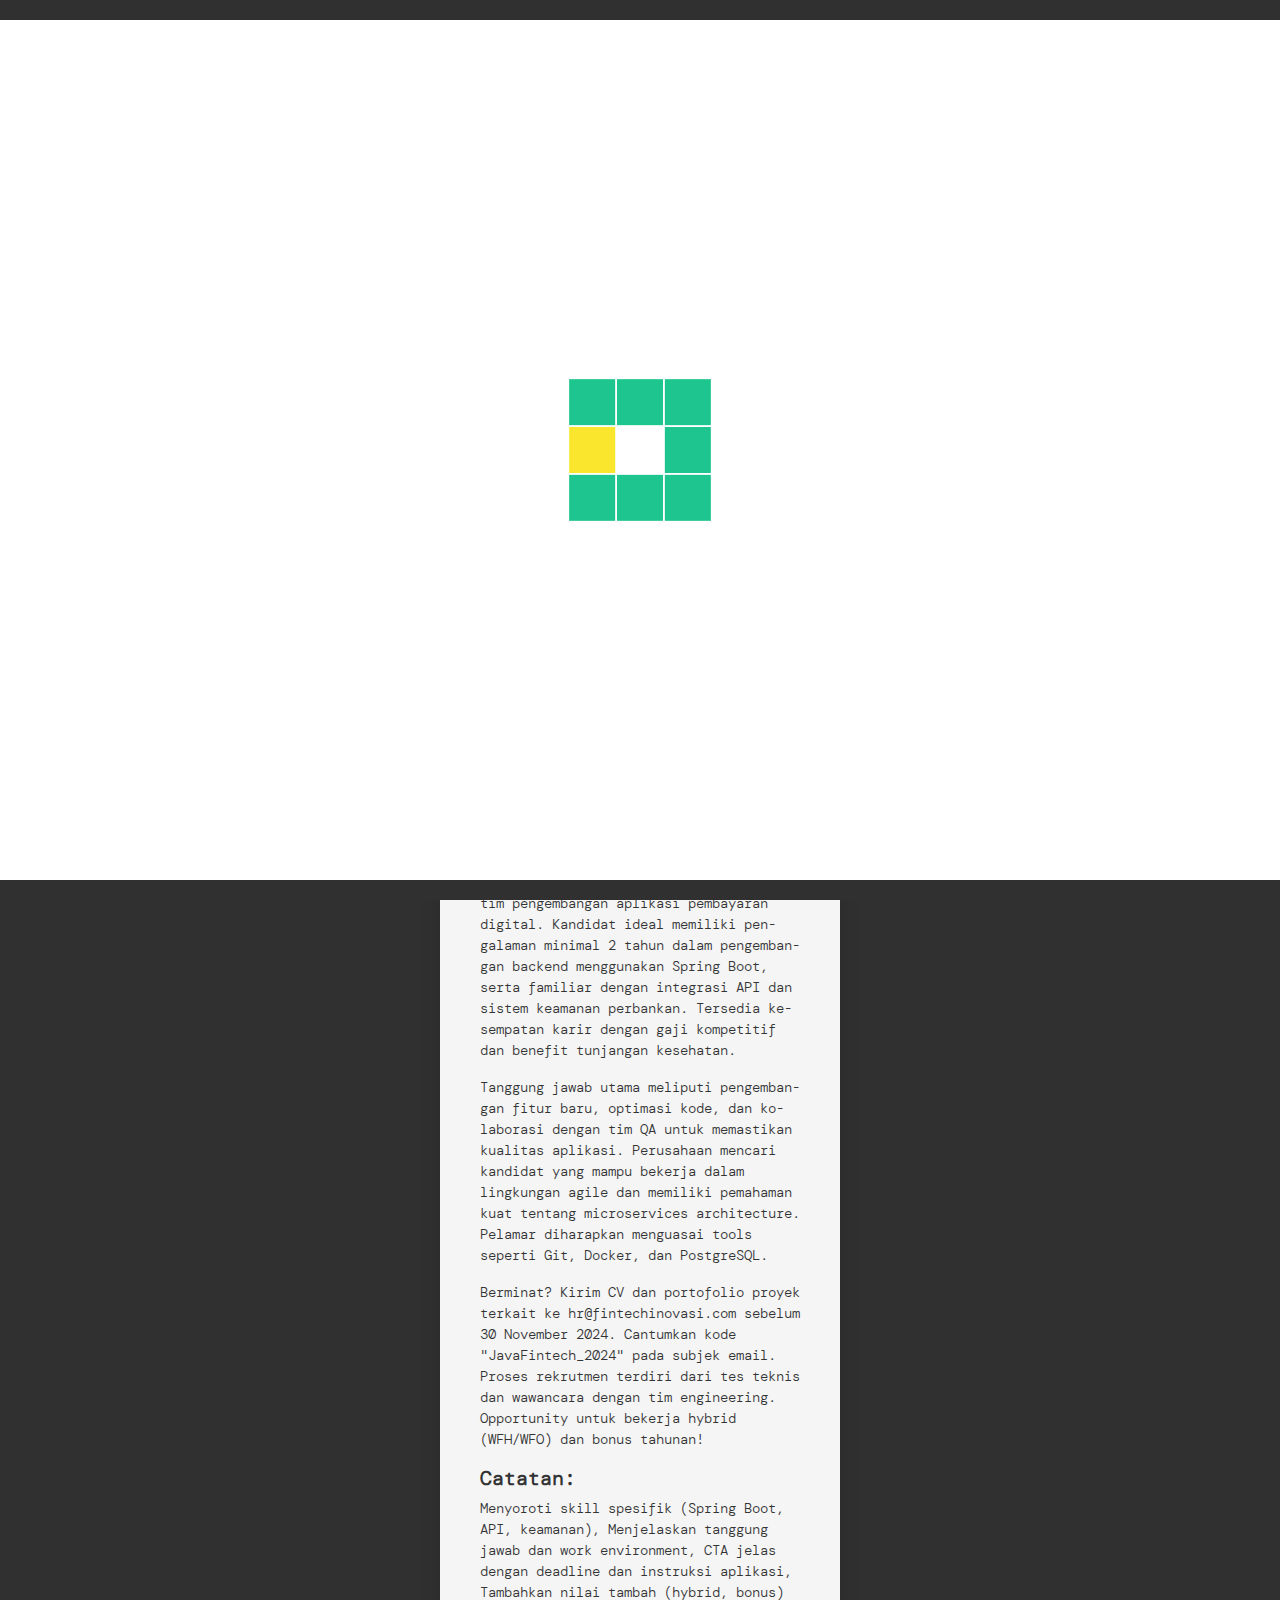
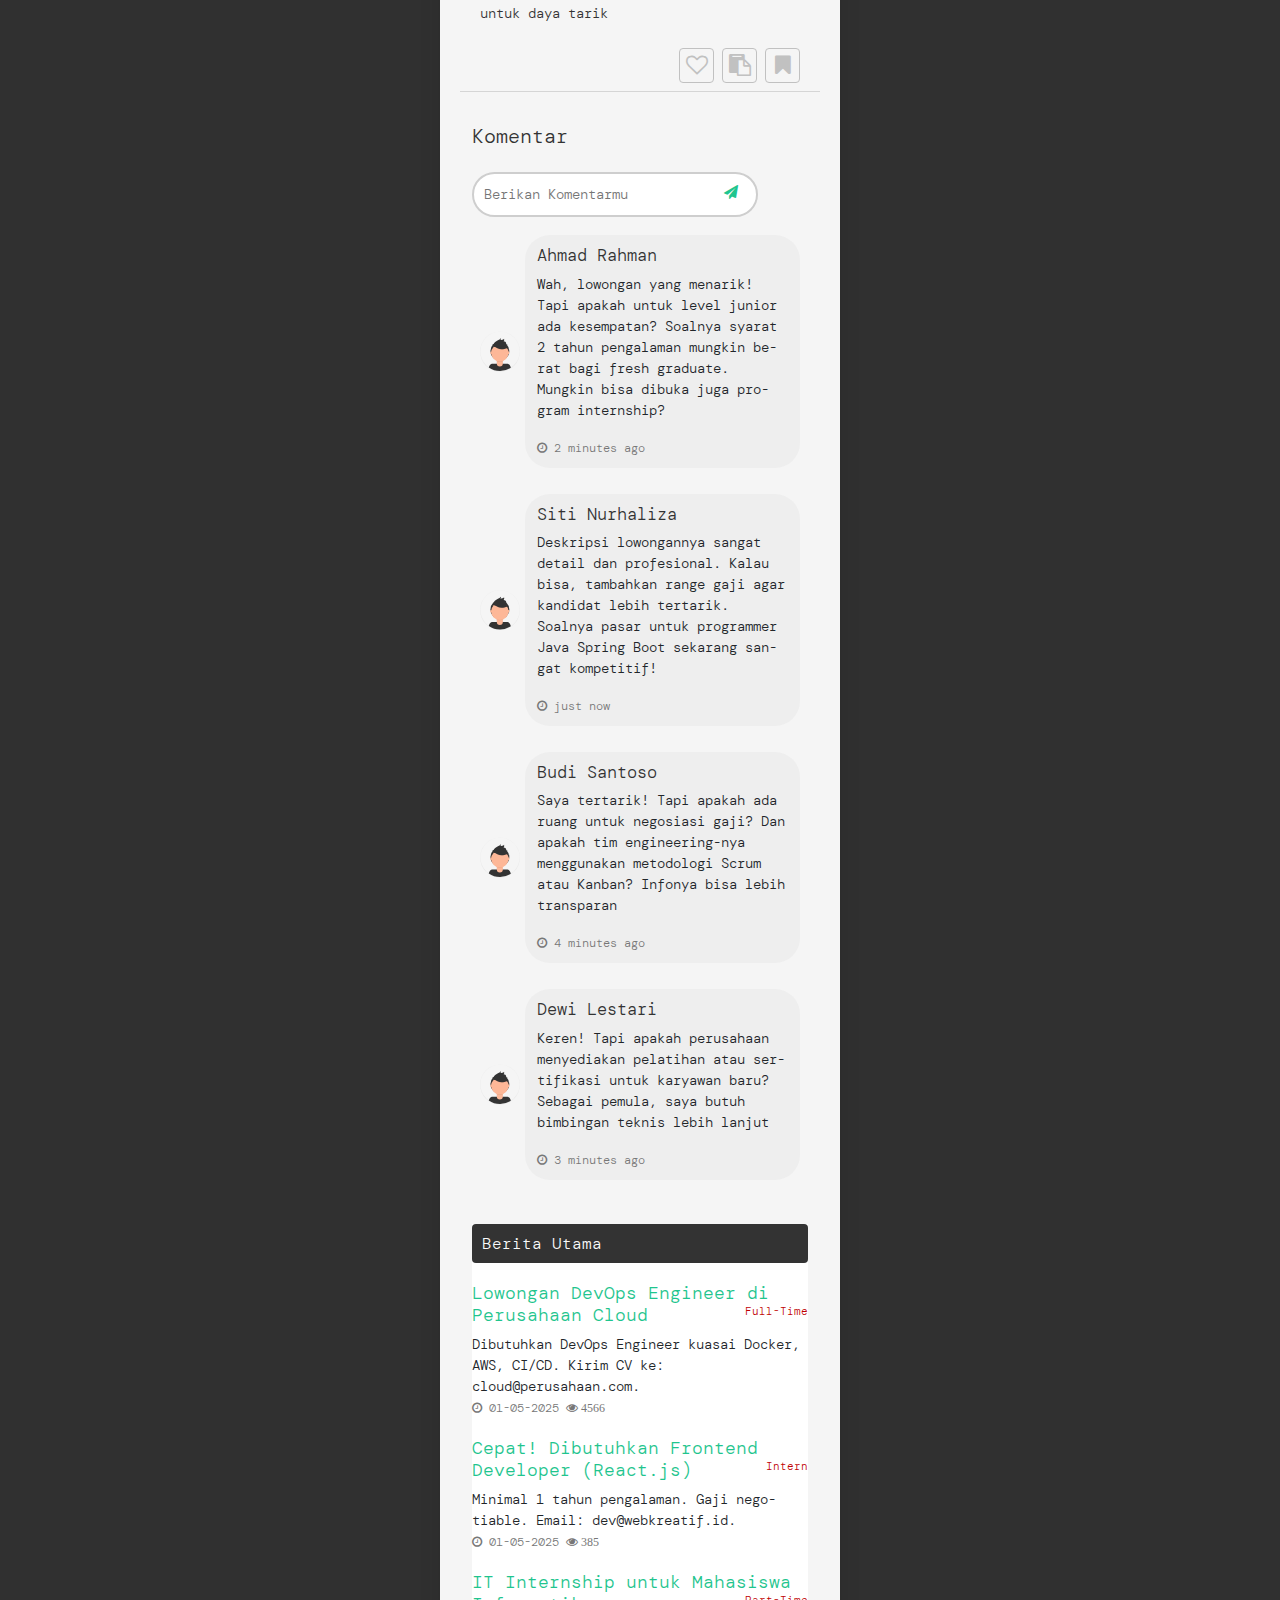
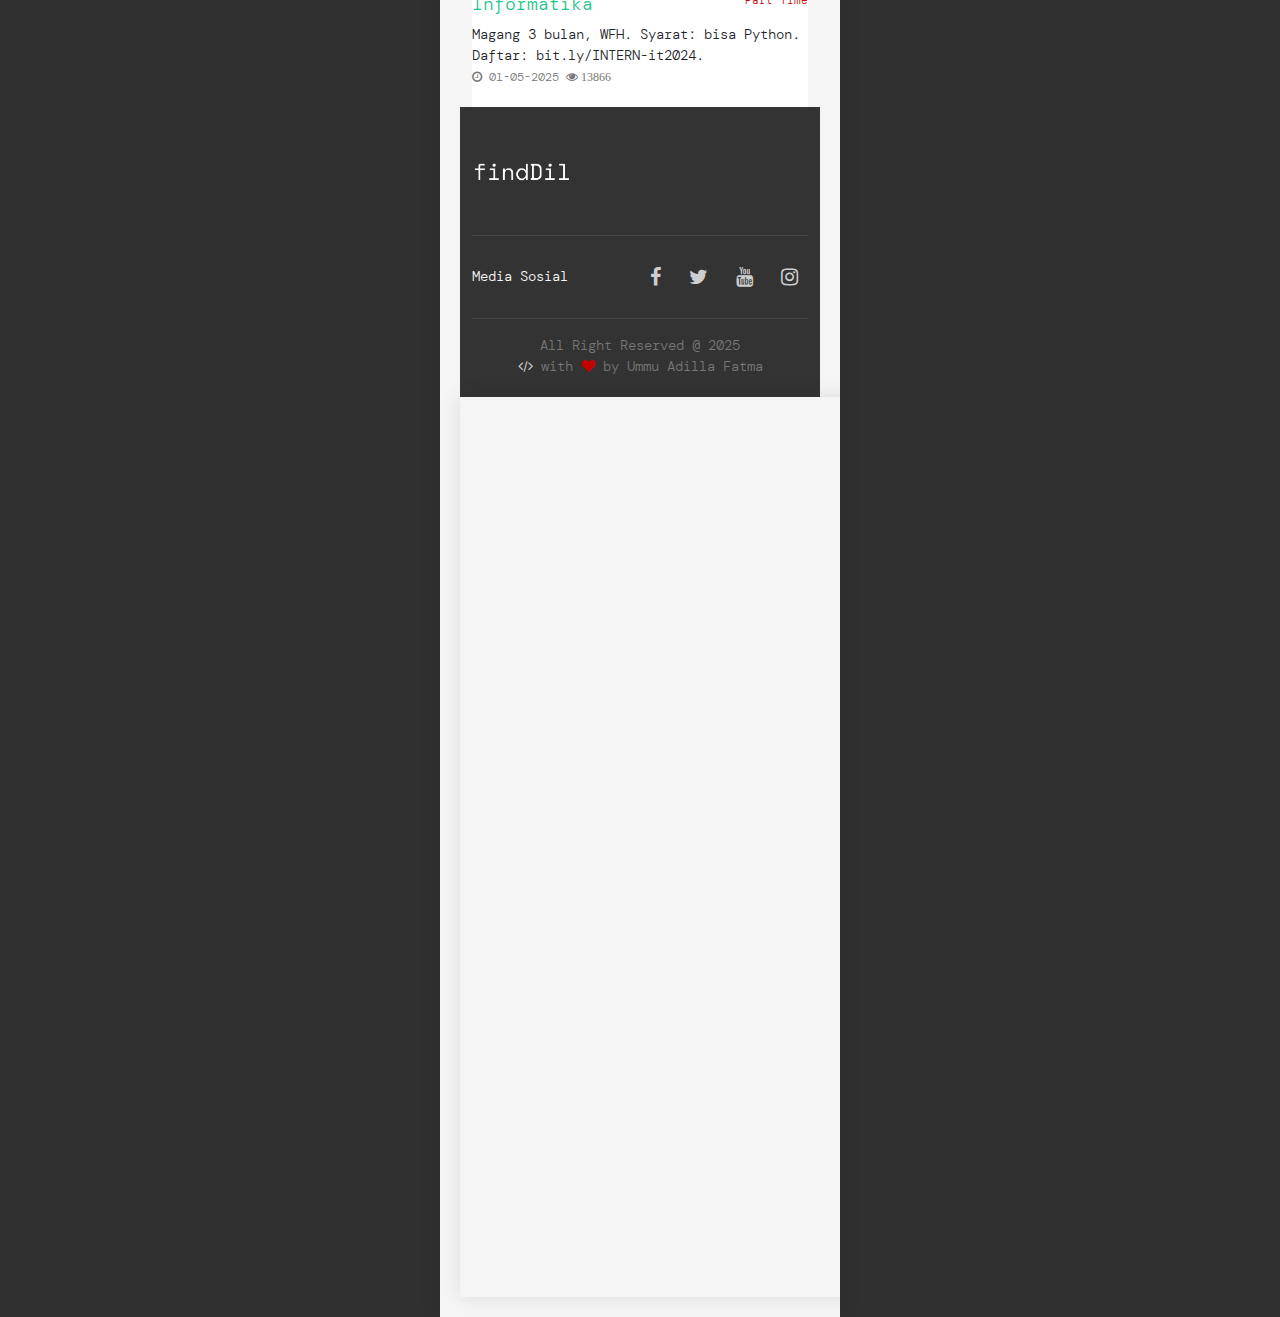
<file: pages/news.html>
<!DOCTYPE html>
<html lang="en">

<head>
    <meta charset="UTF-8">
    <meta http-equiv="X-UA-Compatible" content="IE=edge">
    <meta name="viewport" content="width=device-width, initial-scale=1.0">
    <meta name="theme-color" content="#1FC58E">
    <link rel="stylesheet" href="../css/bootstrap.min.css">
    <link rel="stylesheet" href="../css/font-awesome.min.css">
    <link rel="stylesheet" href="../css/style.css">

    <title>Berita</title>
</head>

<body>

   <!-- start navbar section -->
   <div class="mobile-wrapper">
    <div class="content-container">
    <nav class="navbar navbar-expand-md bg-black">
        <div class="container-fluid">
            <a class="navbar-brand ps-2" href="../index.html">
                <img src="../imgs/findilrm.png" class="logo">
              </a>
            <button class="navbar-toggler ms-auto" 
                    type="button"
                    data-bs-toggle="collapse" 
                    data-bs-target="#navbarContent" 
                    aria-controls="navbarContent" 
                    aria-expanded="false" 
                    aria-label="Toggle navigation">
              <i class="fa fa-bars lighterGray"></i>
            </button>
            <div class="collapse navbar-collapse" id="navbarContent">
                <ul class="navbar-nav me-auto">
                    <li class="nav-item">
                        <a class="nav-link active" href="#"></a>
                    </li>
                </ul>

                <ul class="navbar-nav">
                    <li class="nav-item dropdown">
                        <a class="nav-link dropdown-toggle" href="#" id="navbarDropdown" role="button" data-bs-toggle="dropdown">
                            <i class="fa fa-language"></i>
                        </a>
                        <ul class="dropdown-menu dropdown-menu-end">
                            <li><a class="dropdown-item" href="#">EN</a></li>
                            <li><a class="dropdown-item" href="#">AR</a></li>
                            <li><a class="dropdown-item" href="#">DE</a></li>
                            <li><a class="dropdown-item" href="#">FR</a></li>
                        </ul>
                    </li>
                    <li class="nav-item">
                        <a href="login.html" class="nav-link">LOGIN</a>
                    </li>
                    <li class="nav-item">
                        <a href="profile.html" class="nav-link">ME

                        </a>
                    </li>
                </ul>

            </div>
        </div>
    </nav>
    <!-- end navbar section -->


    <!-- haeder -->
    <div class="searchBar  ">
        <div class="cusContainer">
            <div class="row ">
                <div class="col-md-12">
                    <div class="d-flex shadow-sm justify-content-between align-items-center breaking-news ">
                        <div class="d-flex flex-row flex-grow-1 flex-fill justify-content-center py-2 text-white px-1 news"><span class="d-flex align-items-center">Terbaru</span></div>
                        <marquee class="news-scroll" behavior="scroll" direction="left" onmouseover="this.stop();" onmouseout="this.start();"> <a href="#">AI chatbot hukum kini resmi digunakan di pengadilan Indonesia. Bantu percepat analisis kasus.</a>
                            <span class="dot"></span>
                            <a href="#">OpenAI rilis model AI terbaru, klaim lebih cepat dan hemat energi. Tersedia untuk enterprise mulai Q1 2025.</a>
                            <span class="dot"></span>
                            <a href="#">Startup lokal raih pendanaan Rp50 miliar untuk pengembangan teknologi generative AI.</a>
                            <span class="dot"></span>
                            <a href="#">Peneliti kembangkan AI pendeteksi kanker dengan akurasi 95%. Uji coba dimulai 2025.</a>
                            <span class="dot"></span>

                        </marquee>
                    </div>
                </div>
            </div>



        </div>

    </div>
    <!-- header -->

    <section class="fresh  ">
        <div class="container-fluid">

            <div class="row">
                <div class="col-lg-9 col-md-8 mt-3 ">
                    <div class="row">
                        <div class="col-lg-12 one-post">
                            <img class="ind-news" src="../imgs/k1.jpg" alt="">
                            <h1 class="mt-3">Dicari Progammer Java untuk Aplikasi Fintech</h1>
                            <p> <span class="content-time"><i class="fa fa-clock-o"></i> 10 minutes ago <i class="fa fa-eye"> 43528</i></span></p>
                            <p>Perusahaan fintech ternama di Indonesia membuka lowongan Programmer Java untuk tim pengembangan aplikasi pembayaran digital. Kandidat ideal memiliki pengalaman minimal 2 tahun dalam pengembangan backend menggunakan Spring Boot, serta familiar dengan integrasi API dan sistem keamanan perbankan. Tersedia kesempatan karir dengan gaji kompetitif dan benefit tunjangan kesehatan.</p>
                            <p>Tanggung jawab utama meliputi pengembangan fitur baru, optimasi kode, dan kolaborasi dengan tim QA untuk memastikan kualitas aplikasi. Perusahaan mencari kandidat yang mampu bekerja dalam lingkungan agile dan memiliki pemahaman kuat tentang microservices architecture. Pelamar diharapkan menguasai tools seperti Git, Docker, dan PostgreSQL.</p>
                            <p>Berminat? Kirim CV dan portofolio proyek terkait ke hr@fintechinovasi.com sebelum 30 November 2024. Cantumkan kode "JavaFintech_2024" pada subjek email. Proses rekrutmen terdiri dari tes teknis dan wawancara dengan tim engineering. Opportunity untuk bekerja hybrid (WFH/WFO) dan bonus tahunan!</p>
                            <h5>Catatan:</h5>
                            <p>Menyoroti skill spesifik (Spring Boot, API, keamanan), Menjelaskan tanggung jawab dan work environment, CTA jelas dengan deadline dan instruksi aplikasi, Tambahkan nilai tambah (hybrid, bonus) untuk daya tarik</p>

                            <div class="like-share float-end mt-2 mb-2">
                                <a href="" class="" data-bs-toggle="tooltip" title="love it"><i class="fa fa-heart-o "></i></a>
                                <a id="clipcopy" href="#" class="" data-bs-toggle="tooltip" title="copy to clipboard"><i class="fa fa-clipboard"></i></a>
                                <a href="" class="" data-bs-toggle="tooltip" title="save for later"><i class="fa fa-bookmark"></i></a>
                            </div>
                        </div>
                        <hr class="ml-2 mr-2">
                    </div>

                    <div class="comment-box mt-3 mb-3">
                        <h5 class="color-black">Komentar</h5>
                        <div class="comment-input mt-4">
                            <span><i class="fa fa-send"></i></span>
                            <input type="text" name="" placeholder="Berikan Komentarmu" id="">
                        </div>
                        <div class="all-comments">
                            <div class="comment-body p-2">
                                <img src="../imgs/avatar.svg" alt="">
                                <div class="">
                                    <h6>Ahmad Rahman</h6>
                                    <p>Wah, lowongan yang menarik! Tapi apakah untuk level junior ada kesempatan? Soalnya syarat 2 tahun pengalaman mungkin berat bagi fresh graduate. Mungkin bisa dibuka juga program internship?</p>
                                    <span> <i class="fa fa-clock-o"></i> 2 minutes ago</span>
                                </div>
                            </div>
                            <div class="comment-body p-2">
                                <img src="../imgs/avatar.svg" alt="">
                                <div class="">
                                    <h6>Siti Nurhaliza</h6>
                                    <p>Deskripsi lowongannya sangat detail dan profesional. Kalau bisa, tambahkan range gaji agar kandidat lebih tertarik. Soalnya pasar untuk programmer Java Spring Boot sekarang sangat kompetitif!</p>
                                    <span> <i class="fa fa-clock-o"></i> just now </span>
                                </div>
                            </div>
                            <div class="comment-body p-2">
                                <img src="../imgs/avatar.svg" alt="">
                                <div class="">
                                    <h6>Budi Santoso</h6>
                                    <p>Saya tertarik! Tapi apakah ada ruang untuk negosiasi gaji? Dan apakah tim engineering-nya menggunakan metodologi Scrum atau Kanban? Infonya bisa lebih transparan</p>
                                    <span> <i class="fa fa-clock-o"></i>  4 minutes ago</span>
                                </div>
                            </div>
                            <div class="comment-body p-2">
                                <img src="../imgs/avatar.svg" alt="">
                                <div class="">
                                    <h6>Dewi Lestari</h6>
                                    <p>Keren! Tapi apakah perusahaan menyediakan pelatihan atau sertifikasi untuk karyawan baru? Sebagai pemula, saya butuh bimbingan teknis lebih lanjut</p>
                                    <span> <i class="fa fa-clock-o"></i>  3 minutes ago</span>
                                </div>
                            </div>
                        </div>

                    </div>
                </div>

                <!-- side bar -->
                <div class="col-lg-3 col-md-4">
                    <div class="read">
                        <h5 class="side-title">Berita Utama</h5>

                        <div class="ind-content">
                            <h6 class="content-heading"><a href="news7.html">Lowongan DevOps Engineer di Perusahaan Cloud</a> <span class="ind-cat">Full-Time</span></h6>
                            <p class="content-text">Dibutuhkan DevOps Engineer kuasai Docker, AWS, CI/CD. Kirim CV ke: cloud@perusahaan.com.</p>
                            <span class="content-time"><i class="fa fa-clock-o"></i> 01-05-2025 <i class="fa fa-eye"> 4566</i></span>

                        </div>
                        <div class="ind-content">
                            <h6 class="content-heading"><a href="news8.html">Cepat! Dibutuhkan Frontend Developer (React.js)</a> <span class="ind-cat">Intern</span></h6>
                            <p class="content-text">Minimal 1 tahun pengalaman. Gaji negotiable. Email: dev@webkreatif.id.</p>
                            <span class="content-time"><i class="fa fa-clock-o"></i> 01-05-2025 <i class="fa fa-eye"> 385</i></span>

                        </div>
                        <div class="ind-content">
                            <h6 class="content-heading"><a href="news9.html">IT Internship untuk Mahasiswa Informatika</a> <span class="ind-cat">Part-Time</span></h6>
                            <p class="content-text">Magang 3 bulan, WFH. Syarat: bisa Python. Daftar: bit.ly/INTERN-it2024.</p>
                            <span class="content-time"><i class="fa fa-clock-o"></i> 01-05-2025 <i class="fa fa-eye"> 13866</i></span>
                        </div>
                    </div>

                </div>

            </div>




        </div>
    </section>


    <section class="footer ">
        <div class="container-fluid">
            <div class="row">
                <div class="col-sm-4">
                    <ul>
                        <li><img src="../imgs/findilrm.png" alt=""></li>
                    </ul>
                </div>
            </div>
            <hr>
            <div class="row">
                <div class="d-flex flex-wrap justify-content-between align-items-center">
                    <span>Media Sosial</span>
                    <div class="justify-content-end">
                        <a class="social" href=""><i class="fa fa-facebook"></i></a>
                        <a class="social" href=""><i class="fa fa-twitter"></i></a>
                        <a class="social" href=""><i class="fa fa-youtube"></i></a>
                        <a class="social" href=""><i class="fa fa-instagram"></i></a>
                    </div>
                </div>
            </div>
            <hr>
            <div class="row tail text-center f-size-sm">
                <p>All Right Reserved @ 2025</p>
                <p><i class="fa fa-code code"></i> with <i class="fa fa-heart heart"></i> by Ummu Adilla Fatma</p>
            </div>

        </div>

    </section>



    <div class="top">
        <a class="" id="toTop" href="#"><i class="fa fa-arrow-up  totop-btn"></i></a>
    </div>
    <div id="loading">

    </div>


    <input id='hidden' class="d-none" type="text">

<div class="mobile-wrapper">
<div class="content-container">
    <script src="../js/popper.js"></script>
    <script src="../js/bootstrap.min.js"></script>
    <script src="../js/main.js"></script>

    <script>
        let copyContent = document.getElementById('clipcopy');
        copyContent.onclick = function() {
            let url = window.location.href;
            let input = document.getElementById('hidden');
            input.value = url;
            input.select();
            /* For mobile devices */
            input.setSelectionRange(0, 99999);
            input.select();
            document.execCommand("copy");
            /* Alert the copied text */
            alert("Copied url : " + url);
        };
    </script>
</body>

</html>
</file>
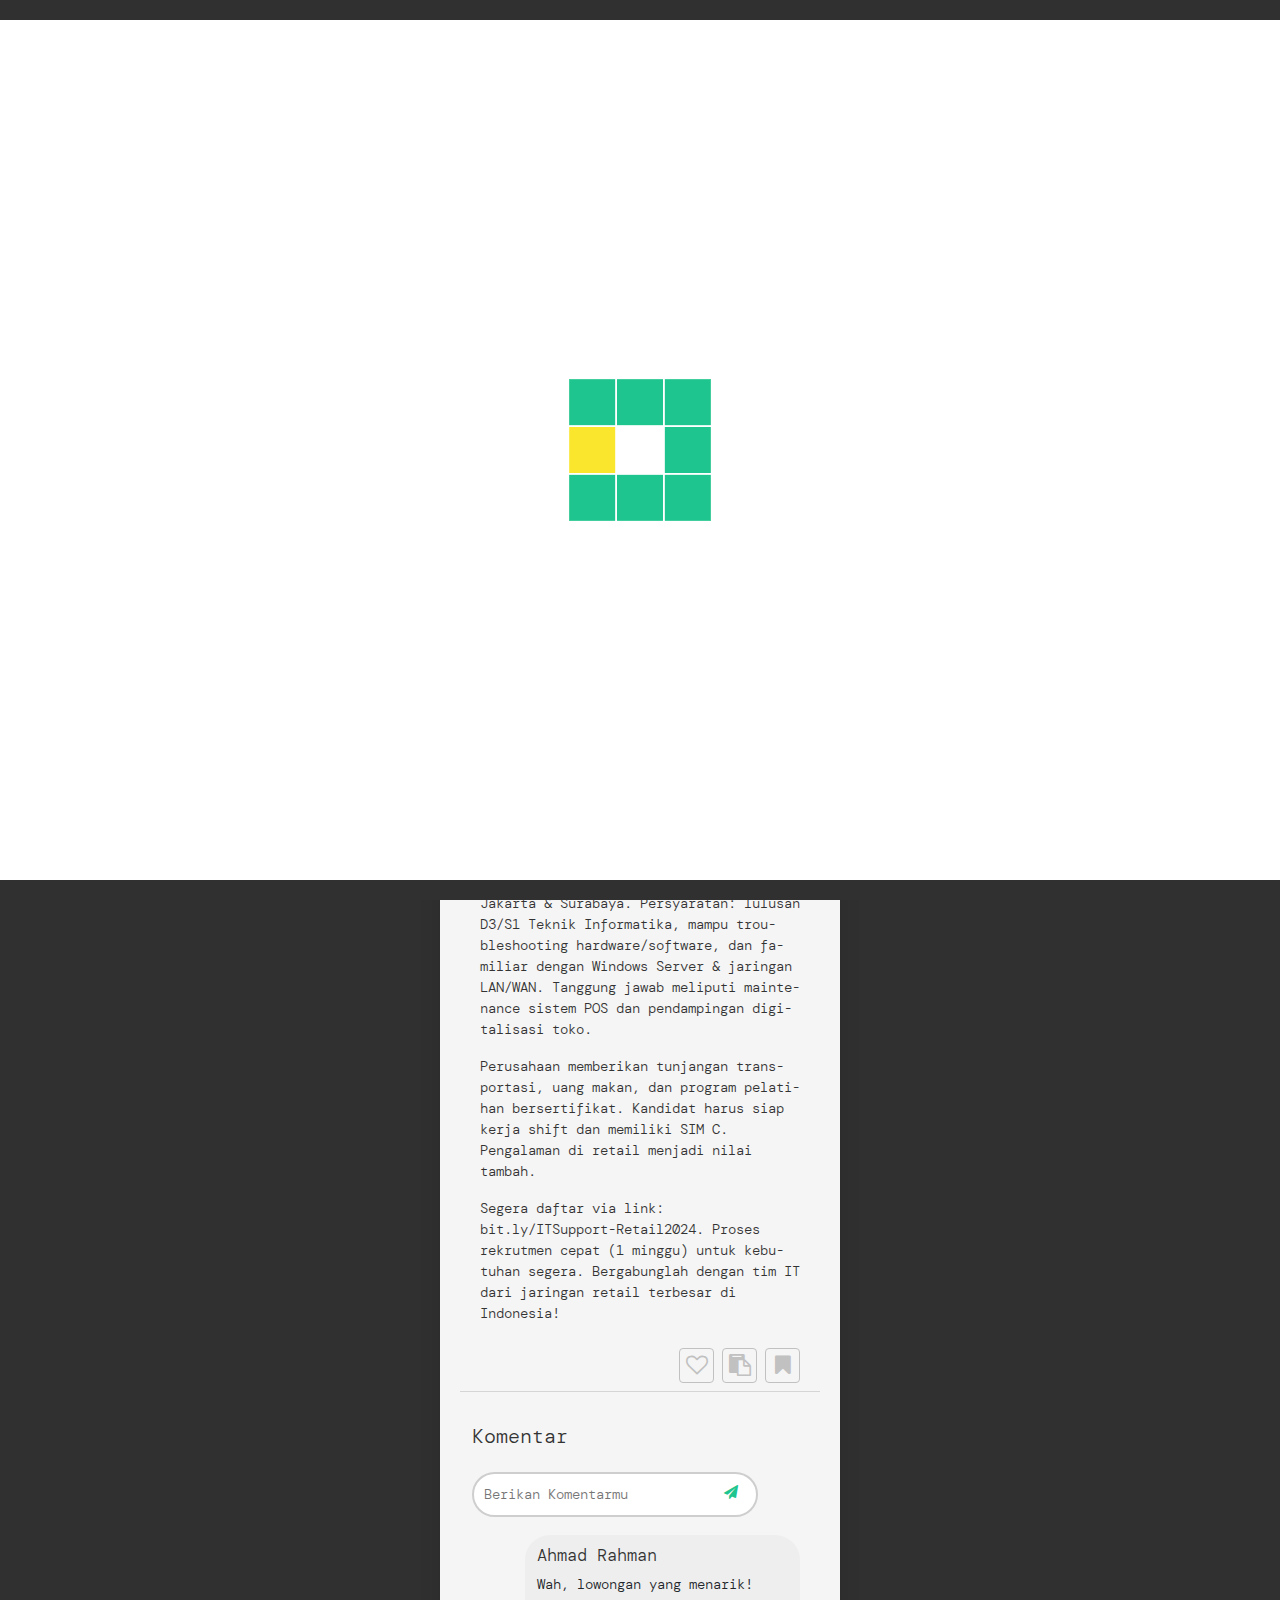
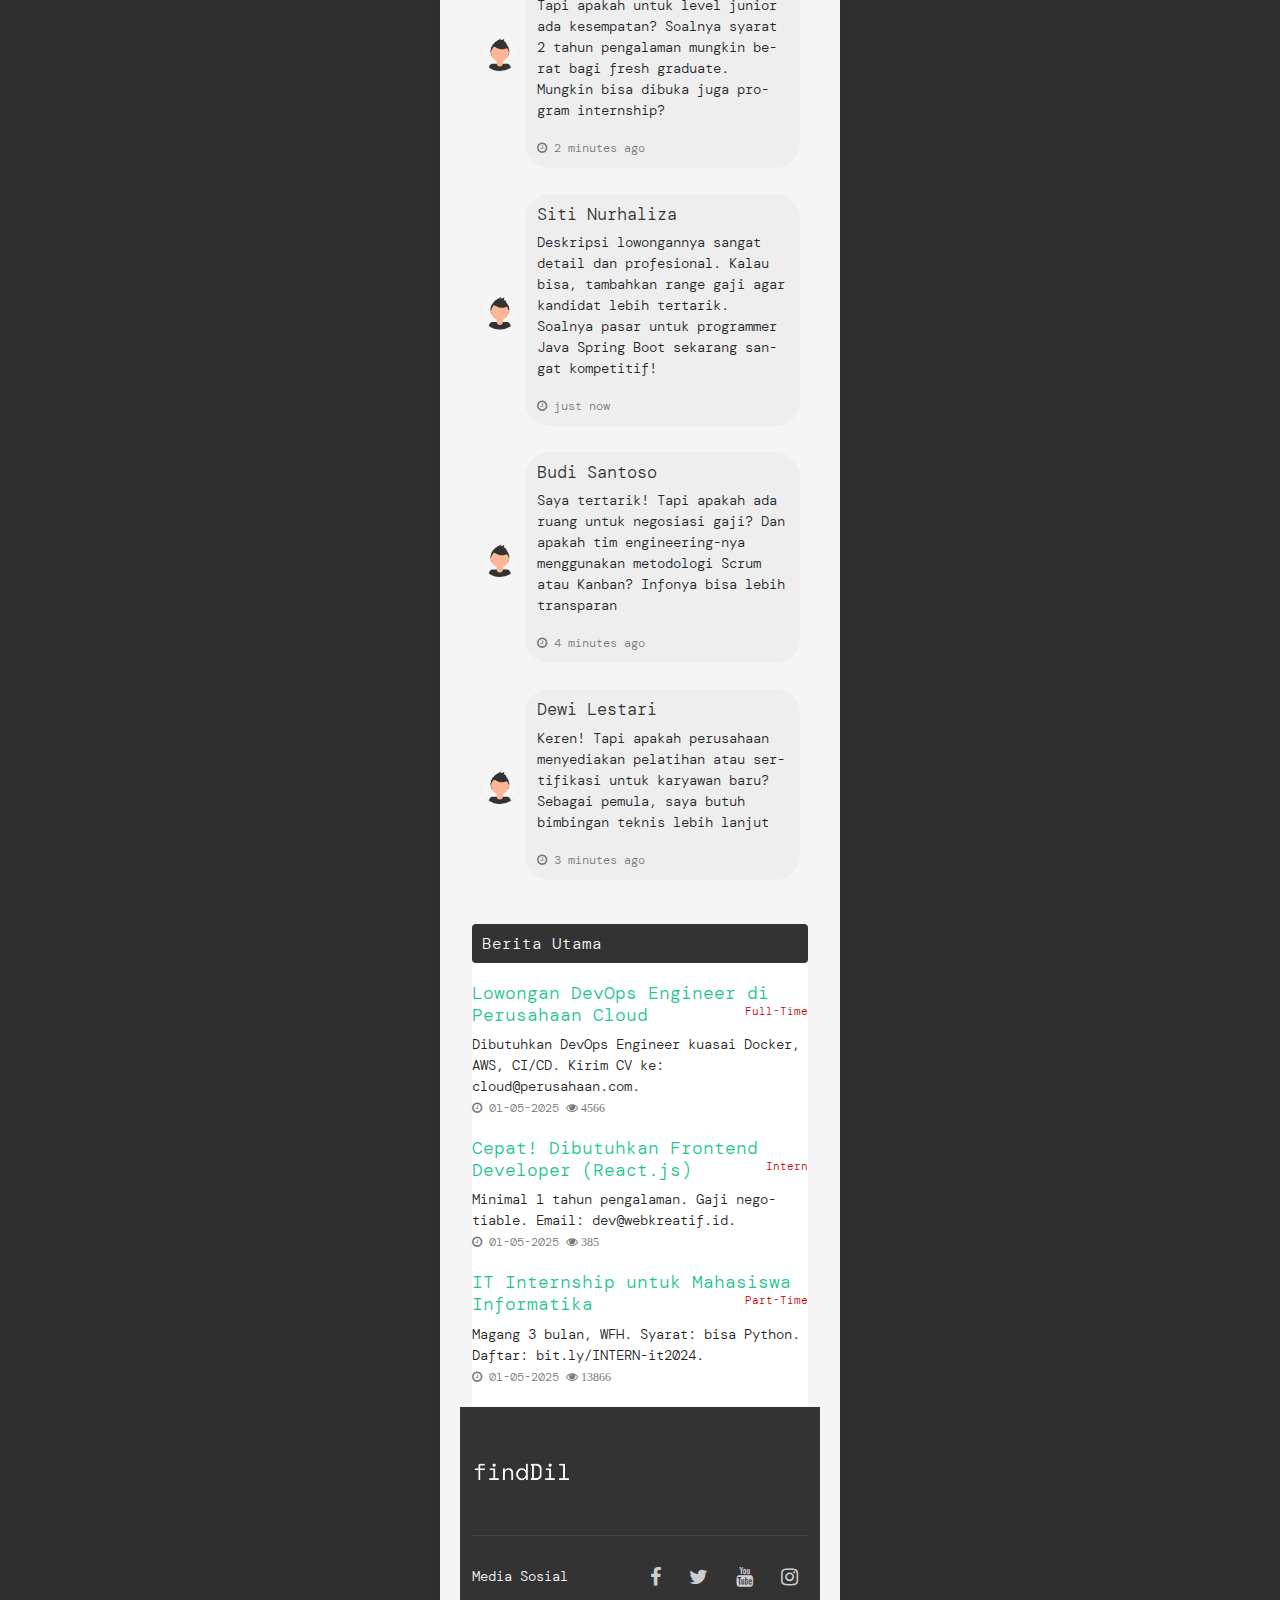
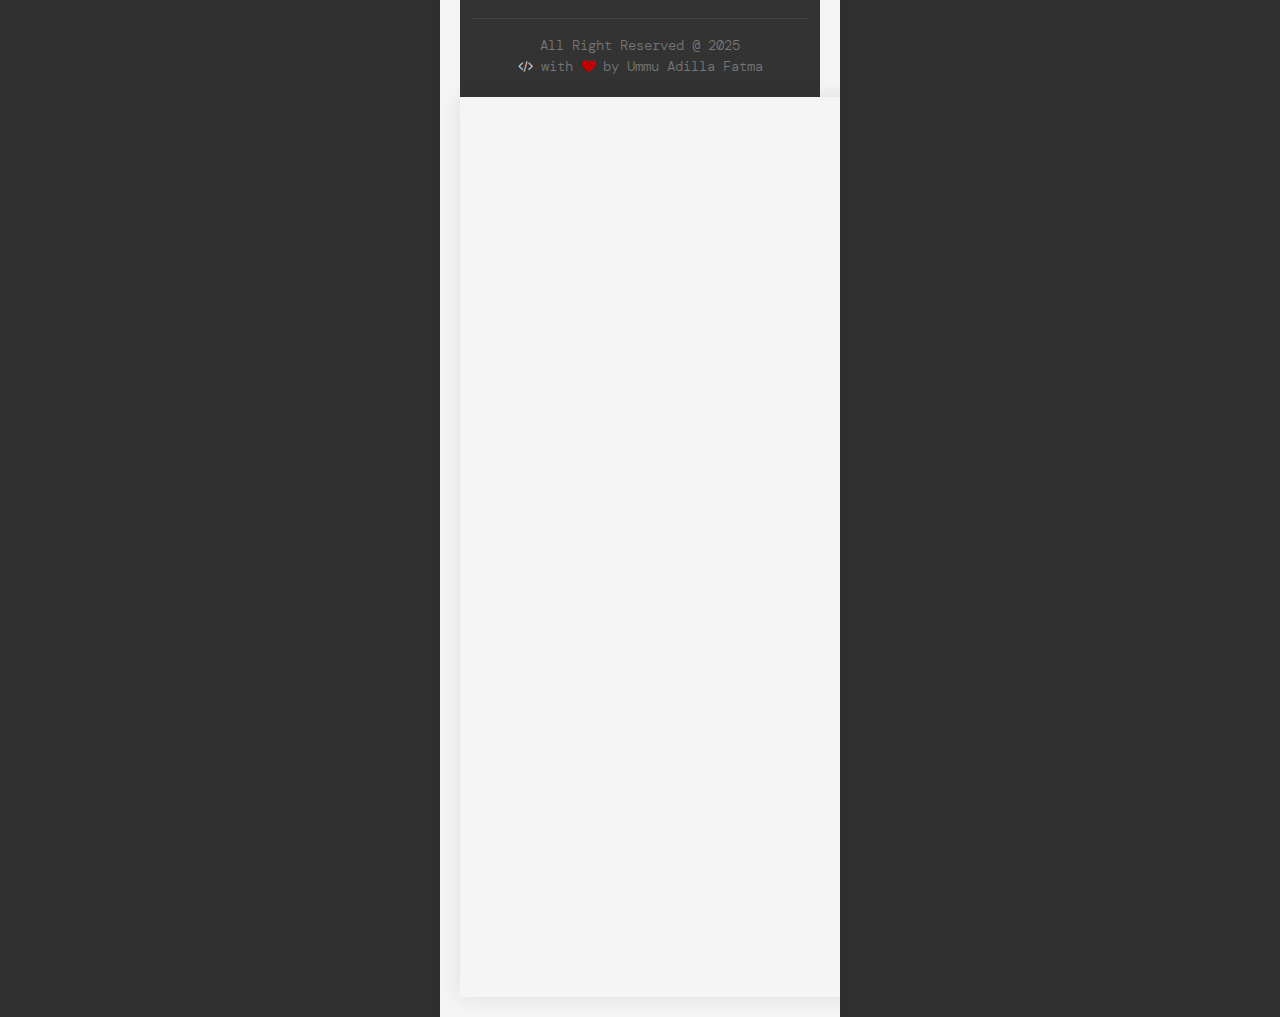
<file: pages/news2.html>
<!DOCTYPE html>
<html lang="en">

<head>
    <meta charset="UTF-8">
    <meta http-equiv="X-UA-Compatible" content="IE=edge">
    <meta name="viewport" content="width=device-width, initial-scale=1.0">
    <meta name="theme-color" content="#1FC58E">
    <link rel="stylesheet" href="../css/bootstrap.min.css">
    <link rel="stylesheet" href="../css/font-awesome.min.css">
    <link rel="stylesheet" href="../css/style.css">

    <title>Berita</title>
</head>

<body>

   <!-- start navbar section -->
   <div class="mobile-wrapper">
    <div class="content-container">
    <nav class="navbar navbar-expand-md bg-black">
        <div class="container-fluid">
            <a class="navbar-brand ps-2" href="../index.html">
                <img src="../imgs/findilrm.png" class="logo">
              </a>
            <button class="navbar-toggler ms-auto" 
                    type="button"
                    data-bs-toggle="collapse" 
                    data-bs-target="#navbarContent" 
                    aria-controls="navbarContent" 
                    aria-expanded="false" 
                    aria-label="Toggle navigation">
              <i class="fa fa-bars lighterGray"></i>
            </button>
            <div class="collapse navbar-collapse" id="navbarContent">
                <ul class="navbar-nav me-auto">
                    <li class="nav-item">
                        <a class="nav-link active" href="#"></a>
                    </li>
                </ul>

                <ul class="navbar-nav">
                    <li class="nav-item dropdown">
                        <a class="nav-link dropdown-toggle" href="#" id="navbarDropdown" role="button" data-bs-toggle="dropdown">
                            <i class="fa fa-language"></i>
                        </a>
                        <ul class="dropdown-menu dropdown-menu-end">
                            <li><a class="dropdown-item" href="#">EN</a></li>
                            <li><a class="dropdown-item" href="#">AR</a></li>
                            <li><a class="dropdown-item" href="#">DE</a></li>
                            <li><a class="dropdown-item" href="#">FR</a></li>
                        </ul>
                    </li>
                    <li class="nav-item">
                        <a href="login.html" class="nav-link">LOGIN</a>
                    </li>
                    <li class="nav-item">
                        <a href="profile.html" class="nav-link">ME

                        </a>
                    </li>
                </ul>

            </div>
        </div>
    </nav>
    <!-- end navbar section -->


    <!-- haeder -->
    <div class="searchBar  ">
        <div class="cusContainer">
            <div class="row ">
                <div class="col-md-12">
                    <div class="d-flex shadow-sm justify-content-between align-items-center breaking-news ">
                        <div class="d-flex flex-row flex-grow-1 flex-fill justify-content-center py-2 text-white px-1 news"><span class="d-flex align-items-center">Terbaru</span></div>
                        <marquee class="news-scroll" behavior="scroll" direction="left" onmouseover="this.stop();" onmouseout="this.start();"> <a href="#">AI chatbot hukum kini resmi digunakan di pengadilan Indonesia. Bantu percepat analisis kasus.</a>
                            <span class="dot"></span>
                            <a href="#">OpenAI rilis model AI terbaru, klaim lebih cepat dan hemat energi. Tersedia untuk enterprise mulai Q1 2025.</a>
                            <span class="dot"></span>
                            <a href="#">Startup lokal raih pendanaan Rp50 miliar untuk pengembangan teknologi generative AI.</a>
                            <span class="dot"></span>
                            <a href="#">Peneliti kembangkan AI pendeteksi kanker dengan akurasi 95%. Uji coba dimulai 2025.</a>
                            <span class="dot"></span>

                        </marquee>
                    </div>
                </div>
            </div>



        </div>

    </div>
    <!-- header -->

    <section class="fresh  ">
        <div class="container-fluid">

            <div class="row">
                <div class="col-lg-9 col-md-8 mt-3 ">
                    <div class="row">
                        <div class="col-lg-12 one-post">
                            <img class="ind-news" src="../imgs/k2.jpeg" alt="">
                            <h1 class="mt-3">Lowongan IT Support di Perusahaan Retail Nasional</h1>
                            <p> <span class="content-time"><i class="fa fa-clock-o"></i> 16 minutes ago <i class="fa fa-eye"> 43528</i></span></p>
                            <p>PT. Retail Indonesia membuka posisi IT Support untuk penempatan di cabang Jakarta & Surabaya. Persyaratan: lulusan D3/S1 Teknik Informatika, mampu troubleshooting hardware/software, dan familiar dengan Windows Server & jaringan LAN/WAN. Tanggung jawab meliputi maintenance sistem POS dan pendampingan digitalisasi toko.</p>
                            <p>Perusahaan memberikan tunjangan transportasi, uang makan, dan program pelatihan bersertifikat. Kandidat harus siap kerja shift dan memiliki SIM C. Pengalaman di retail menjadi nilai tambah.</p>
                            <p>Segera daftar via link: bit.ly/ITSupport-Retail2024. Proses rekrutmen cepat (1 minggu) untuk kebutuhan segera. Bergabunglah dengan tim IT dari jaringan retail terbesar di Indonesia!</p>
                            
                            <div class="like-share float-end mt-2 mb-2">
                                <a href="" class="" data-bs-toggle="tooltip" title="love it"><i class="fa fa-heart-o "></i></a>
                                <a id="clipcopy" href="#" class="" data-bs-toggle="tooltip" title="copy to clipboard"><i class="fa fa-clipboard"></i></a>
                                <a href="" class="" data-bs-toggle="tooltip" title="save for later"><i class="fa fa-bookmark"></i></a>
                            </div>
                        </div>
                        <hr class="ml-2 mr-2">
                    </div>

                    <div class="comment-box mt-3 mb-3">
                        <h5 class="color-black">Komentar</h5>
                        <div class="comment-input mt-4">
                            <span><i class="fa fa-send"></i></span>
                            <input type="text" name="" placeholder="Berikan Komentarmu" id="">
                        </div>
                        <div class="all-comments">
                            <div class="comment-body p-2">
                                <img src="../imgs/avatar.svg" alt="">
                                <div class="">
                                    <h6>Ahmad Rahman</h6>
                                    <p>Wah, lowongan yang menarik! Tapi apakah untuk level junior ada kesempatan? Soalnya syarat 2 tahun pengalaman mungkin berat bagi fresh graduate. Mungkin bisa dibuka juga program internship?</p>
                                    <span> <i class="fa fa-clock-o"></i> 2 minutes ago</span>
                                </div>
                            </div>
                            <div class="comment-body p-2">
                                <img src="../imgs/avatar.svg" alt="">
                                <div class="">
                                    <h6>Siti Nurhaliza</h6>
                                    <p>Deskripsi lowongannya sangat detail dan profesional. Kalau bisa, tambahkan range gaji agar kandidat lebih tertarik. Soalnya pasar untuk programmer Java Spring Boot sekarang sangat kompetitif!</p>
                                    <span> <i class="fa fa-clock-o"></i> just now </span>
                                </div>
                            </div>
                            <div class="comment-body p-2">
                                <img src="../imgs/avatar.svg" alt="">
                                <div class="">
                                    <h6>Budi Santoso</h6>
                                    <p>Saya tertarik! Tapi apakah ada ruang untuk negosiasi gaji? Dan apakah tim engineering-nya menggunakan metodologi Scrum atau Kanban? Infonya bisa lebih transparan</p>
                                    <span> <i class="fa fa-clock-o"></i>  4 minutes ago</span>
                                </div>
                            </div>
                            <div class="comment-body p-2">
                                <img src="../imgs/avatar.svg" alt="">
                                <div class="">
                                    <h6>Dewi Lestari</h6>
                                    <p>Keren! Tapi apakah perusahaan menyediakan pelatihan atau sertifikasi untuk karyawan baru? Sebagai pemula, saya butuh bimbingan teknis lebih lanjut</p>
                                    <span> <i class="fa fa-clock-o"></i>  3 minutes ago</span>
                                </div>
                            </div>
                        </div>

                    </div>
                </div>

                <!-- side bar -->
                <div class="col-lg-3 col-md-4">
                    <div class="read">
                        <h5 class="side-title">Berita Utama</h5>

                        <div class="ind-content">
                            <h6 class="content-heading"><a href="news7.html">Lowongan DevOps Engineer di Perusahaan Cloud</a> <span class="ind-cat">Full-Time</span></h6>
                            <p class="content-text">Dibutuhkan DevOps Engineer kuasai Docker, AWS, CI/CD. Kirim CV ke: cloud@perusahaan.com.</p>
                            <span class="content-time"><i class="fa fa-clock-o"></i> 01-05-2025 <i class="fa fa-eye"> 4566</i></span>

                        </div>
                        <div class="ind-content">
                            <h6 class="content-heading"><a href="news8.html">Cepat! Dibutuhkan Frontend Developer (React.js)</a> <span class="ind-cat">Intern</span></h6>
                            <p class="content-text">Minimal 1 tahun pengalaman. Gaji negotiable. Email: dev@webkreatif.id.</p>
                            <span class="content-time"><i class="fa fa-clock-o"></i> 01-05-2025 <i class="fa fa-eye"> 385</i></span>

                        </div>
                        <div class="ind-content">
                            <h6 class="content-heading"><a href="news9.html">IT Internship untuk Mahasiswa Informatika</a> <span class="ind-cat">Part-Time</span></h6>
                            <p class="content-text">Magang 3 bulan, WFH. Syarat: bisa Python. Daftar: bit.ly/INTERN-it2024.</p>
                            <span class="content-time"><i class="fa fa-clock-o"></i> 01-05-2025 <i class="fa fa-eye"> 13866</i></span>
                        </div>
                    </div>

                </div>

            </div>




        </div>
    </section>


    <section class="footer ">
        <div class="container-fluid">
            <div class="row">
                <div class="col-sm-4">
                    <ul>
                        <li><img src="../imgs/findilrm.png" alt=""></li>
                    </ul>
                </div>
            </div>
            <hr>
            <div class="row">
                <div class="d-flex flex-wrap justify-content-between align-items-center">
                    <span>Media Sosial</span>
                    <div class="justify-content-end">
                        <a class="social" href=""><i class="fa fa-facebook"></i></a>
                        <a class="social" href=""><i class="fa fa-twitter"></i></a>
                        <a class="social" href=""><i class="fa fa-youtube"></i></a>
                        <a class="social" href=""><i class="fa fa-instagram"></i></a>
                    </div>
                </div>
            </div>
            <hr>
            <div class="row tail text-center f-size-sm">
                <p>All Right Reserved @ 2025</p>
                <p><i class="fa fa-code code"></i> with <i class="fa fa-heart heart"></i> by Ummu Adilla Fatma</p>
            </div>

        </div>

    </section>



    <div class="top">
        <a class="" id="toTop" href="#"><i class="fa fa-arrow-up  totop-btn"></i></a>
    </div>
    <div id="loading">

    </div>


    <input id='hidden' class="d-none" type="text">

<div class="mobile-wrapper">
<div class="content-container">
    <script src="../js/popper.js"></script>
    <script src="../js/bootstrap.min.js"></script>
    <script src="../js/main.js"></script>

    <script>
        let copyContent = document.getElementById('clipcopy');
        copyContent.onclick = function() {
            let url = window.location.href;
            let input = document.getElementById('hidden');
            input.value = url;
            input.select();
            /* For mobile devices */
            input.setSelectionRange(0, 99999);
            input.select();
            document.execCommand("copy");
            /* Alert the copied text */
            alert("Copied url : " + url);
        };
    </script>
</body>

</html>
</file>
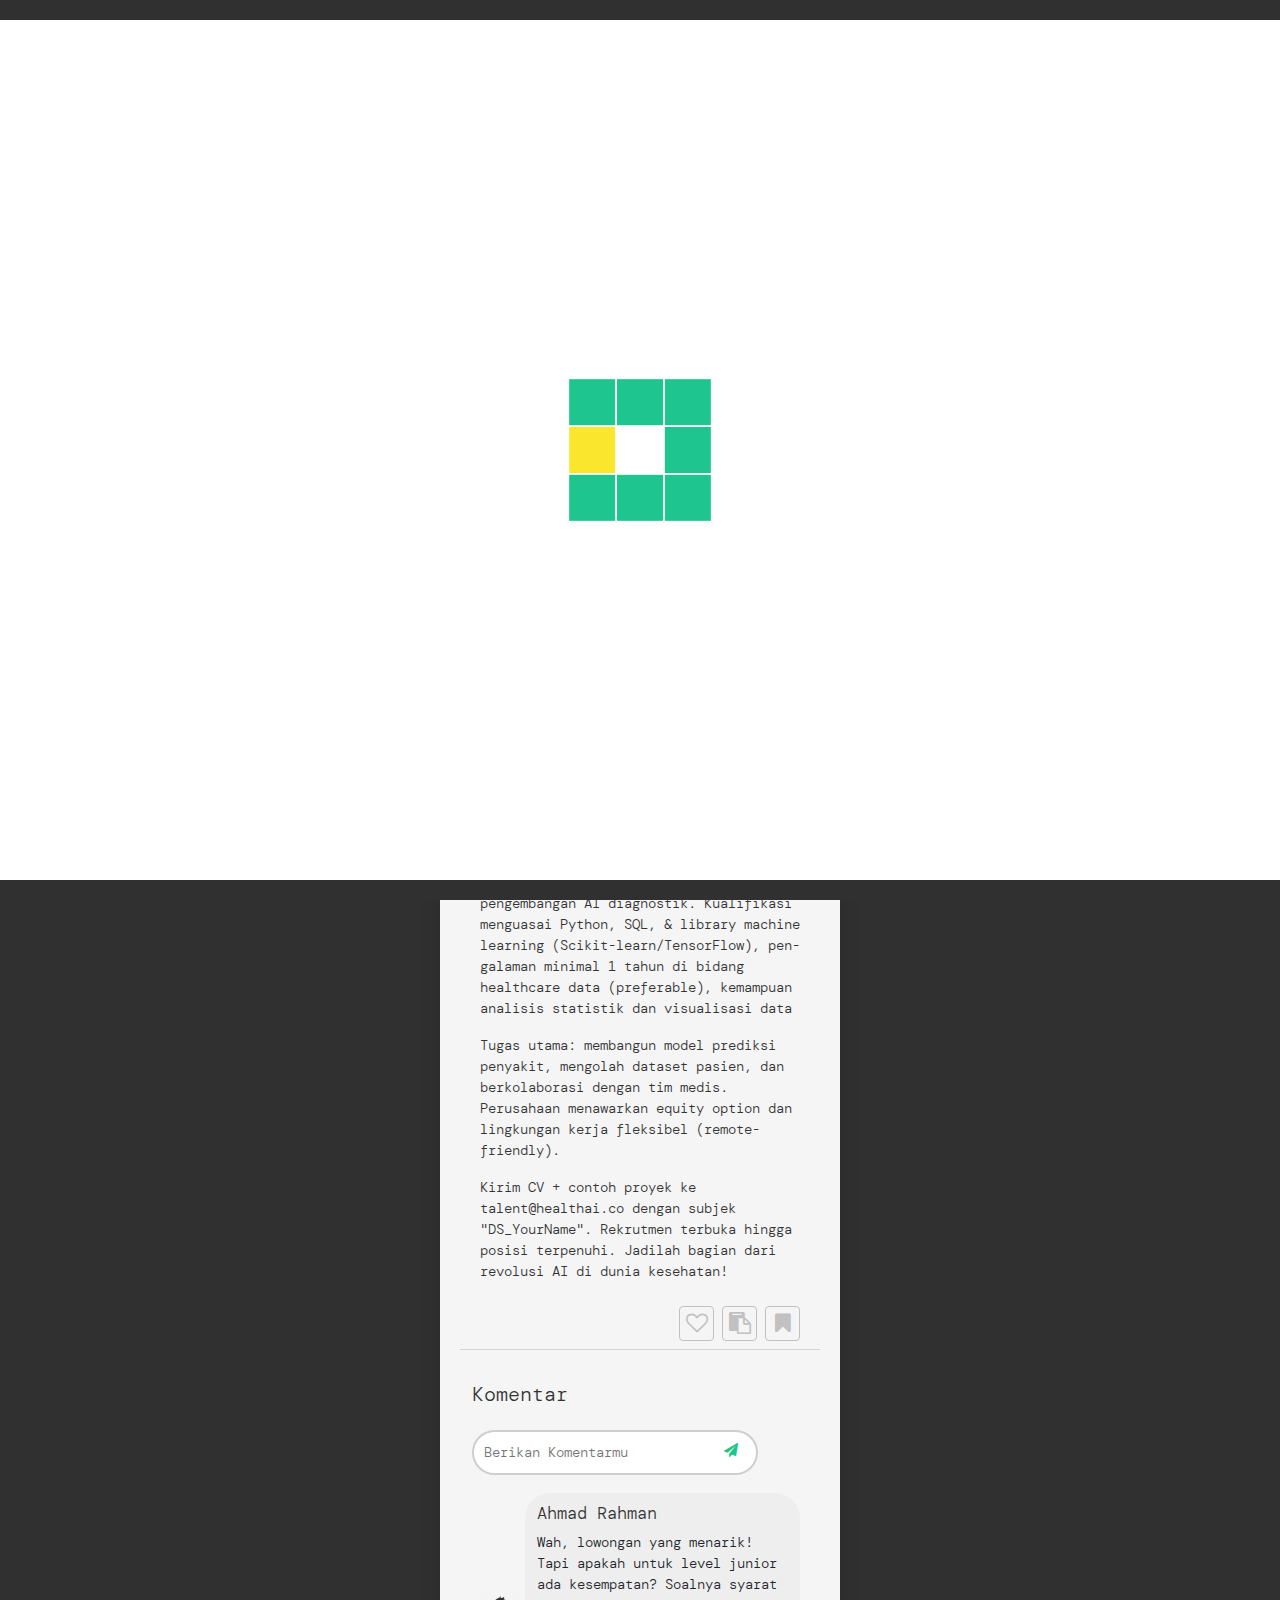
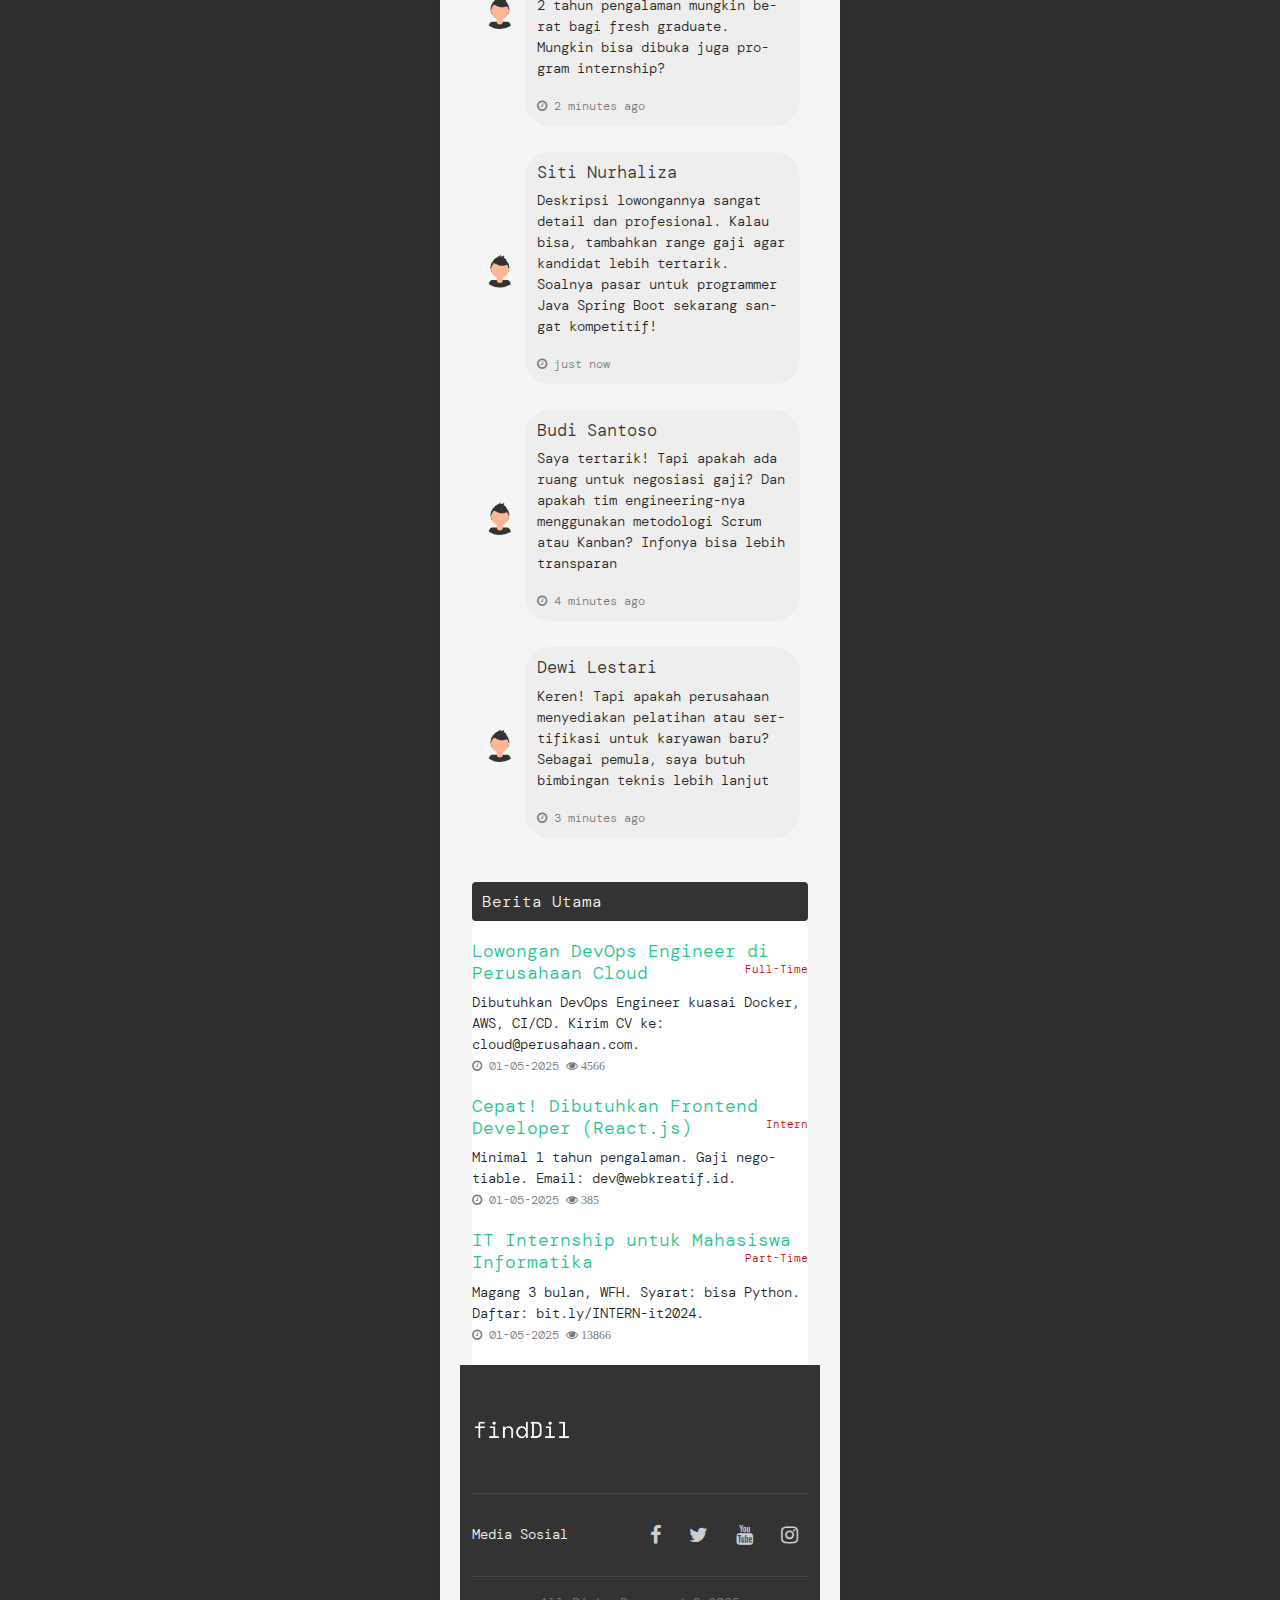
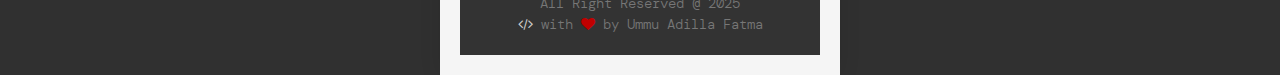
<file: pages/news3.html>
<!DOCTYPE html>
<html lang="en">

<head>
    <meta charset="UTF-8">
    <meta http-equiv="X-UA-Compatible" content="IE=edge">
    <meta name="viewport" content="width=device-width, initial-scale=1.0">
    <meta name="theme-color" content="#1FC58E">
    <link rel="stylesheet" href="../css/bootstrap.min.css">
    <link rel="stylesheet" href="../css/font-awesome.min.css">
    <link rel="stylesheet" href="../css/style.css">

    <title>Berita</title>
</head>

<body>

   <!-- start navbar section -->
   <div class="mobile-wrapper">
    <div class="content-container">
    <nav class="navbar navbar-expand-md bg-black">
        <div class="container-fluid">
            <a class="navbar-brand ps-2" href="../index.html">
                <img src="../imgs/findilrm.png" class="logo">
              </a>
            <button class="navbar-toggler ms-auto" 
                    type="button"
                    data-bs-toggle="collapse" 
                    data-bs-target="#navbarContent" 
                    aria-controls="navbarContent" 
                    aria-expanded="false" 
                    aria-label="Toggle navigation">
              <i class="fa fa-bars lighterGray"></i>
            </button>
            <div class="collapse navbar-collapse" id="navbarContent">
                <ul class="navbar-nav me-auto">
                    <li class="nav-item">
                        <a class="nav-link active" href="#"></a>
                    </li>
                </ul>

                <ul class="navbar-nav">
                    <li class="nav-item dropdown">
                        <a class="nav-link dropdown-toggle" href="#" id="navbarDropdown" role="button" data-bs-toggle="dropdown">
                            <i class="fa fa-language"></i>
                        </a>
                        <ul class="dropdown-menu dropdown-menu-end">
                            <li><a class="dropdown-item" href="#">EN</a></li>
                            <li><a class="dropdown-item" href="#">AR</a></li>
                            <li><a class="dropdown-item" href="#">DE</a></li>
                            <li><a class="dropdown-item" href="#">FR</a></li>
                        </ul>
                    </li>
                    <li class="nav-item">
                        <a href="login.html" class="nav-link">LOGIN</a>
                    </li>
                    <li class="nav-item">
                        <a href="profile.html" class="nav-link">ME

                        </a>
                    </li>
                </ul>

            </div>
        </div>
    </nav>
    <!-- end navbar section -->


    <!-- haeder -->
    <div class="searchBar  ">
        <div class="cusContainer">
            <div class="row ">
                <div class="col-md-12">
                    <div class="d-flex shadow-sm justify-content-between align-items-center breaking-news ">
                        <div class="d-flex flex-row flex-grow-1 flex-fill justify-content-center py-2 text-white px-1 news"><span class="d-flex align-items-center">Terbaru</span></div>
                        <marquee class="news-scroll" behavior="scroll" direction="left" onmouseover="this.stop();" onmouseout="this.start();"> <a href="#">AI chatbot hukum kini resmi digunakan di pengadilan Indonesia. Bantu percepat analisis kasus.</a>
                            <span class="dot"></span>
                            <a href="#">OpenAI rilis model AI terbaru, klaim lebih cepat dan hemat energi. Tersedia untuk enterprise mulai Q1 2025.</a>
                            <span class="dot"></span>
                            <a href="#">Startup lokal raih pendanaan Rp50 miliar untuk pengembangan teknologi generative AI.</a>
                            <span class="dot"></span>
                            <a href="#">Peneliti kembangkan AI pendeteksi kanker dengan akurasi 95%. Uji coba dimulai 2025.</a>
                            <span class="dot"></span>

                        </marquee>
                    </div>
                </div>
            </div>



        </div>

    </div>
    <!-- header -->

    <section class="fresh  ">
        <div class="container-fluid">

            <div class="row">
                <div class="col-lg-9 col-md-8 mt-3 ">
                    <div class="row">
                        <div class="col-lg-12 one-post">
                            <img class="ind-news" src="../imgs/k3.webp" alt="">
                            <h1 class="mt-3">Rekrutmen Data Scientist untuk Startup HealthTech</h1>
                            <p> <span class="content-time"><i class="fa fa-clock-o"></i> 20 minutes ago <i class="fa fa-eye"> 43528</i></span></p>
                            <p>Startup innovasi kesehatan membuka lowongan Data Scientist untuk tim pengembangan AI diagnostik. Kualifikasi menguasai Python, SQL, & library machine learning (Scikit-learn/TensorFlow), pengalaman minimal 1 tahun di bidang healthcare data (preferable), kemampuan analisis statistik dan visualisasi data</p>
                            <p>Tugas utama: membangun model prediksi penyakit, mengolah dataset pasien, dan berkolaborasi dengan tim medis. Perusahaan menawarkan equity option dan lingkungan kerja fleksibel (remote-friendly).</p>
                            <p>Kirim CV + contoh proyek ke talent@healthai.co dengan subjek "DS_YourName". Rekrutmen terbuka hingga posisi terpenuhi. Jadilah bagian dari revolusi AI di dunia kesehatan!</p>

                            <div class="like-share float-end mt-2 mb-2">
                                <a href="" class="" data-bs-toggle="tooltip" title="love it"><i class="fa fa-heart-o "></i></a>
                                <a id="clipcopy" href="#" class="" data-bs-toggle="tooltip" title="copy to clipboard"><i class="fa fa-clipboard"></i></a>
                                <a href="" class="" data-bs-toggle="tooltip" title="save for later"><i class="fa fa-bookmark"></i></a>
                            </div>
                        </div>
                        <hr class="ml-2 mr-2">
                    </div>

                    <div class="comment-box mt-3 mb-3">
                        <h5 class="color-black">Komentar</h5>
                        <div class="comment-input mt-4">
                            <span><i class="fa fa-send"></i></span>
                            <input type="text" name="" placeholder="Berikan Komentarmu" id="">
                        </div>
                        <div class="all-comments">
                            <div class="comment-body p-2">
                                <img src="../imgs/avatar.svg" alt="">
                                <div class="">
                                    <h6>Ahmad Rahman</h6>
                                    <p>Wah, lowongan yang menarik! Tapi apakah untuk level junior ada kesempatan? Soalnya syarat 2 tahun pengalaman mungkin berat bagi fresh graduate. Mungkin bisa dibuka juga program internship?</p>
                                    <span> <i class="fa fa-clock-o"></i> 2 minutes ago</span>
                                </div>
                            </div>
                            <div class="comment-body p-2">
                                <img src="../imgs/avatar.svg" alt="">
                                <div class="">
                                    <h6>Siti Nurhaliza</h6>
                                    <p>Deskripsi lowongannya sangat detail dan profesional. Kalau bisa, tambahkan range gaji agar kandidat lebih tertarik. Soalnya pasar untuk programmer Java Spring Boot sekarang sangat kompetitif!</p>
                                    <span> <i class="fa fa-clock-o"></i> just now </span>
                                </div>
                            </div>
                            <div class="comment-body p-2">
                                <img src="../imgs/avatar.svg" alt="">
                                <div class="">
                                    <h6>Budi Santoso</h6>
                                    <p>Saya tertarik! Tapi apakah ada ruang untuk negosiasi gaji? Dan apakah tim engineering-nya menggunakan metodologi Scrum atau Kanban? Infonya bisa lebih transparan</p>
                                    <span> <i class="fa fa-clock-o"></i>  4 minutes ago</span>
                                </div>
                            </div>
                            <div class="comment-body p-2">
                                <img src="../imgs/avatar.svg" alt="">
                                <div class="">
                                    <h6>Dewi Lestari</h6>
                                    <p>Keren! Tapi apakah perusahaan menyediakan pelatihan atau sertifikasi untuk karyawan baru? Sebagai pemula, saya butuh bimbingan teknis lebih lanjut</p>
                                    <span> <i class="fa fa-clock-o"></i>  3 minutes ago</span>
                                </div>
                            </div>
                        </div>

                    </div>
                </div>

                <!-- side bar -->
                <div class="col-lg-3 col-md-4">
                    <div class="read">
                        <h5 class="side-title">Berita Utama</h5>

                        <div class="ind-content">
                            <h6 class="content-heading"><a href="news7.html">Lowongan DevOps Engineer di Perusahaan Cloud</a> <span class="ind-cat">Full-Time</span></h6>
                            <p class="content-text">Dibutuhkan DevOps Engineer kuasai Docker, AWS, CI/CD. Kirim CV ke: cloud@perusahaan.com.</p>
                            <span class="content-time"><i class="fa fa-clock-o"></i> 01-05-2025 <i class="fa fa-eye"> 4566</i></span>

                        </div>
                        <div class="ind-content">
                            <h6 class="content-heading"><a href="news8.html">Cepat! Dibutuhkan Frontend Developer (React.js)</a> <span class="ind-cat">Intern</span></h6>
                            <p class="content-text">Minimal 1 tahun pengalaman. Gaji negotiable. Email: dev@webkreatif.id.</p>
                            <span class="content-time"><i class="fa fa-clock-o"></i> 01-05-2025 <i class="fa fa-eye"> 385</i></span>

                        </div>
                        <div class="ind-content">
                            <h6 class="content-heading"><a href="news9.html">IT Internship untuk Mahasiswa Informatika</a> <span class="ind-cat">Part-Time</span></h6>
                            <p class="content-text">Magang 3 bulan, WFH. Syarat: bisa Python. Daftar: bit.ly/INTERN-it2024.</p>
                            <span class="content-time"><i class="fa fa-clock-o"></i> 01-05-2025 <i class="fa fa-eye"> 13866</i></span>
                        </div>
                    </div>

                </div>

            </div>




        </div>
    </section>


    <section class="footer ">
        <div class="container-fluid">
            <div class="row">
                <div class="col-sm-4">
                    <ul>
                        <li><img src="../imgs/findilrm.png" alt=""></li>
                    </ul>
                </div>
            </div>
            <hr>
            <div class="row">
                <div class="d-flex flex-wrap justify-content-between align-items-center">
                    <span>Media Sosial</span>
                    <div class="justify-content-end">
                        <a class="social" href=""><i class="fa fa-facebook"></i></a>
                        <a class="social" href=""><i class="fa fa-twitter"></i></a>
                        <a class="social" href=""><i class="fa fa-youtube"></i></a>
                        <a class="social" href=""><i class="fa fa-instagram"></i></a>
                    </div>
                </div>
            </div>
            <hr>
            <div class="row tail text-center f-size-sm">
                <p>All Right Reserved @ 2025</p>
                <p><i class="fa fa-code code"></i> with <i class="fa fa-heart heart"></i> by Ummu Adilla Fatma</p>
            </div>

        </div>

    </section>



    <div class="top">
        <a class="" id="toTop" href="#"><i class="fa fa-arrow-up  totop-btn"></i></a>
    </div>
    <div id="loading">

    </div>


    <input id='hidden' class="d-none" type="text">

</div>
</div>
    <script src="../js/popper.js"></script>
    <script src="../js/bootstrap.min.js"></script>
    <script src="../js/main.js"></script>

    <script>
        let copyContent = document.getElementById('clipcopy');
        copyContent.onclick = function() {
            let url = window.location.href;
            let input = document.getElementById('hidden');
            input.value = url;
            input.select();
            /* For mobile devices */
            input.setSelectionRange(0, 99999);
            input.select();
            document.execCommand("copy");
            /* Alert the copied text */
            alert("Copied url : " + url);
        };
    </script>
</body>

</html>
</file>
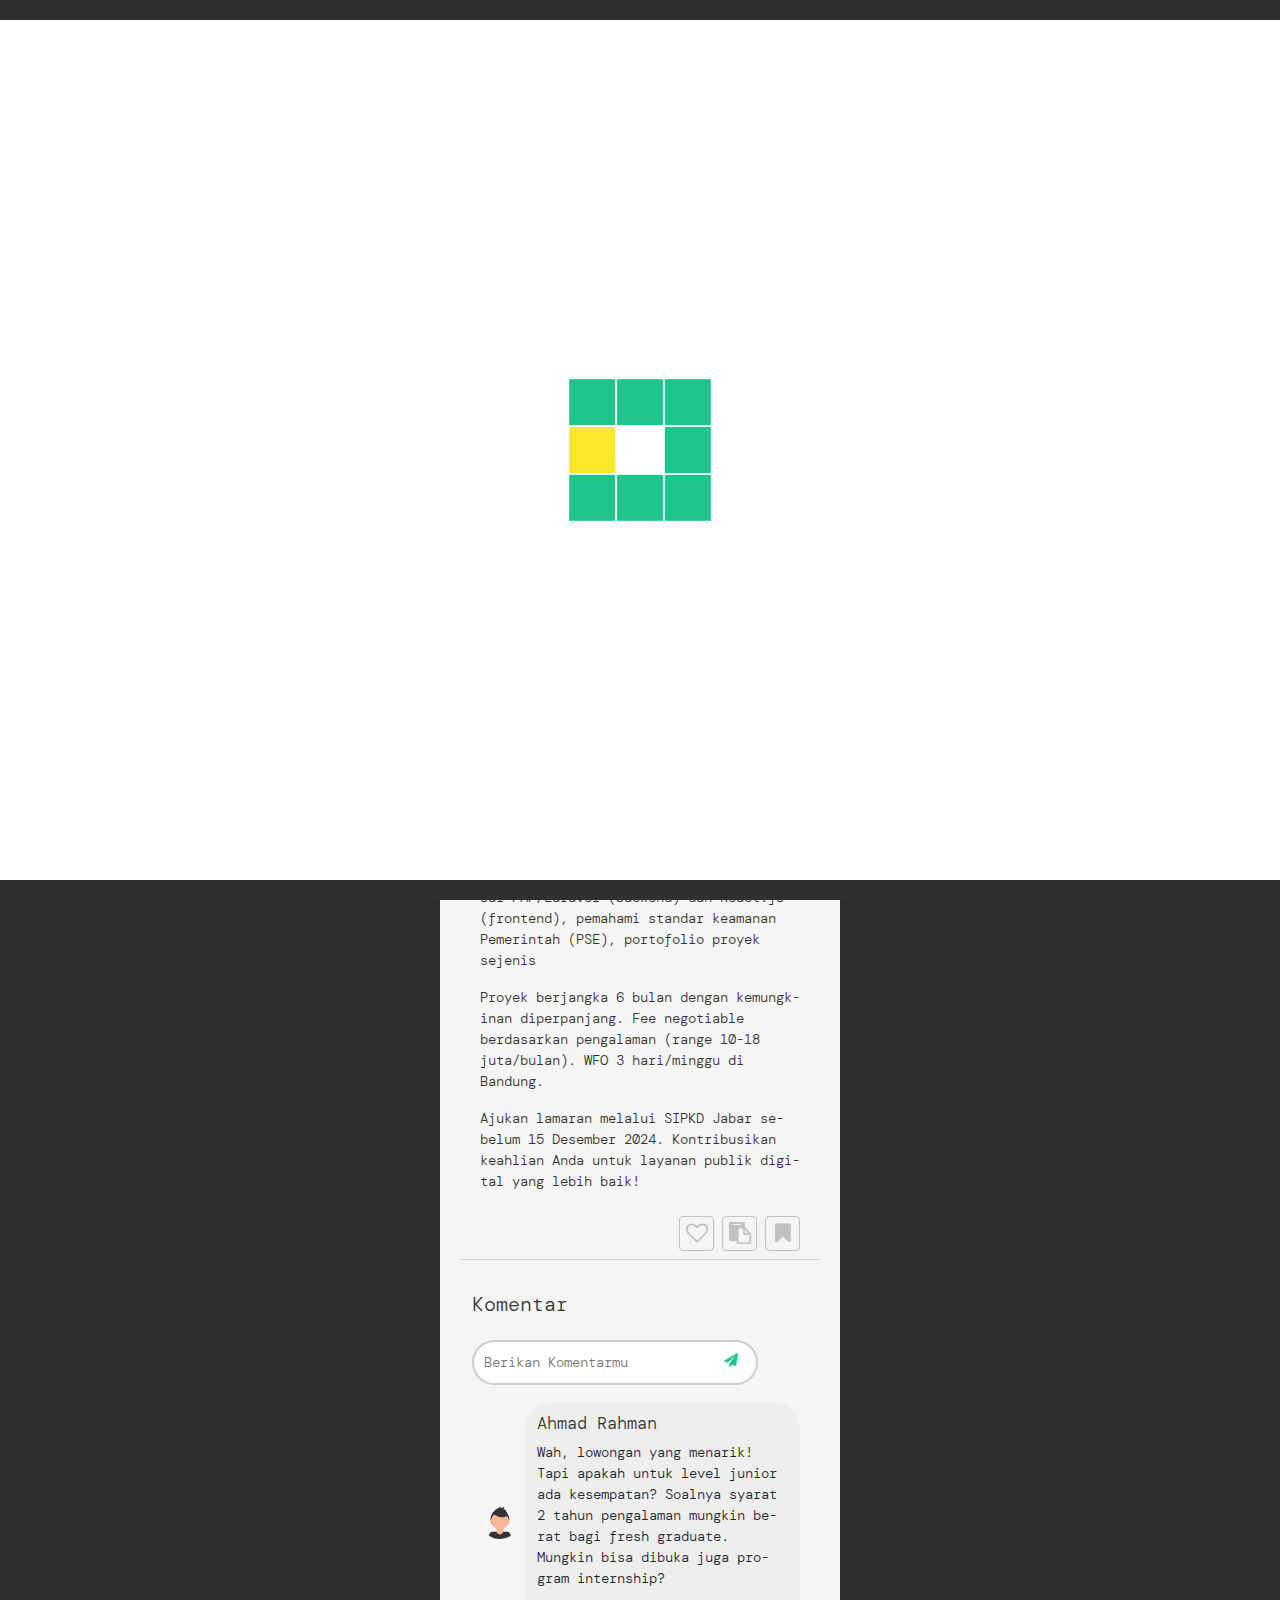
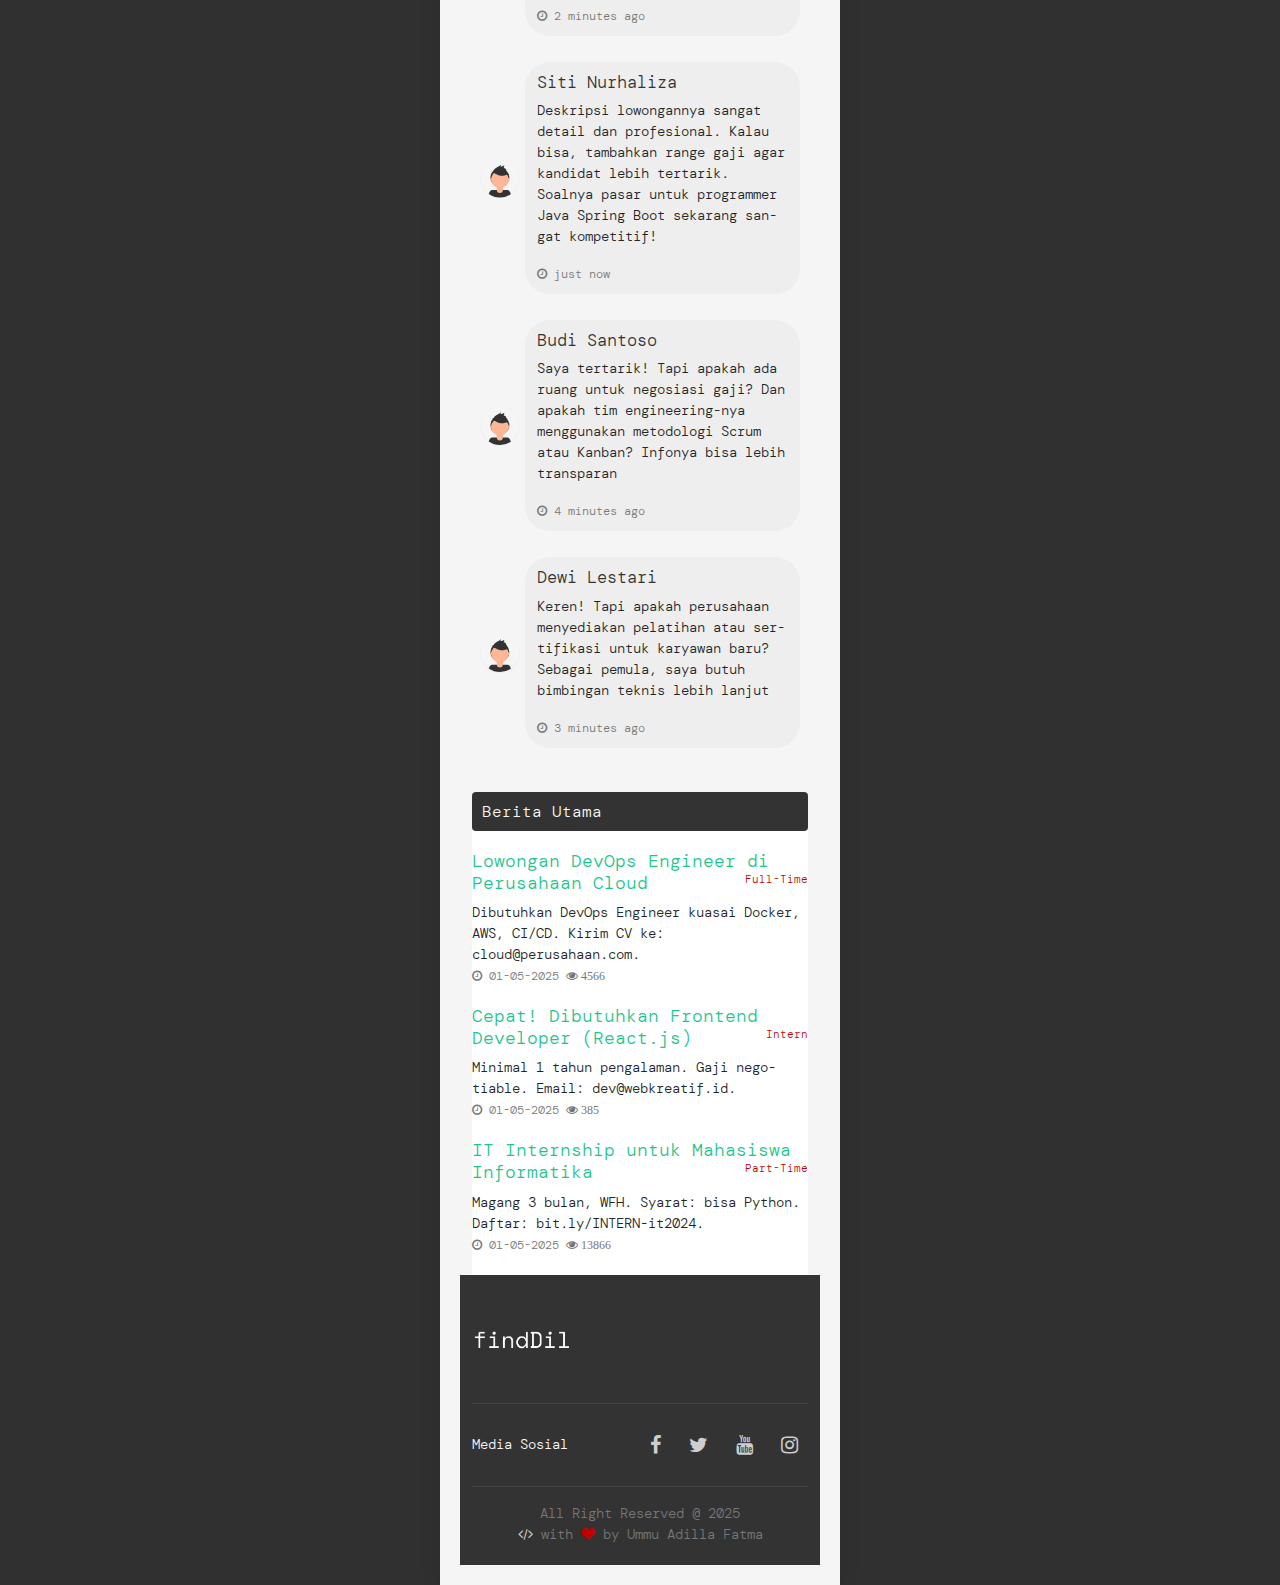
<file: pages/news4.html>
<!DOCTYPE html>
<html lang="en">

<head>
    <meta charset="UTF-8">
    <meta http-equiv="X-UA-Compatible" content="IE=edge">
    <meta name="viewport" content="width=device-width, initial-scale=1.0">
    <meta name="theme-color" content="#1FC58E">
    <link rel="stylesheet" href="../css/bootstrap.min.css">
    <link rel="stylesheet" href="../css/font-awesome.min.css">
    <link rel="stylesheet" href="../css/style.css">

    <title>Berita</title>
</head>

<body>

   <!-- start navbar section -->
   <div class="mobile-wrapper">
    <div class="content-container">
    <nav class="navbar navbar-expand-md bg-black">
        <div class="container-fluid">
            <a class="navbar-brand ps-2" href="../index.html">
                <img src="../imgs/findilrm.png" class="logo">
              </a>
            <button class="navbar-toggler ms-auto" 
                    type="button"
                    data-bs-toggle="collapse" 
                    data-bs-target="#navbarContent" 
                    aria-controls="navbarContent" 
                    aria-expanded="false" 
                    aria-label="Toggle navigation">
              <i class="fa fa-bars lighterGray"></i>
            </button>
            <div class="collapse navbar-collapse" id="navbarContent">
                <ul class="navbar-nav me-auto">
                    <li class="nav-item">
                        <a class="nav-link active" href="#"></a>
                    </li>
                </ul>

                <ul class="navbar-nav">
                    <li class="nav-item dropdown">
                        <a class="nav-link dropdown-toggle" href="#" id="navbarDropdown" role="button" data-bs-toggle="dropdown">
                            <i class="fa fa-language"></i>
                        </a>
                        <ul class="dropdown-menu dropdown-menu-end">
                            <li><a class="dropdown-item" href="#">EN</a></li>
                            <li><a class="dropdown-item" href="#">AR</a></li>
                            <li><a class="dropdown-item" href="#">DE</a></li>
                            <li><a class="dropdown-item" href="#">FR</a></li>
                        </ul>
                    </li>
                    <li class="nav-item">
                        <a href="login.html" class="nav-link">LOGIN</a>
                    </li>
                    <li class="nav-item">
                        <a href="profile.html" class="nav-link">ME

                        </a>
                    </li>
                </ul>

            </div>
        </div>
    </nav>
    <!-- end navbar section -->


    <!-- haeder -->
    <div class="searchBar  ">
        <div class="cusContainer">
            <div class="row ">
                <div class="col-md-12">
                    <div class="d-flex shadow-sm justify-content-between align-items-center breaking-news ">
                        <div class="d-flex flex-row flex-grow-1 flex-fill justify-content-center py-2 text-white px-1 news"><span class="d-flex align-items-center">Terbaru</span></div>
                        <marquee class="news-scroll" behavior="scroll" direction="left" onmouseover="this.stop();" onmouseout="this.start();"> <a href="#">AI chatbot hukum kini resmi digunakan di pengadilan Indonesia. Bantu percepat analisis kasus.</a>
                            <span class="dot"></span>
                            <a href="#">OpenAI rilis model AI terbaru, klaim lebih cepat dan hemat energi. Tersedia untuk enterprise mulai Q1 2025.</a>
                            <span class="dot"></span>
                            <a href="#">Startup lokal raih pendanaan Rp50 miliar untuk pengembangan teknologi generative AI.</a>
                            <span class="dot"></span>
                            <a href="#">Peneliti kembangkan AI pendeteksi kanker dengan akurasi 95%. Uji coba dimulai 2025.</a>
                            <span class="dot"></span>

                        </marquee>
                    </div>
                </div>
            </div>



        </div>

    </div>
    <!-- header -->

    <section class="fresh  ">
        <div class="container-fluid">

            <div class="row">
                <div class="col-lg-9 col-md-8 mt-3 ">
                    <div class="row">
                        <div class="col-lg-12 one-post">
                            <img class="ind-news" src="../imgs/k4.jpg" alt="">
                            <h1 class="mt-3">Dibutuhkan Web Developer untuk Proyek E-Government</h1>
                            <p> <span class="content-time"><i class="fa fa-clock-o"></i> 27 minutes ago <i class="fa fa-eye"> 43528</i></span></p>
                            <p>Dinas Komunikasi dan Informatika Provinsi Jawa Barat mencari Web Developer (Fullstack) untuk pembuatan portal layanan publik. Kriteria: menguasai PHP/Laravel (backend) dan React.js (frontend), pemahami standar keamanan Pemerintah (PSE), portofolio proyek sejenis</p>
                            <p>Proyek berjangka 6 bulan dengan kemungkinan diperpanjang. Fee negotiable berdasarkan pengalaman (range 10-18 juta/bulan). WFO 3 hari/minggu di Bandung.</p>
                            <p>Ajukan lamaran melalui SIPKD Jabar sebelum 15 Desember 2024. Kontribusikan keahlian Anda untuk layanan publik digital yang lebih baik!</p>

                            <div class="like-share float-end mt-2 mb-2">
                                <a href="" class="" data-bs-toggle="tooltip" title="love it"><i class="fa fa-heart-o "></i></a>
                                <a id="clipcopy" href="#" class="" data-bs-toggle="tooltip" title="copy to clipboard"><i class="fa fa-clipboard"></i></a>
                                <a href="" class="" data-bs-toggle="tooltip" title="save for later"><i class="fa fa-bookmark"></i></a>
                            </div>
                        </div>
                        <hr class="ml-2 mr-2">
                    </div>

                    <div class="comment-box mt-3 mb-3">
                        <h5 class="color-black">Komentar</h5>
                        <div class="comment-input mt-4">
                            <span><i class="fa fa-send"></i></span>
                            <input type="text" name="" placeholder="Berikan Komentarmu" id="">
                        </div>
                        <div class="all-comments">
                            <div class="comment-body p-2">
                                <img src="../imgs/avatar.svg" alt="">
                                <div class="">
                                    <h6>Ahmad Rahman</h6>
                                    <p>Wah, lowongan yang menarik! Tapi apakah untuk level junior ada kesempatan? Soalnya syarat 2 tahun pengalaman mungkin berat bagi fresh graduate. Mungkin bisa dibuka juga program internship?</p>
                                    <span> <i class="fa fa-clock-o"></i> 2 minutes ago</span>
                                </div>
                            </div>
                            <div class="comment-body p-2">
                                <img src="../imgs/avatar.svg" alt="">
                                <div class="">
                                    <h6>Siti Nurhaliza</h6>
                                    <p>Deskripsi lowongannya sangat detail dan profesional. Kalau bisa, tambahkan range gaji agar kandidat lebih tertarik. Soalnya pasar untuk programmer Java Spring Boot sekarang sangat kompetitif!</p>
                                    <span> <i class="fa fa-clock-o"></i> just now </span>
                                </div>
                            </div>
                            <div class="comment-body p-2">
                                <img src="../imgs/avatar.svg" alt="">
                                <div class="">
                                    <h6>Budi Santoso</h6>
                                    <p>Saya tertarik! Tapi apakah ada ruang untuk negosiasi gaji? Dan apakah tim engineering-nya menggunakan metodologi Scrum atau Kanban? Infonya bisa lebih transparan</p>
                                    <span> <i class="fa fa-clock-o"></i>  4 minutes ago</span>
                                </div>
                            </div>
                            <div class="comment-body p-2">
                                <img src="../imgs/avatar.svg" alt="">
                                <div class="">
                                    <h6>Dewi Lestari</h6>
                                    <p>Keren! Tapi apakah perusahaan menyediakan pelatihan atau sertifikasi untuk karyawan baru? Sebagai pemula, saya butuh bimbingan teknis lebih lanjut</p>
                                    <span> <i class="fa fa-clock-o"></i>  3 minutes ago</span>
                                </div>
                            </div>
                        </div>

                    </div>
                </div>

                <!-- side bar -->
                <div class="col-lg-3 col-md-4">
                    <div class="read">
                        <h5 class="side-title">Berita Utama</h5>

                        <div class="ind-content">
                            <h6 class="content-heading"><a href="news7.html">Lowongan DevOps Engineer di Perusahaan Cloud</a> <span class="ind-cat">Full-Time</span></h6>
                            <p class="content-text">Dibutuhkan DevOps Engineer kuasai Docker, AWS, CI/CD. Kirim CV ke: cloud@perusahaan.com.</p>
                            <span class="content-time"><i class="fa fa-clock-o"></i> 01-05-2025 <i class="fa fa-eye"> 4566</i></span>

                        </div>
                        <div class="ind-content">
                            <h6 class="content-heading"><a href="news8.html">Cepat! Dibutuhkan Frontend Developer (React.js)</a> <span class="ind-cat">Intern</span></h6>
                            <p class="content-text">Minimal 1 tahun pengalaman. Gaji negotiable. Email: dev@webkreatif.id.</p>
                            <span class="content-time"><i class="fa fa-clock-o"></i> 01-05-2025 <i class="fa fa-eye"> 385</i></span>

                        </div>
                        <div class="ind-content">
                            <h6 class="content-heading"><a href="news9.html">IT Internship untuk Mahasiswa Informatika</a> <span class="ind-cat">Part-Time</span></h6>
                            <p class="content-text">Magang 3 bulan, WFH. Syarat: bisa Python. Daftar: bit.ly/INTERN-it2024.</p>
                            <span class="content-time"><i class="fa fa-clock-o"></i> 01-05-2025 <i class="fa fa-eye"> 13866</i></span>
                        </div>
                    </div>

                </div>

            </div>




        </div>
    </section>


    <section class="footer ">
        <div class="container-fluid">
            <div class="row">
                <div class="col-sm-4">
                    <ul>
                        <li><img src="../imgs/findilrm.png" alt=""></li>
                    </ul>
                </div>
            </div>
            <hr>
            <div class="row">
                <div class="d-flex flex-wrap justify-content-between align-items-center">
                    <span>Media Sosial</span>
                    <div class="justify-content-end">
                        <a class="social" href=""><i class="fa fa-facebook"></i></a>
                        <a class="social" href=""><i class="fa fa-twitter"></i></a>
                        <a class="social" href=""><i class="fa fa-youtube"></i></a>
                        <a class="social" href=""><i class="fa fa-instagram"></i></a>
                    </div>
                </div>
            </div>
            <hr>
            <div class="row tail text-center f-size-sm">
                <p>All Right Reserved @ 2025</p>
                <p><i class="fa fa-code code"></i> with <i class="fa fa-heart heart"></i> by Ummu Adilla Fatma</p>
            </div>

        </div>

    </section>



    <div class="top">
        <a class="" id="toTop" href="#"><i class="fa fa-arrow-up  totop-btn"></i></a>
    </div>
    <div id="loading">

    </div>


    <input id='hidden' class="d-none" type="text">

</div>
</div>
    <script src="../js/popper.js"></script>
    <script src="../js/bootstrap.min.js"></script>
    <script src="../js/main.js"></script>

    <script>
        let copyContent = document.getElementById('clipcopy');
        copyContent.onclick = function() {
            let url = window.location.href;
            let input = document.getElementById('hidden');
            input.value = url;
            input.select();
            /* For mobile devices */
            input.setSelectionRange(0, 99999);
            input.select();
            document.execCommand("copy");
            /* Alert the copied text */
            alert("Copied url : " + url);
        };
    </script>
</body>

</html>
</file>
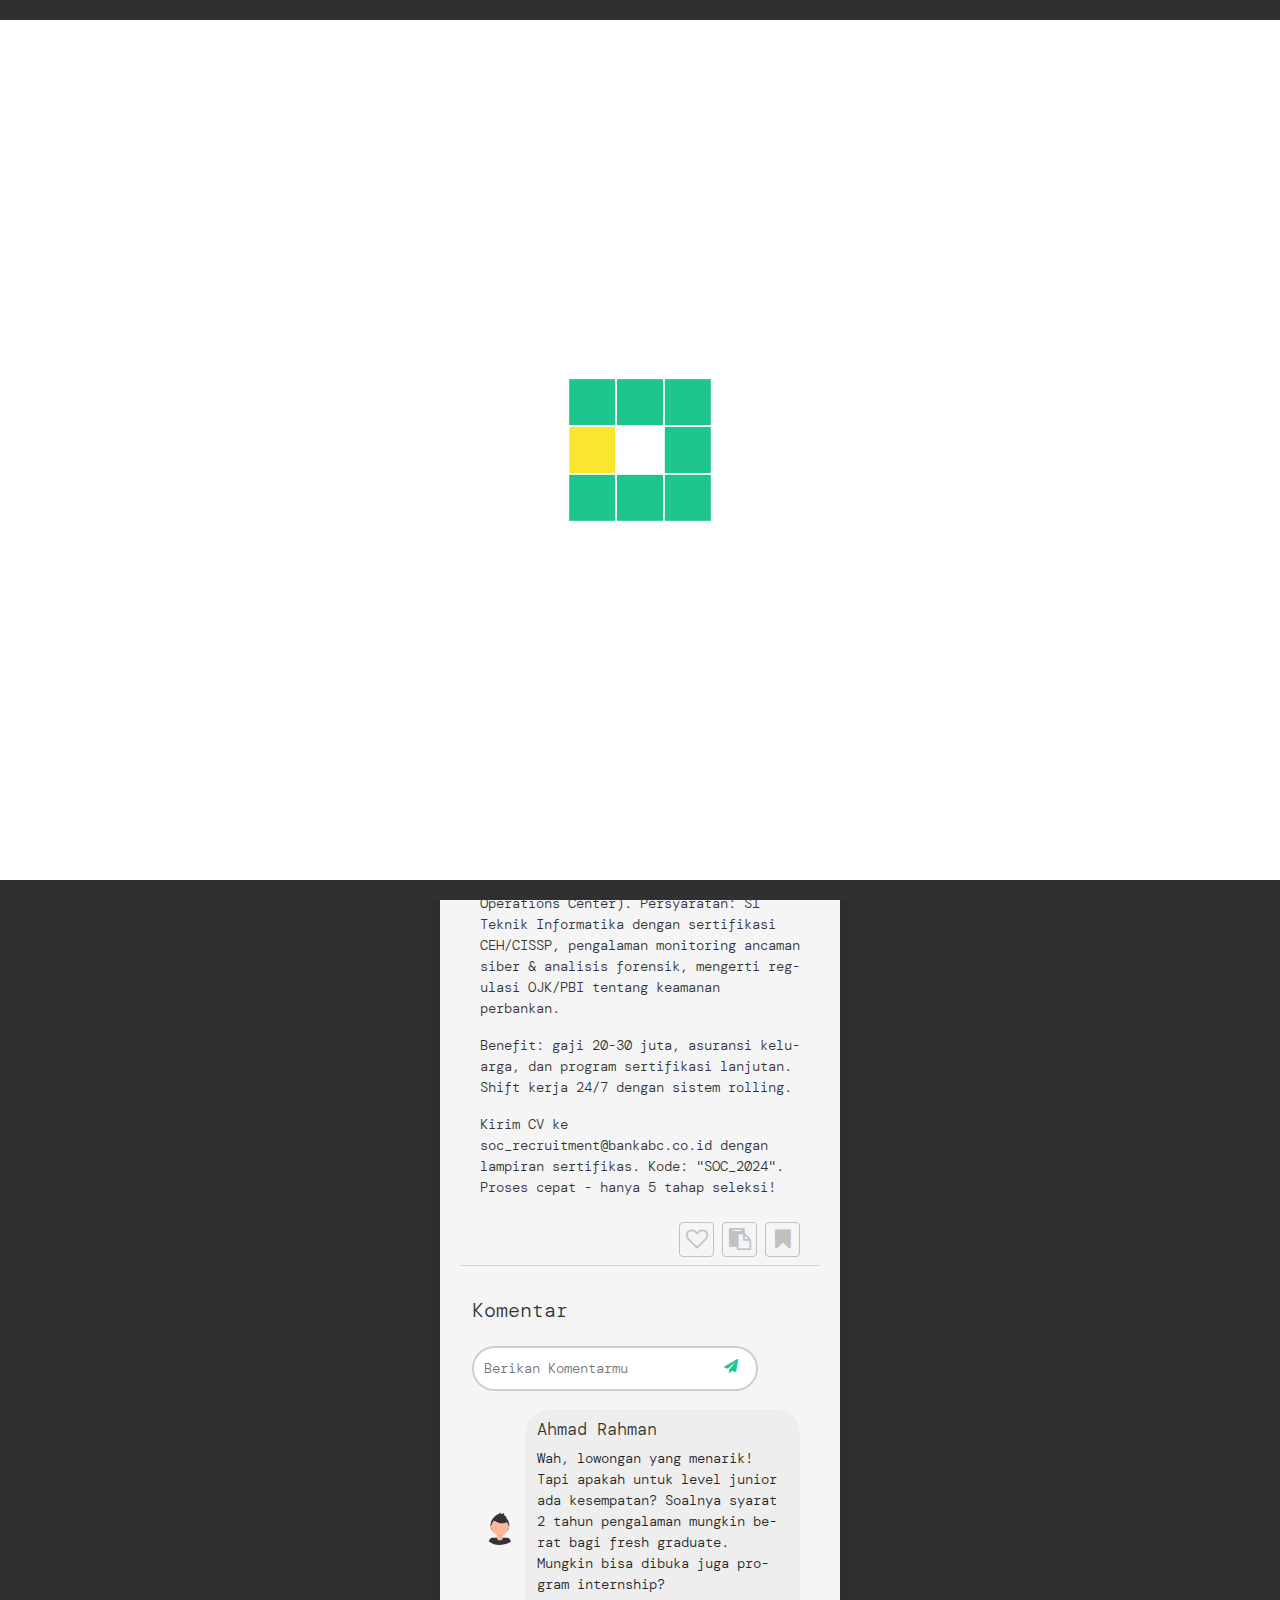
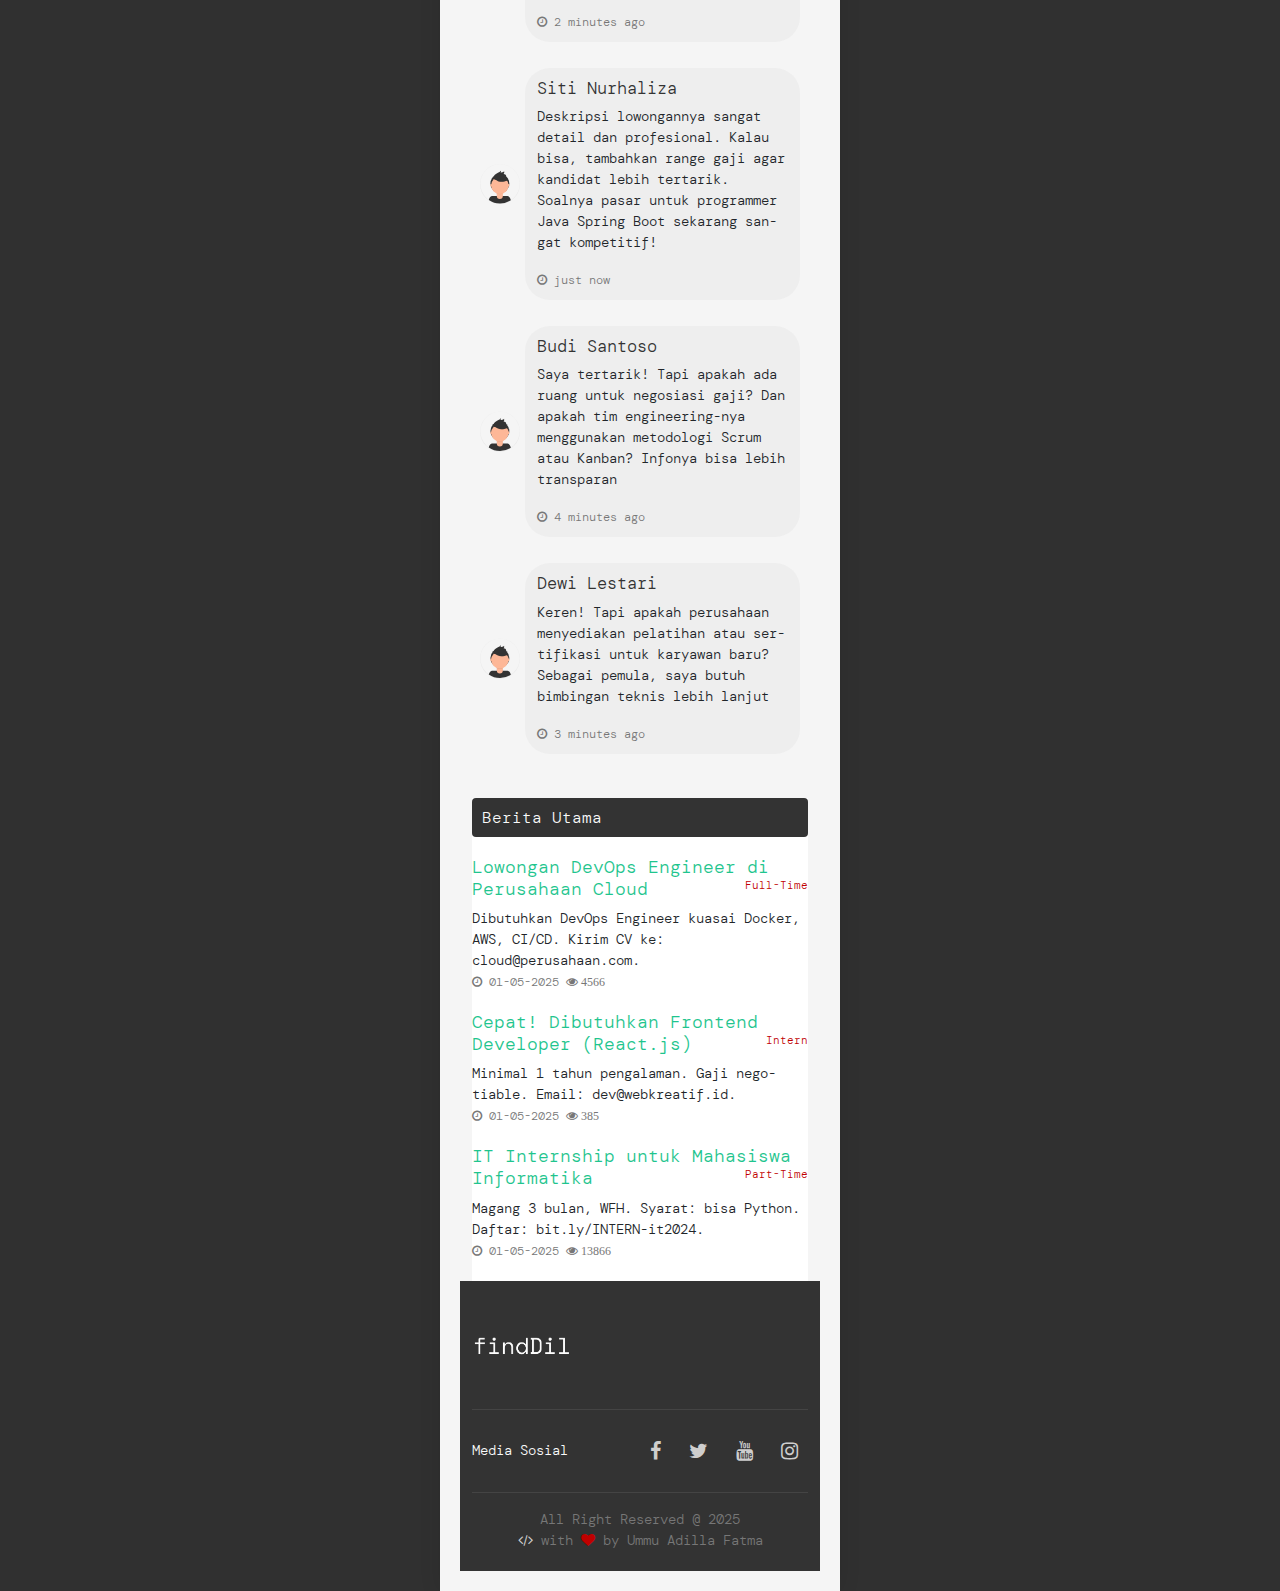
<file: pages/news5.html>
<!DOCTYPE html>
<html lang="en">

<head>
    <meta charset="UTF-8">
    <meta http-equiv="X-UA-Compatible" content="IE=edge">
    <meta name="viewport" content="width=device-width, initial-scale=1.0">
    <meta name="theme-color" content="#1FC58E">
    <link rel="stylesheet" href="../css/bootstrap.min.css">
    <link rel="stylesheet" href="../css/font-awesome.min.css">
    <link rel="stylesheet" href="../css/style.css">

    <title>Berita</title>
</head>

<body>

   <!-- start navbar section -->
   <div class="mobile-wrapper">
    <div class="content-container">
    <nav class="navbar navbar-expand-md bg-black">
        <div class="container-fluid">
            <a class="navbar-brand ps-2" href="../index.html">
                <img src="../imgs/findilrm.png" class="logo">
              </a>
            <button class="navbar-toggler ms-auto" 
                    type="button"
                    data-bs-toggle="collapse" 
                    data-bs-target="#navbarContent" 
                    aria-controls="navbarContent" 
                    aria-expanded="false" 
                    aria-label="Toggle navigation">
              <i class="fa fa-bars lighterGray"></i>
            </button>
            <div class="collapse navbar-collapse" id="navbarContent">
                <ul class="navbar-nav me-auto">
                    <li class="nav-item">
                        <a class="nav-link active" href="#"></a>
                    </li>
                </ul>

                <ul class="navbar-nav">
                    <li class="nav-item dropdown">
                        <a class="nav-link dropdown-toggle" href="#" id="navbarDropdown" role="button" data-bs-toggle="dropdown">
                            <i class="fa fa-language"></i>
                        </a>
                        <ul class="dropdown-menu dropdown-menu-end">
                            <li><a class="dropdown-item" href="#">EN</a></li>
                            <li><a class="dropdown-item" href="#">AR</a></li>
                            <li><a class="dropdown-item" href="#">DE</a></li>
                            <li><a class="dropdown-item" href="#">FR</a></li>
                        </ul>
                    </li>
                    <li class="nav-item">
                        <a href="login.html" class="nav-link">LOGIN</a>
                    </li>
                    <li class="nav-item">
                        <a href="profile.html" class="nav-link">ME

                        </a>
                    </li>
                </ul>

            </div>
        </div>
    </nav>
    <!-- end navbar section -->


    <!-- haeder -->
    <div class="searchBar  ">
        <div class="cusContainer">
            <div class="row ">
                <div class="col-md-12">
                    <div class="d-flex shadow-sm justify-content-between align-items-center breaking-news ">
                        <div class="d-flex flex-row flex-grow-1 flex-fill justify-content-center py-2 text-white px-1 news"><span class="d-flex align-items-center">Terbaru</span></div>
                        <marquee class="news-scroll" behavior="scroll" direction="left" onmouseover="this.stop();" onmouseout="this.start();"> <a href="#">AI chatbot hukum kini resmi digunakan di pengadilan Indonesia. Bantu percepat analisis kasus.</a>
                            <span class="dot"></span>
                            <a href="#">OpenAI rilis model AI terbaru, klaim lebih cepat dan hemat energi. Tersedia untuk enterprise mulai Q1 2025.</a>
                            <span class="dot"></span>
                            <a href="#">Startup lokal raih pendanaan Rp50 miliar untuk pengembangan teknologi generative AI.</a>
                            <span class="dot"></span>
                            <a href="#">Peneliti kembangkan AI pendeteksi kanker dengan akurasi 95%. Uji coba dimulai 2025.</a>
                            <span class="dot"></span>

                        </marquee>
                    </div>
                </div>
            </div>



        </div>

    </div>
    <!-- header -->

    <section class="fresh  ">
        <div class="container-fluid">

            <div class="row">
                <div class="col-lg-9 col-md-8 mt-3 ">
                    <div class="row">
                        <div class="col-lg-12 one-post">
                            <img class="ind-news" src="../imgs/k5.jpg" alt="">
                            <h1 class="mt-3">Lowongan Cyber Security Analyst di Bank Swasta</h1>
                            <p> <span class="content-time"><i class="fa fa-clock-o"></i> 35 minutes ago <i class="fa fa-eye"> 43528</i></span></p>
                            <p>Bank ABC membuka posisi Cyber Security Analyst untuk tim SOC (Security Operations Center). Persyaratan: S1 Teknik Informatika dengan sertifikasi CEH/CISSP, pengalaman monitoring ancaman siber & analisis forensik, mengerti regulasi OJK/PBI tentang keamanan perbankan.</p> 
                            <p>Benefit: gaji 20-30 juta, asuransi keluarga, dan program sertifikasi lanjutan. Shift kerja 24/7 dengan sistem rolling.</p>
                            <p>Kirim CV ke soc_recruitment@bankabc.co.id dengan lampiran sertifikas. Kode: "SOC_2024". Proses cepat - hanya 5 tahap seleksi!</p>


                            <div class="like-share float-end mt-2 mb-2">
                                <a href="" class="" data-bs-toggle="tooltip" title="love it"><i class="fa fa-heart-o "></i></a>
                                <a id="clipcopy" href="#" class="" data-bs-toggle="tooltip" title="copy to clipboard"><i class="fa fa-clipboard"></i></a>
                                <a href="" class="" data-bs-toggle="tooltip" title="save for later"><i class="fa fa-bookmark"></i></a>
                            </div>
                        </div>
                        <hr class="ml-2 mr-2">
                    </div>

                    <div class="comment-box mt-3 mb-3">
                        <h5 class="color-black">Komentar</h5>
                        <div class="comment-input mt-4">
                            <span><i class="fa fa-send"></i></span>
                            <input type="text" name="" placeholder="Berikan Komentarmu" id="">
                        </div>
                        <div class="all-comments">
                            <div class="comment-body p-2">
                                <img src="../imgs/avatar.svg" alt="">
                                <div class="">
                                    <h6>Ahmad Rahman</h6>
                                    <p>Wah, lowongan yang menarik! Tapi apakah untuk level junior ada kesempatan? Soalnya syarat 2 tahun pengalaman mungkin berat bagi fresh graduate. Mungkin bisa dibuka juga program internship?</p>
                                    <span> <i class="fa fa-clock-o"></i> 2 minutes ago</span>
                                </div>
                            </div>
                            <div class="comment-body p-2">
                                <img src="../imgs/avatar.svg" alt="">
                                <div class="">
                                    <h6>Siti Nurhaliza</h6>
                                    <p>Deskripsi lowongannya sangat detail dan profesional. Kalau bisa, tambahkan range gaji agar kandidat lebih tertarik. Soalnya pasar untuk programmer Java Spring Boot sekarang sangat kompetitif!</p>
                                    <span> <i class="fa fa-clock-o"></i> just now </span>
                                </div>
                            </div>
                            <div class="comment-body p-2">
                                <img src="../imgs/avatar.svg" alt="">
                                <div class="">
                                    <h6>Budi Santoso</h6>
                                    <p>Saya tertarik! Tapi apakah ada ruang untuk negosiasi gaji? Dan apakah tim engineering-nya menggunakan metodologi Scrum atau Kanban? Infonya bisa lebih transparan</p>
                                    <span> <i class="fa fa-clock-o"></i>  4 minutes ago</span>
                                </div>
                            </div>
                            <div class="comment-body p-2">
                                <img src="../imgs/avatar.svg" alt="">
                                <div class="">
                                    <h6>Dewi Lestari</h6>
                                    <p>Keren! Tapi apakah perusahaan menyediakan pelatihan atau sertifikasi untuk karyawan baru? Sebagai pemula, saya butuh bimbingan teknis lebih lanjut</p>
                                    <span> <i class="fa fa-clock-o"></i>  3 minutes ago</span>
                                </div>
                            </div>
                        </div>

                    </div>
                </div>

                <!-- side bar -->
                <div class="col-lg-3 col-md-4">
                    <div class="read">
                        <h5 class="side-title">Berita Utama</h5>

                        <div class="ind-content">
                            <h6 class="content-heading"><a href="news7.html">Lowongan DevOps Engineer di Perusahaan Cloud</a> <span class="ind-cat">Full-Time</span></h6>
                            <p class="content-text">Dibutuhkan DevOps Engineer kuasai Docker, AWS, CI/CD. Kirim CV ke: cloud@perusahaan.com.</p>
                            <span class="content-time"><i class="fa fa-clock-o"></i> 01-05-2025 <i class="fa fa-eye"> 4566</i></span>

                        </div>
                        <div class="ind-content">
                            <h6 class="content-heading"><a href="news8.html">Cepat! Dibutuhkan Frontend Developer (React.js)</a> <span class="ind-cat">Intern</span></h6>
                            <p class="content-text">Minimal 1 tahun pengalaman. Gaji negotiable. Email: dev@webkreatif.id.</p>
                            <span class="content-time"><i class="fa fa-clock-o"></i> 01-05-2025 <i class="fa fa-eye"> 385</i></span>

                        </div>
                        <div class="ind-content">
                            <h6 class="content-heading"><a href="news9.html">IT Internship untuk Mahasiswa Informatika</a> <span class="ind-cat">Part-Time</span></h6>
                            <p class="content-text">Magang 3 bulan, WFH. Syarat: bisa Python. Daftar: bit.ly/INTERN-it2024.</p>
                            <span class="content-time"><i class="fa fa-clock-o"></i> 01-05-2025 <i class="fa fa-eye"> 13866</i></span>
                        </div>
                    </div>

                </div>

            </div>




        </div>
    </section>


    <section class="footer ">
        <div class="container-fluid">
            <div class="row">
                <div class="col-sm-4">
                    <ul>
                        <li><img src="../imgs/findilrm.png" alt=""></li>
                    </ul>
                </div>
            </div>
            <hr>
            <div class="row">
                <div class="d-flex flex-wrap justify-content-between align-items-center">
                    <span>Media Sosial</span>
                    <div class="justify-content-end">
                        <a class="social" href=""><i class="fa fa-facebook"></i></a>
                        <a class="social" href=""><i class="fa fa-twitter"></i></a>
                        <a class="social" href=""><i class="fa fa-youtube"></i></a>
                        <a class="social" href=""><i class="fa fa-instagram"></i></a>
                    </div>
                </div>
            </div>
            <hr>
            <div class="row tail text-center f-size-sm">
                <p>All Right Reserved @ 2025</p>
                <p><i class="fa fa-code code"></i> with <i class="fa fa-heart heart"></i> by Ummu Adilla Fatma</p>
            </div>

        </div>

    </section>



    <div class="top">
        <a class="" id="toTop" href="#"><i class="fa fa-arrow-up  totop-btn"></i></a>
    </div>
    <div id="loading">

    </div>


    <input id='hidden' class="d-none" type="text">

</div>
</div>
    <script src="../js/popper.js"></script>
    <script src="../js/bootstrap.min.js"></script>
    <script src="../js/main.js"></script>

    <script>
        let copyContent = document.getElementById('clipcopy');
        copyContent.onclick = function() {
            let url = window.location.href;
            let input = document.getElementById('hidden');
            input.value = url;
            input.select();
            /* For mobile devices */
            input.setSelectionRange(0, 99999);
            input.select();
            document.execCommand("copy");
            /* Alert the copied text */
            alert("Copied url : " + url);
        };
    </script>
</body>

</html>
</file>
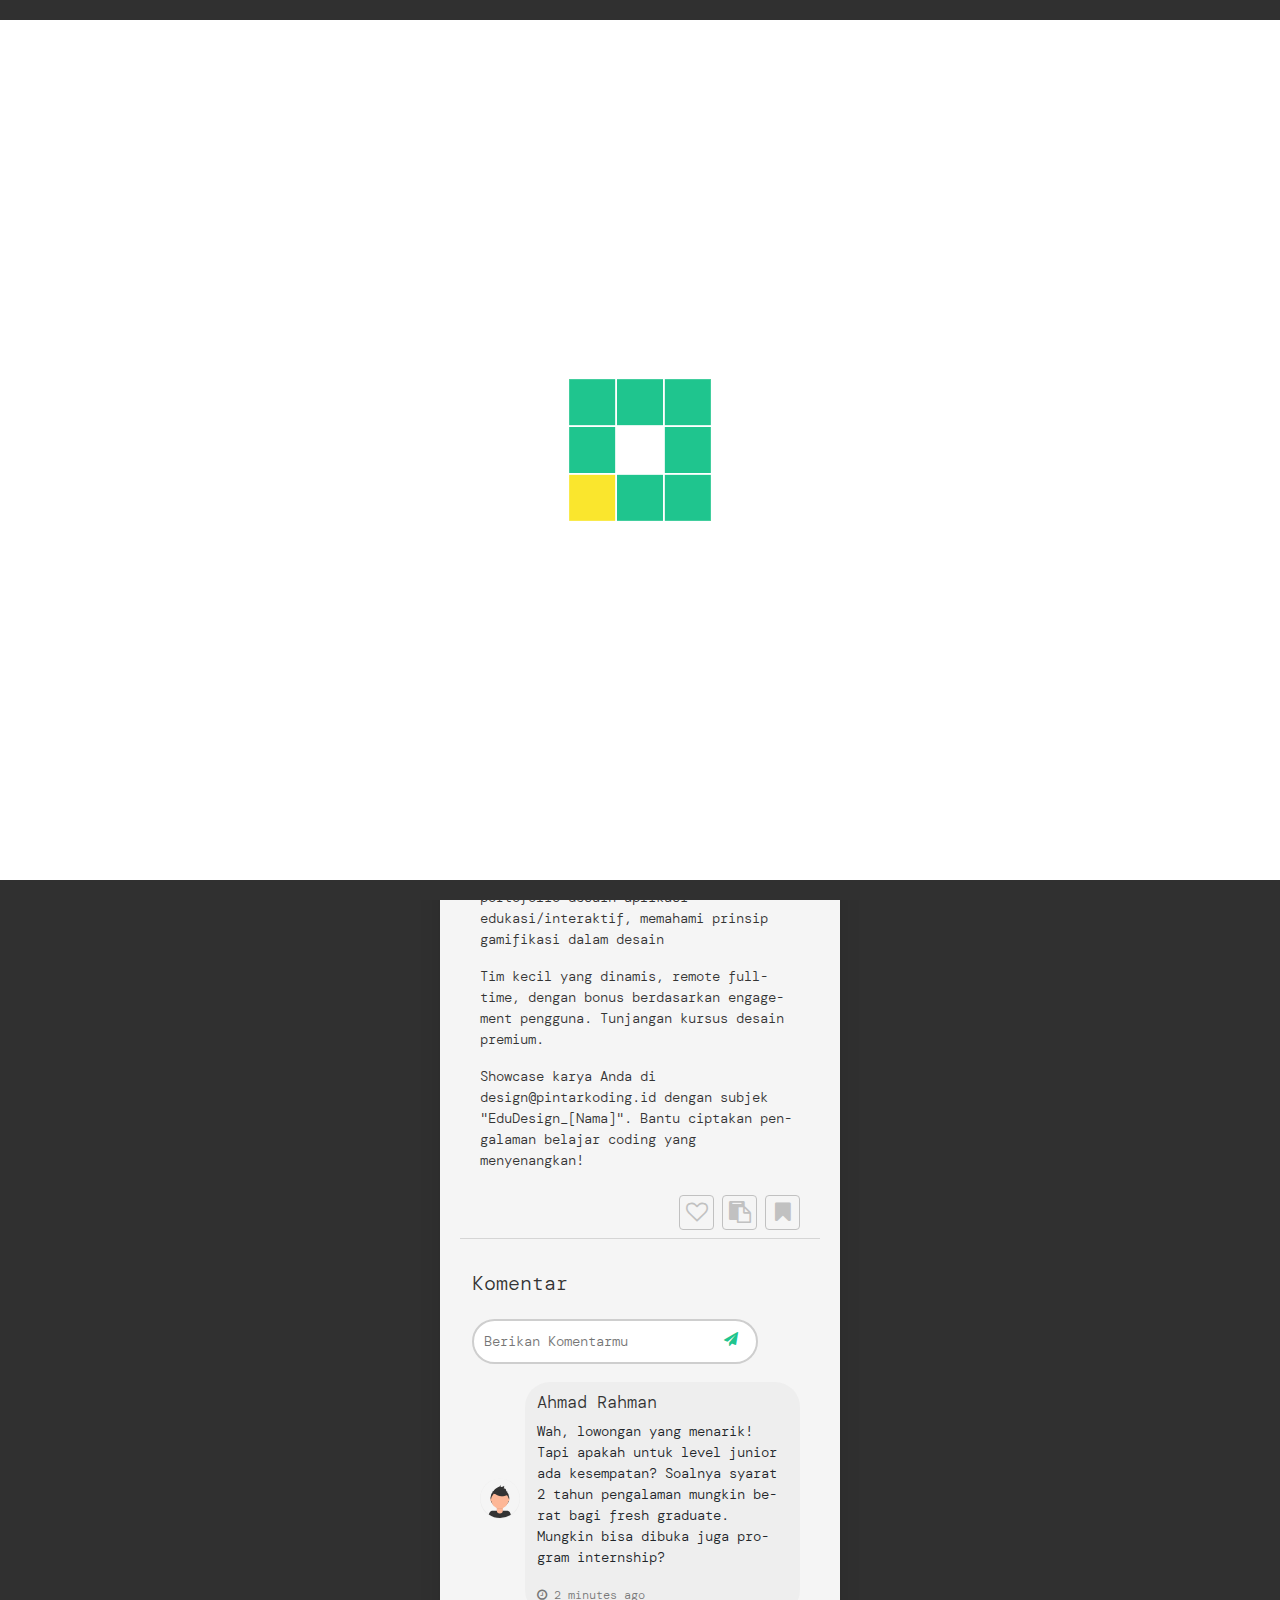
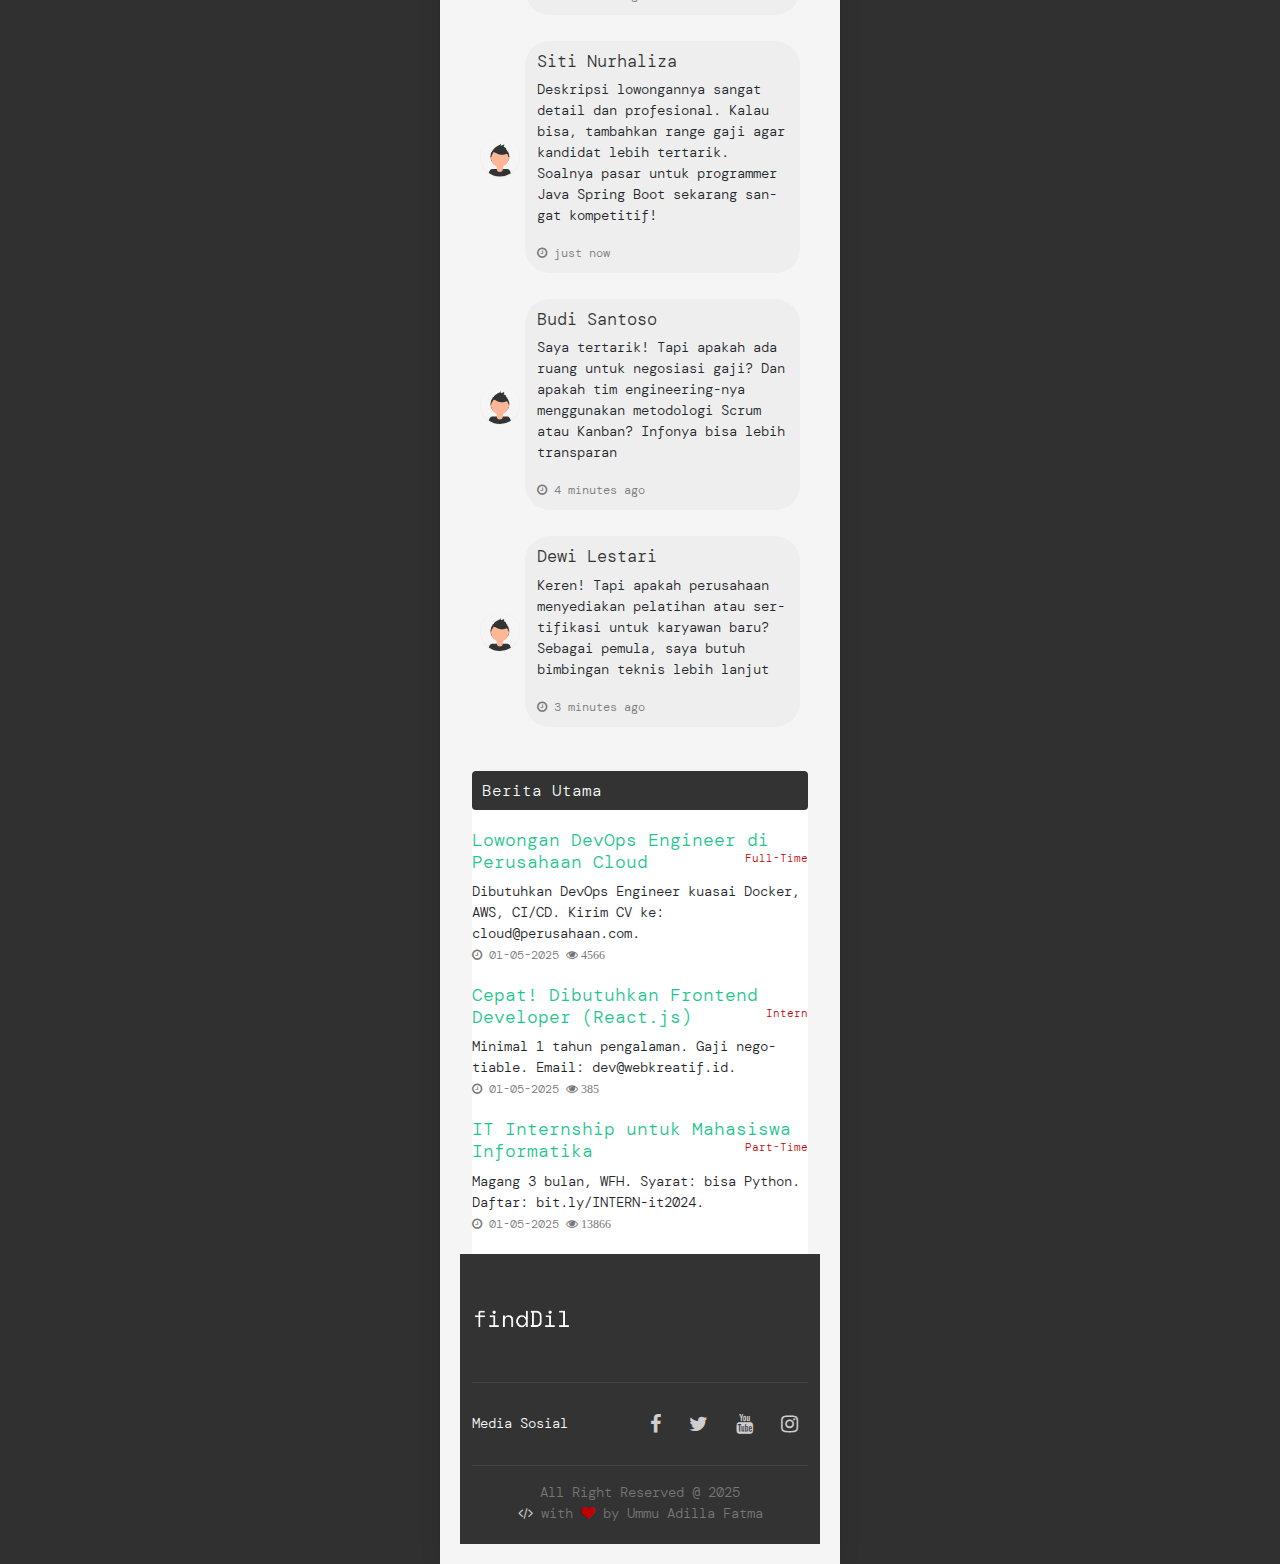
<file: pages/news6.html>
<!DOCTYPE html>
<html lang="en">

<head>
    <meta charset="UTF-8">
    <meta http-equiv="X-UA-Compatible" content="IE=edge">
    <meta name="viewport" content="width=device-width, initial-scale=1.0">
    <meta name="theme-color" content="#1FC58E">
    <link rel="stylesheet" href="../css/bootstrap.min.css">
    <link rel="stylesheet" href="../css/font-awesome.min.css">
    <link rel="stylesheet" href="../css/style.css">

    <title>Berita</title>
</head>

<body>

   <!-- start navbar section -->
   <div class="mobile-wrapper">
    <div class="content-container">
    <nav class="navbar navbar-expand-md bg-black">
        <div class="container-fluid">
            <a class="navbar-brand ps-2" href="../index.html">
                <img src="../imgs/findilrm.png" class="logo">
              </a>
            <button class="navbar-toggler ms-auto" 
                    type="button"
                    data-bs-toggle="collapse" 
                    data-bs-target="#navbarContent" 
                    aria-controls="navbarContent" 
                    aria-expanded="false" 
                    aria-label="Toggle navigation">
              <i class="fa fa-bars lighterGray"></i>
            </button>
            <div class="collapse navbar-collapse" id="navbarContent">
                <ul class="navbar-nav me-auto">
                    <li class="nav-item">
                        <a class="nav-link active" href="#"></a>
                    </li>
                </ul>

                <ul class="navbar-nav">
                    <li class="nav-item dropdown">
                        <a class="nav-link dropdown-toggle" href="#" id="navbarDropdown" role="button" data-bs-toggle="dropdown">
                            <i class="fa fa-language"></i>
                        </a>
                        <ul class="dropdown-menu dropdown-menu-end">
                            <li><a class="dropdown-item" href="#">EN</a></li>
                            <li><a class="dropdown-item" href="#">AR</a></li>
                            <li><a class="dropdown-item" href="#">DE</a></li>
                            <li><a class="dropdown-item" href="#">FR</a></li>
                        </ul>
                    </li>
                    <li class="nav-item">
                        <a href="login.html" class="nav-link">LOGIN</a>
                    </li>
                    <li class="nav-item">
                        <a href="profile.html" class="nav-link">ME

                        </a>
                    </li>
                </ul>

            </div>
        </div>
    </nav>
    <!-- end navbar section -->


    <!-- haeder -->
    <div class="searchBar  ">
        <div class="cusContainer">
            <div class="row ">
                <div class="col-md-12">
                    <div class="d-flex shadow-sm justify-content-between align-items-center breaking-news ">
                        <div class="d-flex flex-row flex-grow-1 flex-fill justify-content-center py-2 text-white px-1 news"><span class="d-flex align-items-center">Terbaru</span></div>
                        <marquee class="news-scroll" behavior="scroll" direction="left" onmouseover="this.stop();" onmouseout="this.start();"> <a href="#">AI chatbot hukum kini resmi digunakan di pengadilan Indonesia. Bantu percepat analisis kasus.</a>
                            <span class="dot"></span>
                            <a href="#">OpenAI rilis model AI terbaru, klaim lebih cepat dan hemat energi. Tersedia untuk enterprise mulai Q1 2025.</a>
                            <span class="dot"></span>
                            <a href="#">Startup lokal raih pendanaan Rp50 miliar untuk pengembangan teknologi generative AI.</a>
                            <span class="dot"></span>
                            <a href="#">Peneliti kembangkan AI pendeteksi kanker dengan akurasi 95%. Uji coba dimulai 2025.</a>
                            <span class="dot"></span>

                        </marquee>
                    </div>
                </div>
            </div>



        </div>

    </div>
    <!-- header -->

    <section class="fresh  ">
        <div class="container-fluid">

            <div class="row">
                <div class="col-lg-9 col-md-8 mt-3 ">
                    <div class="row">
                        <div class="col-lg-12 one-post">
                            <img class="ind-news" src="../imgs/k6.jpg" alt="">
                            <h1 class="mt-3">Posisi UI/UX Designer untuk Aplikasi Edukasi</h1>
                            <p> <span class="content-time"><i class="fa fa-clock-o"></i> 40 minutes ago <i class="fa fa-eye"> 43528</i></span></p>
                            <p>EduTech "PintarKoding" membutuhkan UI/UX Designer untuk merancang platform pembelajaran coding untuk anak. Ekspektasi: Pengalaman 1-3 tahun di Figma/Adobe XD, portofolio desain aplikasi edukasi/interaktif, memahami prinsip gamifikasi dalam desain</p>
                            <p>Tim kecil yang dinamis, remote full-time, dengan bonus berdasarkan engagement pengguna. Tunjangan kursus desain premium.</p>
                            <p>Showcase karya Anda di design@pintarkoding.id dengan subjek "EduDesign_[Nama]". Bantu ciptakan pengalaman belajar coding yang menyenangkan!</p>
                            

                            <div class="like-share float-end mt-2 mb-2">
                                <a href="" class="" data-bs-toggle="tooltip" title="love it"><i class="fa fa-heart-o "></i></a>
                                <a id="clipcopy" href="#" class="" data-bs-toggle="tooltip" title="copy to clipboard"><i class="fa fa-clipboard"></i></a>
                                <a href="" class="" data-bs-toggle="tooltip" title="save for later"><i class="fa fa-bookmark"></i></a>
                            </div>
                        </div>
                        <hr class="ml-2 mr-2">
                    </div>

                    <div class="comment-box mt-3 mb-3">
                        <h5 class="color-black">Komentar</h5>
                        <div class="comment-input mt-4">
                            <span><i class="fa fa-send"></i></span>
                            <input type="text" name="" placeholder="Berikan Komentarmu" id="">
                        </div>
                        <div class="all-comments">
                            <div class="comment-body p-2">
                                <img src="../imgs/avatar.svg" alt="">
                                <div class="">
                                    <h6>Ahmad Rahman</h6>
                                    <p>Wah, lowongan yang menarik! Tapi apakah untuk level junior ada kesempatan? Soalnya syarat 2 tahun pengalaman mungkin berat bagi fresh graduate. Mungkin bisa dibuka juga program internship?</p>
                                    <span> <i class="fa fa-clock-o"></i> 2 minutes ago</span>
                                </div>
                            </div>
                            <div class="comment-body p-2">
                                <img src="../imgs/avatar.svg" alt="">
                                <div class="">
                                    <h6>Siti Nurhaliza</h6>
                                    <p>Deskripsi lowongannya sangat detail dan profesional. Kalau bisa, tambahkan range gaji agar kandidat lebih tertarik. Soalnya pasar untuk programmer Java Spring Boot sekarang sangat kompetitif!</p>
                                    <span> <i class="fa fa-clock-o"></i> just now </span>
                                </div>
                            </div>
                            <div class="comment-body p-2">
                                <img src="../imgs/avatar.svg" alt="">
                                <div class="">
                                    <h6>Budi Santoso</h6>
                                    <p>Saya tertarik! Tapi apakah ada ruang untuk negosiasi gaji? Dan apakah tim engineering-nya menggunakan metodologi Scrum atau Kanban? Infonya bisa lebih transparan</p>
                                    <span> <i class="fa fa-clock-o"></i>  4 minutes ago</span>
                                </div>
                            </div>
                            <div class="comment-body p-2">
                                <img src="../imgs/avatar.svg" alt="">
                                <div class="">
                                    <h6>Dewi Lestari</h6>
                                    <p>Keren! Tapi apakah perusahaan menyediakan pelatihan atau sertifikasi untuk karyawan baru? Sebagai pemula, saya butuh bimbingan teknis lebih lanjut</p>
                                    <span> <i class="fa fa-clock-o"></i>  3 minutes ago</span>
                                </div>
                            </div>
                        </div>

                    </div>
                </div>

                <!-- side bar -->
                <div class="col-lg-3 col-md-4">
                    <div class="read">
                        <h5 class="side-title">Berita Utama</h5>

                        <div class="ind-content">
                            <h6 class="content-heading"><a href="news7.html">Lowongan DevOps Engineer di Perusahaan Cloud</a> <span class="ind-cat">Full-Time</span></h6>
                            <p class="content-text">Dibutuhkan DevOps Engineer kuasai Docker, AWS, CI/CD. Kirim CV ke: cloud@perusahaan.com.</p>
                            <span class="content-time"><i class="fa fa-clock-o"></i> 01-05-2025 <i class="fa fa-eye"> 4566</i></span>

                        </div>
                        <div class="ind-content">
                            <h6 class="content-heading"><a href="news8.html">Cepat! Dibutuhkan Frontend Developer (React.js)</a> <span class="ind-cat">Intern</span></h6>
                            <p class="content-text">Minimal 1 tahun pengalaman. Gaji negotiable. Email: dev@webkreatif.id.</p>
                            <span class="content-time"><i class="fa fa-clock-o"></i> 01-05-2025 <i class="fa fa-eye"> 385</i></span>

                        </div>
                        <div class="ind-content">
                            <h6 class="content-heading"><a href="news9.html">IT Internship untuk Mahasiswa Informatika</a> <span class="ind-cat">Part-Time</span></h6>
                            <p class="content-text">Magang 3 bulan, WFH. Syarat: bisa Python. Daftar: bit.ly/INTERN-it2024.</p>
                            <span class="content-time"><i class="fa fa-clock-o"></i> 01-05-2025 <i class="fa fa-eye"> 13866</i></span>
                        </div>
                    </div>

                </div>

            </div>




        </div>
    </section>


    <section class="footer ">
        <div class="container-fluid">
            <div class="row">
                <div class="col-sm-4">
                    <ul>
                        <li><img src="../imgs/findilrm.png" alt=""></li>
                    </ul>
                </div>
            </div>
            <hr>
            <div class="row">
                <div class="d-flex flex-wrap justify-content-between align-items-center">
                    <span>Media Sosial</span>
                    <div class="justify-content-end">
                        <a class="social" href=""><i class="fa fa-facebook"></i></a>
                        <a class="social" href=""><i class="fa fa-twitter"></i></a>
                        <a class="social" href=""><i class="fa fa-youtube"></i></a>
                        <a class="social" href=""><i class="fa fa-instagram"></i></a>
                    </div>
                </div>
            </div>
            <hr>
            <div class="row tail text-center f-size-sm">
                <p>All Right Reserved @ 2025</p>
                <p><i class="fa fa-code code"></i> with <i class="fa fa-heart heart"></i> by Ummu Adilla Fatma</p>
            </div>

        </div>

    </section>



    <div class="top">
        <a class="" id="toTop" href="#"><i class="fa fa-arrow-up  totop-btn"></i></a>
    </div>
    <div id="loading">

    </div>


    <input id='hidden' class="d-none" type="text">

</div>
</div>
    <script src="../js/popper.js"></script>
    <script src="../js/bootstrap.min.js"></script>
    <script src="../js/main.js"></script>

    <script>
        let copyContent = document.getElementById('clipcopy');
        copyContent.onclick = function() {
            let url = window.location.href;
            let input = document.getElementById('hidden');
            input.value = url;
            input.select();
            /* For mobile devices */
            input.setSelectionRange(0, 99999);
            input.select();
            document.execCommand("copy");
            /* Alert the copied text */
            alert("Copied url : " + url);
        };
    </script>
</body>

</html>
</file>
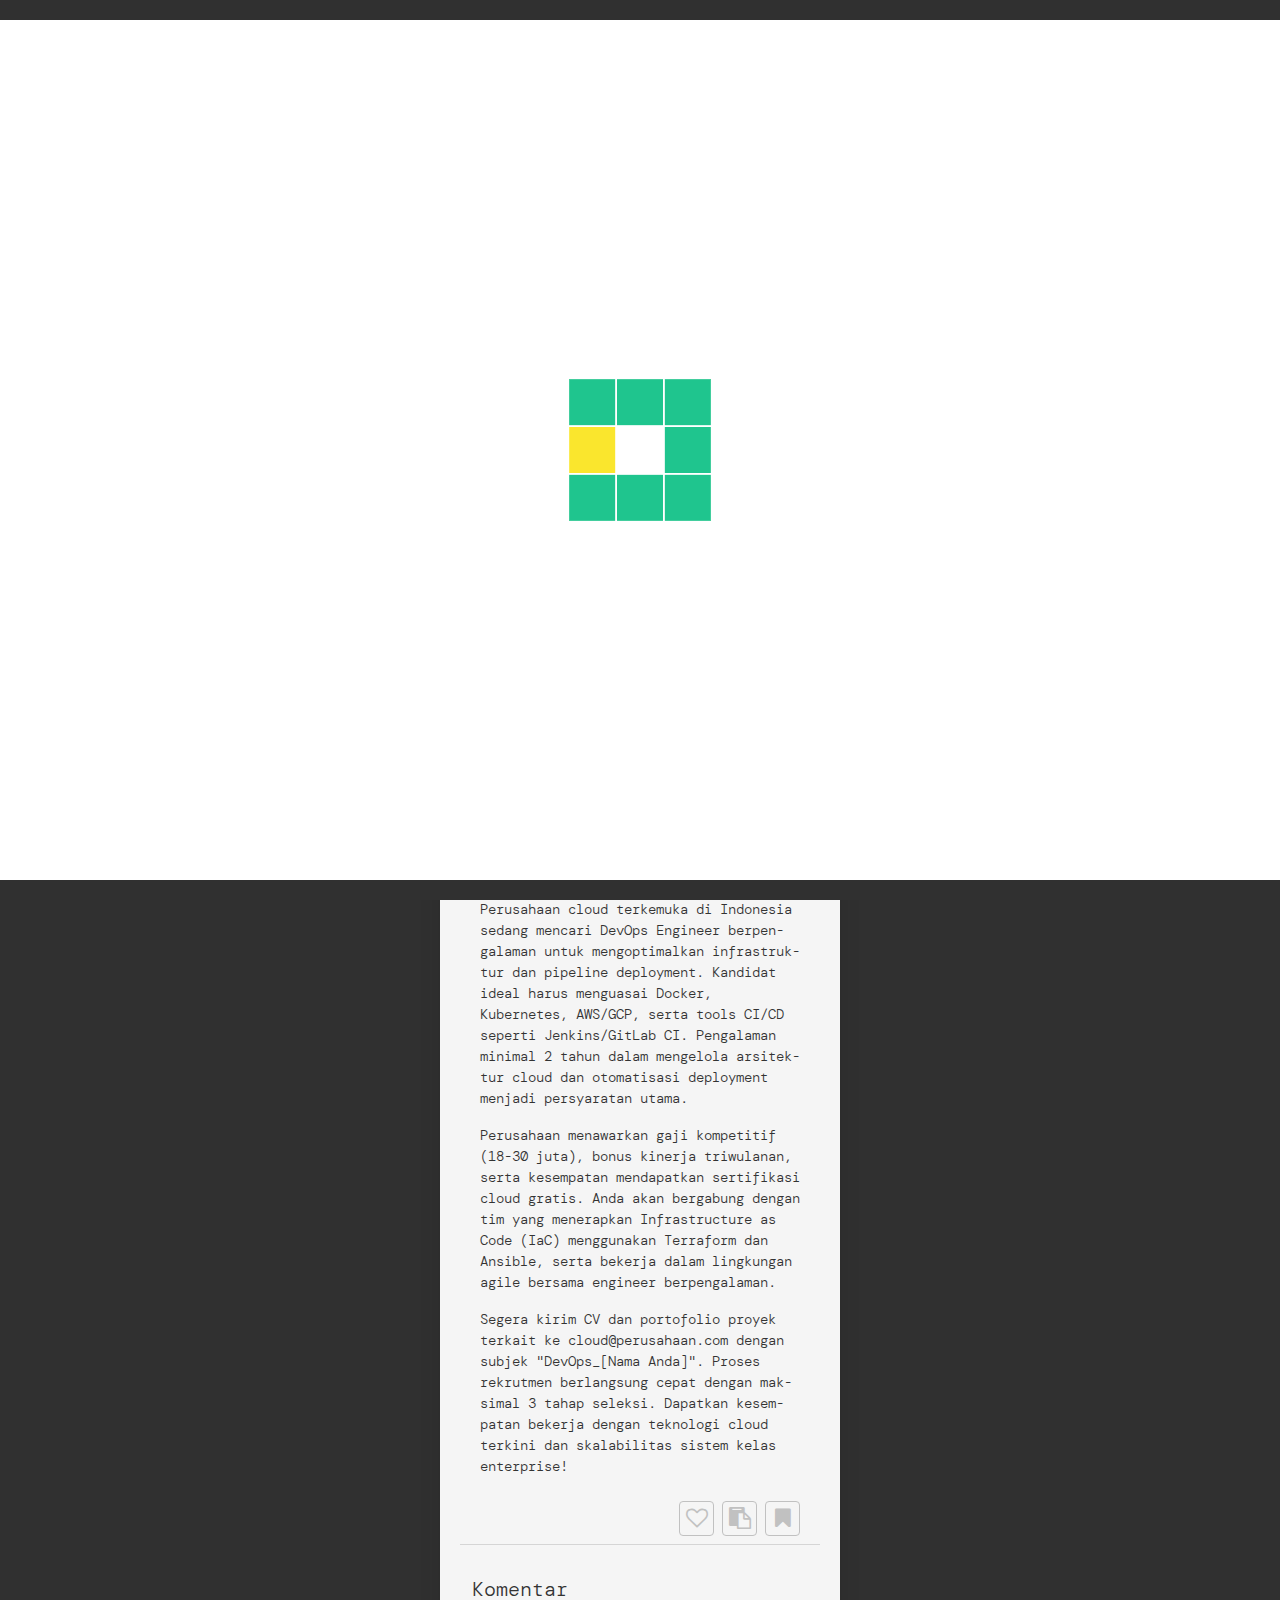
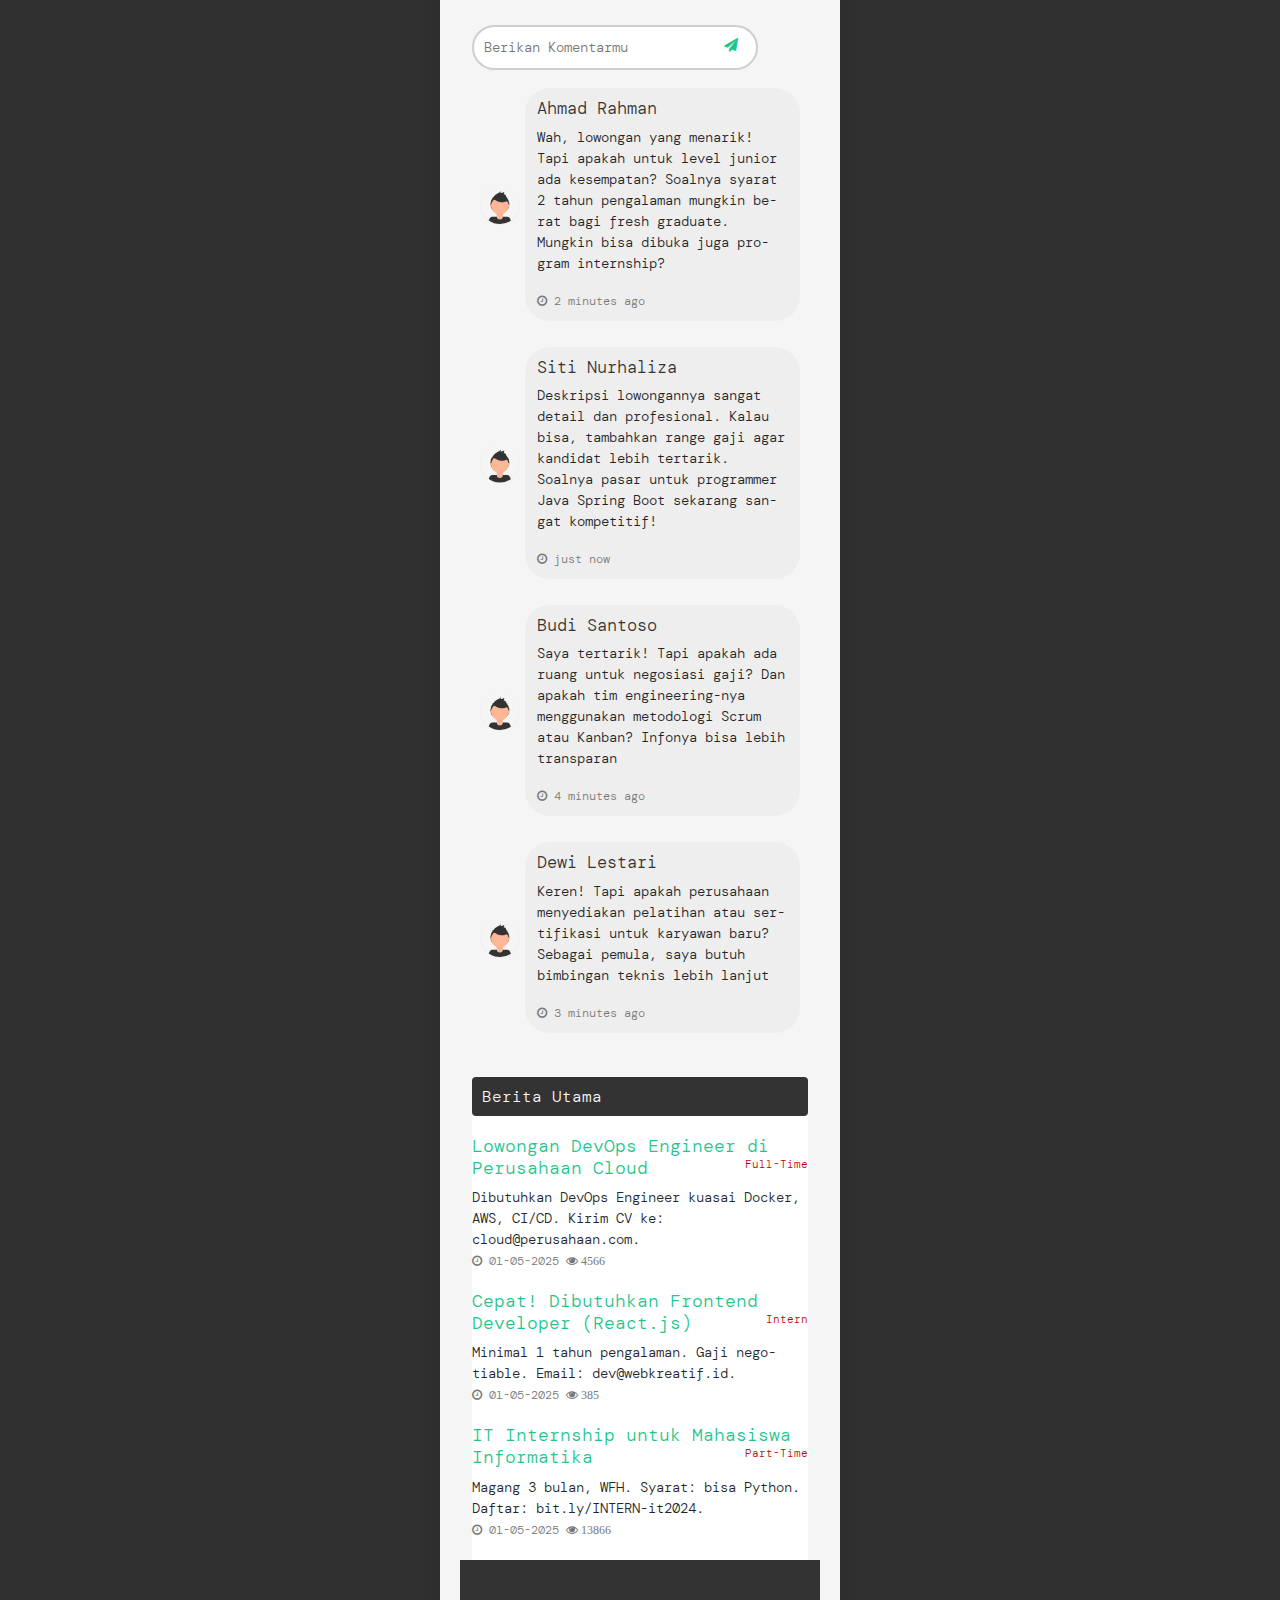
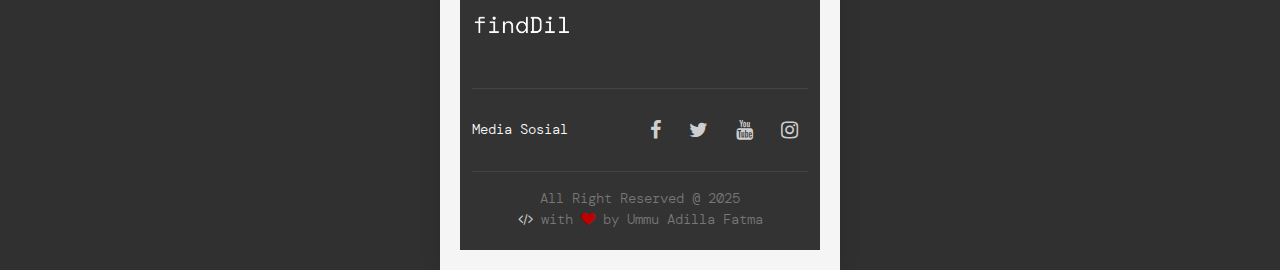
<file: pages/news7.html>
<!DOCTYPE html>
<html lang="en">

<head>
    <meta charset="UTF-8">
    <meta http-equiv="X-UA-Compatible" content="IE=edge">
    <meta name="viewport" content="width=device-width, initial-scale=1.0">
    <meta name="theme-color" content="#1FC58E">
    <link rel="stylesheet" href="../css/bootstrap.min.css">
    <link rel="stylesheet" href="../css/font-awesome.min.css">
    <link rel="stylesheet" href="../css/style.css">

    <title>Berita</title>
</head>

<body>

   <!-- start navbar section -->
   <div class="mobile-wrapper">
    <div class="content-container">
    <nav class="navbar navbar-expand-md bg-black">
        <div class="container-fluid">
            <a class="navbar-brand ps-2" href="../index.html">
                <img src="../imgs/findilrm.png" class="logo">
              </a>
            <button class="navbar-toggler ms-auto" 
                    type="button"
                    data-bs-toggle="collapse" 
                    data-bs-target="#navbarContent" 
                    aria-controls="navbarContent" 
                    aria-expanded="false" 
                    aria-label="Toggle navigation">
              <i class="fa fa-bars lighterGray"></i>
            </button>
            <div class="collapse navbar-collapse" id="navbarContent">
                <ul class="navbar-nav me-auto">
                    <li class="nav-item">
                        <a class="nav-link active" href="#"></a>
                    </li>
                </ul>

                <ul class="navbar-nav">
                    <li class="nav-item dropdown">
                        <a class="nav-link dropdown-toggle" href="#" id="navbarDropdown" role="button" data-bs-toggle="dropdown">
                            <i class="fa fa-language"></i>
                        </a>
                        <ul class="dropdown-menu dropdown-menu-end">
                            <li><a class="dropdown-item" href="#">EN</a></li>
                            <li><a class="dropdown-item" href="#">AR</a></li>
                            <li><a class="dropdown-item" href="#">DE</a></li>
                            <li><a class="dropdown-item" href="#">FR</a></li>
                        </ul>
                    </li>
                    <li class="nav-item">
                        <a href="login.html" class="nav-link">LOGIN</a>
                    </li>
                    <li class="nav-item">
                        <a href="profile.html" class="nav-link">ME

                        </a>
                    </li>
                </ul>

            </div>
        </div>
    </nav>
    <!-- end navbar section -->


    <!-- haeder -->
    <div class="searchBar  ">
        <div class="cusContainer">
            <div class="row ">
                <div class="col-md-12">
                    <div class="d-flex shadow-sm justify-content-between align-items-center breaking-news ">
                        <div class="d-flex flex-row flex-grow-1 flex-fill justify-content-center py-2 text-white px-1 news"><span class="d-flex align-items-center">Terbaru</span></div>
                        <marquee class="news-scroll" behavior="scroll" direction="left" onmouseover="this.stop();" onmouseout="this.start();"> <a href="#">AI chatbot hukum kini resmi digunakan di pengadilan Indonesia. Bantu percepat analisis kasus.</a>
                            <span class="dot"></span>
                            <a href="#">OpenAI rilis model AI terbaru, klaim lebih cepat dan hemat energi. Tersedia untuk enterprise mulai Q1 2025.</a>
                            <span class="dot"></span>
                            <a href="#">Startup lokal raih pendanaan Rp50 miliar untuk pengembangan teknologi generative AI.</a>
                            <span class="dot"></span>
                            <a href="#">Peneliti kembangkan AI pendeteksi kanker dengan akurasi 95%. Uji coba dimulai 2025.</a>
                            <span class="dot"></span>

                        </marquee>
                    </div>
                </div>
            </div>



        </div>

    </div>
    <!-- header -->

    <section class="fresh  ">
        <div class="container-fluid">

            <div class="row">
                <div class="col-lg-9 col-md-8 mt-3 ">
                    <div class="row">
                        <div class="col-lg-12 one-post">
                            <img class="ind-news" src="../imgs/k7.jpg" alt="">
                            <h1 class="mt-3">Lowongan DevOps Engineer di Perusahaan Cloud (Full-Time)</h1>
                            <p> <span class="content-time"><i class="fa fa-clock-o"></i> 17 minutes ago <i class="fa fa-eye"> 43528</i></span></p>
                            <p>Perusahaan cloud terkemuka di Indonesia sedang mencari DevOps Engineer berpengalaman untuk mengoptimalkan infrastruktur dan pipeline deployment. Kandidat ideal harus menguasai Docker, Kubernetes, AWS/GCP, serta tools CI/CD seperti Jenkins/GitLab CI. Pengalaman minimal 2 tahun dalam mengelola arsitektur cloud dan otomatisasi deployment menjadi persyaratan utama.</p>
                            <p>Perusahaan menawarkan gaji kompetitif (18-30 juta), bonus kinerja triwulanan, serta kesempatan mendapatkan sertifikasi cloud gratis. Anda akan bergabung dengan tim yang menerapkan Infrastructure as Code (IaC) menggunakan Terraform dan Ansible, serta bekerja dalam lingkungan agile bersama engineer berpengalaman.

                            </p>
                            <p>Segera kirim CV dan portofolio proyek terkait ke cloud@perusahaan.com dengan subjek "DevOps_[Nama Anda]". Proses rekrutmen berlangsung cepat dengan maksimal 3 tahap seleksi. Dapatkan kesempatan bekerja dengan teknologi cloud terkini dan skalabilitas sistem kelas enterprise!</p>

                            <div class="like-share float-end mt-2 mb-2">
                                <a href="" class="" data-bs-toggle="tooltip" title="love it"><i class="fa fa-heart-o "></i></a>
                                <a id="clipcopy" href="#" class="" data-bs-toggle="tooltip" title="copy to clipboard"><i class="fa fa-clipboard"></i></a>
                                <a href="" class="" data-bs-toggle="tooltip" title="save for later"><i class="fa fa-bookmark"></i></a>
                            </div>
                        </div>
                        <hr class="ml-2 mr-2">
                    </div>

                    <div class="comment-box mt-3 mb-3">
                        <h5 class="color-black">Komentar</h5>
                        <div class="comment-input mt-4">
                            <span><i class="fa fa-send"></i></span>
                            <input type="text" name="" placeholder="Berikan Komentarmu" id="">
                        </div>
                        <div class="all-comments">
                            <div class="comment-body p-2">
                                <img src="../imgs/avatar.svg" alt="">
                                <div class="">
                                    <h6>Ahmad Rahman</h6>
                                    <p>Wah, lowongan yang menarik! Tapi apakah untuk level junior ada kesempatan? Soalnya syarat 2 tahun pengalaman mungkin berat bagi fresh graduate. Mungkin bisa dibuka juga program internship?</p>
                                    <span> <i class="fa fa-clock-o"></i> 2 minutes ago</span>
                                </div>
                            </div>
                            <div class="comment-body p-2">
                                <img src="../imgs/avatar.svg" alt="">
                                <div class="">
                                    <h6>Siti Nurhaliza</h6>
                                    <p>Deskripsi lowongannya sangat detail dan profesional. Kalau bisa, tambahkan range gaji agar kandidat lebih tertarik. Soalnya pasar untuk programmer Java Spring Boot sekarang sangat kompetitif!</p>
                                    <span> <i class="fa fa-clock-o"></i> just now </span>
                                </div>
                            </div>
                            <div class="comment-body p-2">
                                <img src="../imgs/avatar.svg" alt="">
                                <div class="">
                                    <h6>Budi Santoso</h6>
                                    <p>Saya tertarik! Tapi apakah ada ruang untuk negosiasi gaji? Dan apakah tim engineering-nya menggunakan metodologi Scrum atau Kanban? Infonya bisa lebih transparan</p>
                                    <span> <i class="fa fa-clock-o"></i>  4 minutes ago</span>
                                </div>
                            </div>
                            <div class="comment-body p-2">
                                <img src="../imgs/avatar.svg" alt="">
                                <div class="">
                                    <h6>Dewi Lestari</h6>
                                    <p>Keren! Tapi apakah perusahaan menyediakan pelatihan atau sertifikasi untuk karyawan baru? Sebagai pemula, saya butuh bimbingan teknis lebih lanjut</p>
                                    <span> <i class="fa fa-clock-o"></i>  3 minutes ago</span>
                                </div>
                            </div>
                        </div>

                    </div>
                </div>

                <!-- side bar -->
                <div class="col-lg-3 col-md-4">
                    <div class="read">
                        <h5 class="side-title">Berita Utama</h5>

                        <div class="ind-content">
                            <h6 class="content-heading"><a href="#">Lowongan DevOps Engineer di Perusahaan Cloud</a> <span class="ind-cat">Full-Time</span></h6>
                            <p class="content-text">Dibutuhkan DevOps Engineer kuasai Docker, AWS, CI/CD. Kirim CV ke: cloud@perusahaan.com.</p>
                            <span class="content-time"><i class="fa fa-clock-o"></i> 01-05-2025 <i class="fa fa-eye"> 4566</i></span>

                        </div>
                        <div class="ind-content">
                            <h6 class="content-heading"><a href="news8.html">Cepat! Dibutuhkan Frontend Developer (React.js)</a> <span class="ind-cat">Intern</span></h6>
                            <p class="content-text">Minimal 1 tahun pengalaman. Gaji negotiable. Email: dev@webkreatif.id.</p>
                            <span class="content-time"><i class="fa fa-clock-o"></i> 01-05-2025 <i class="fa fa-eye"> 385</i></span>

                        </div>
                        <div class="ind-content">
                            <h6 class="content-heading"><a href="news9.html">IT Internship untuk Mahasiswa Informatika</a> <span class="ind-cat">Part-Time</span></h6>
                            <p class="content-text">Magang 3 bulan, WFH. Syarat: bisa Python. Daftar: bit.ly/INTERN-it2024.</p>
                            <span class="content-time"><i class="fa fa-clock-o"></i> 01-05-2025 <i class="fa fa-eye"> 13866</i></span>
                        </div>
                    </div>

                </div>

            </div>




        </div>
    </section>


    <section class="footer ">
        <div class="container-fluid">
            <div class="row">
                <div class="col-sm-4">
                    <ul>
                        <li><img src="../imgs/findilrm.png" alt=""></li>
                    </ul>
                </div>
            </div>
            <hr>
            <div class="row">
                <div class="d-flex flex-wrap justify-content-between align-items-center">
                    <span>Media Sosial</span>
                    <div class="justify-content-end">
                        <a class="social" href=""><i class="fa fa-facebook"></i></a>
                        <a class="social" href=""><i class="fa fa-twitter"></i></a>
                        <a class="social" href=""><i class="fa fa-youtube"></i></a>
                        <a class="social" href=""><i class="fa fa-instagram"></i></a>
                    </div>
                </div>
            </div>
            <hr>
            <div class="row tail text-center f-size-sm">
                <p>All Right Reserved @ 2025</p>
                <p><i class="fa fa-code code"></i> with <i class="fa fa-heart heart"></i> by Ummu Adilla Fatma</p>
            </div>

        </div>

    </section>



    <div class="top">
        <a class="" id="toTop" href="#"><i class="fa fa-arrow-up  totop-btn"></i></a>
    </div>
    <div id="loading">

    </div>


    <input id='hidden' class="d-none" type="text">

</div>
</div>
    <script src="../js/popper.js"></script>
    <script src="../js/bootstrap.min.js"></script>
    <script src="../js/main.js"></script>

    <script>
        let copyContent = document.getElementById('clipcopy');
        copyContent.onclick = function() {
            let url = window.location.href;
            let input = document.getElementById('hidden');
            input.value = url;
            input.select();
            /* For mobile devices */
            input.setSelectionRange(0, 99999);
            input.select();
            document.execCommand("copy");
            /* Alert the copied text */
            alert("Copied url : " + url);
        };
    </script>
</body>

</html>
</file>
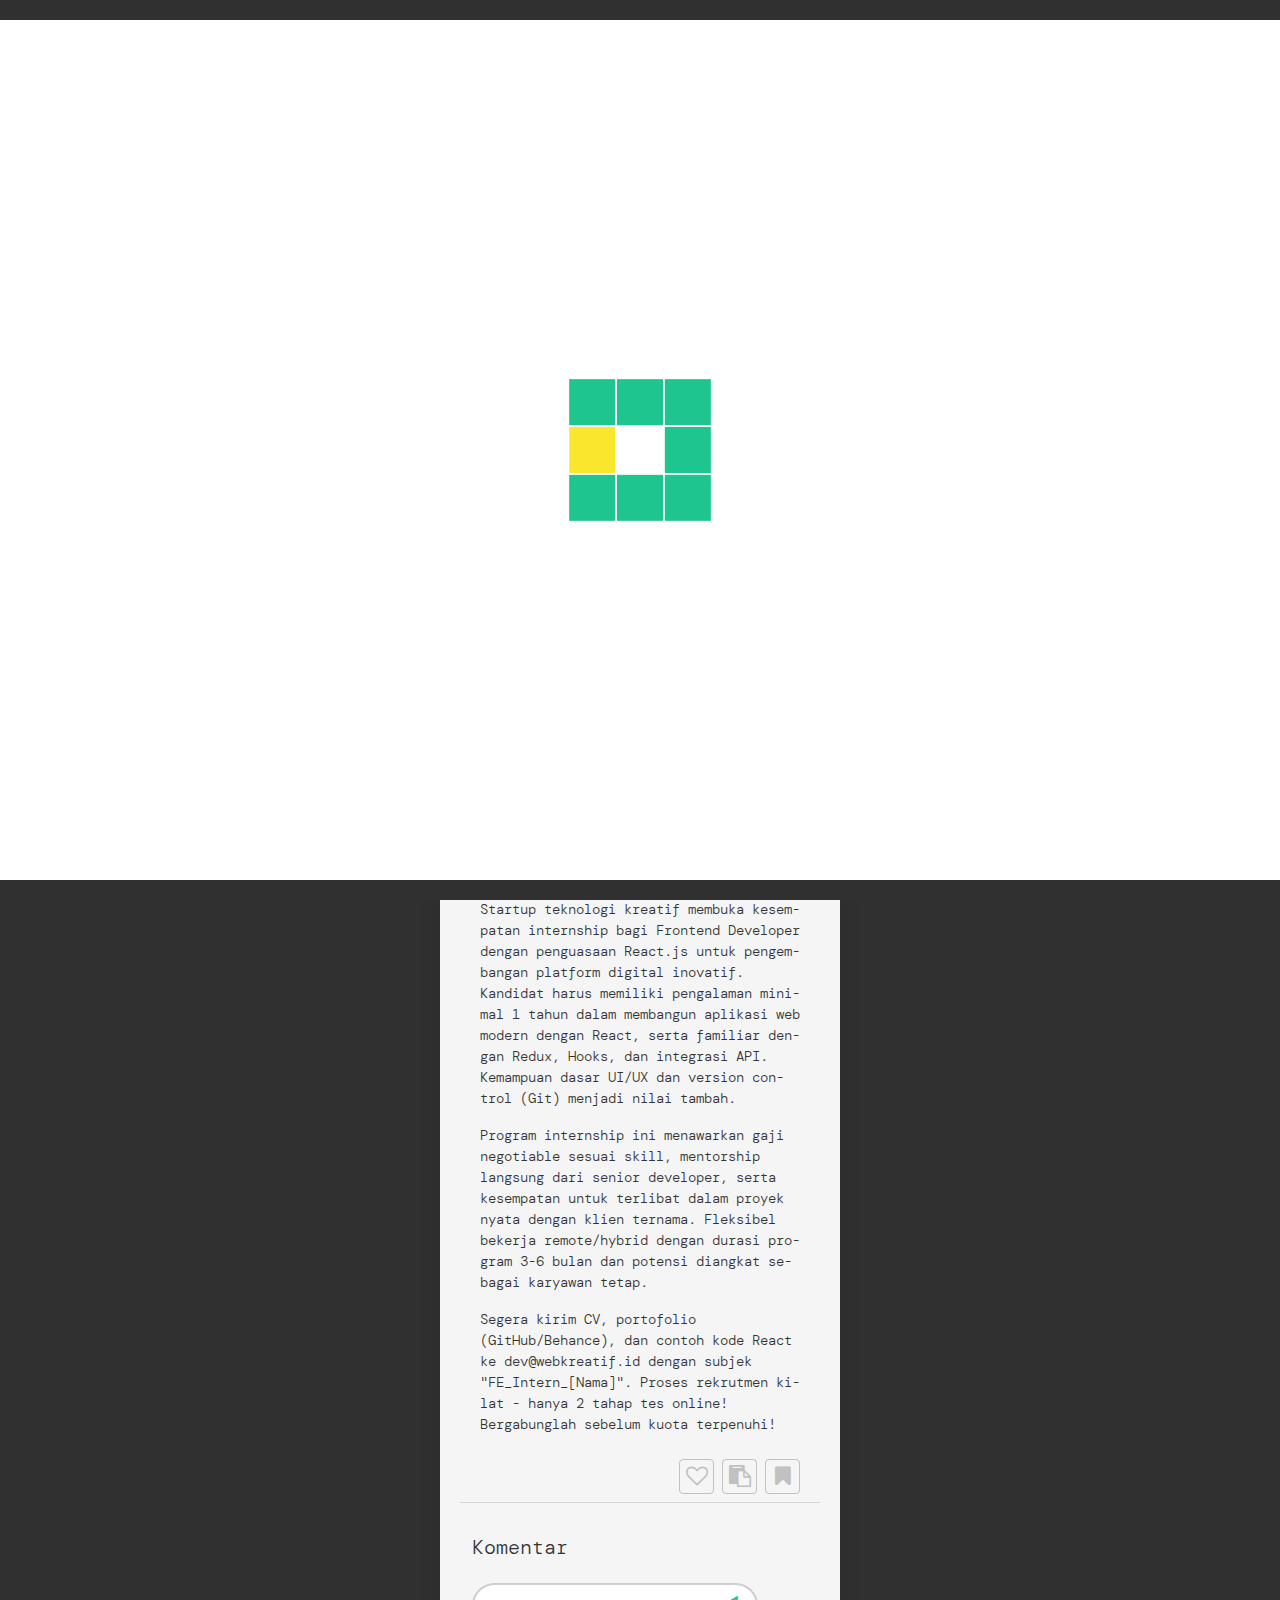
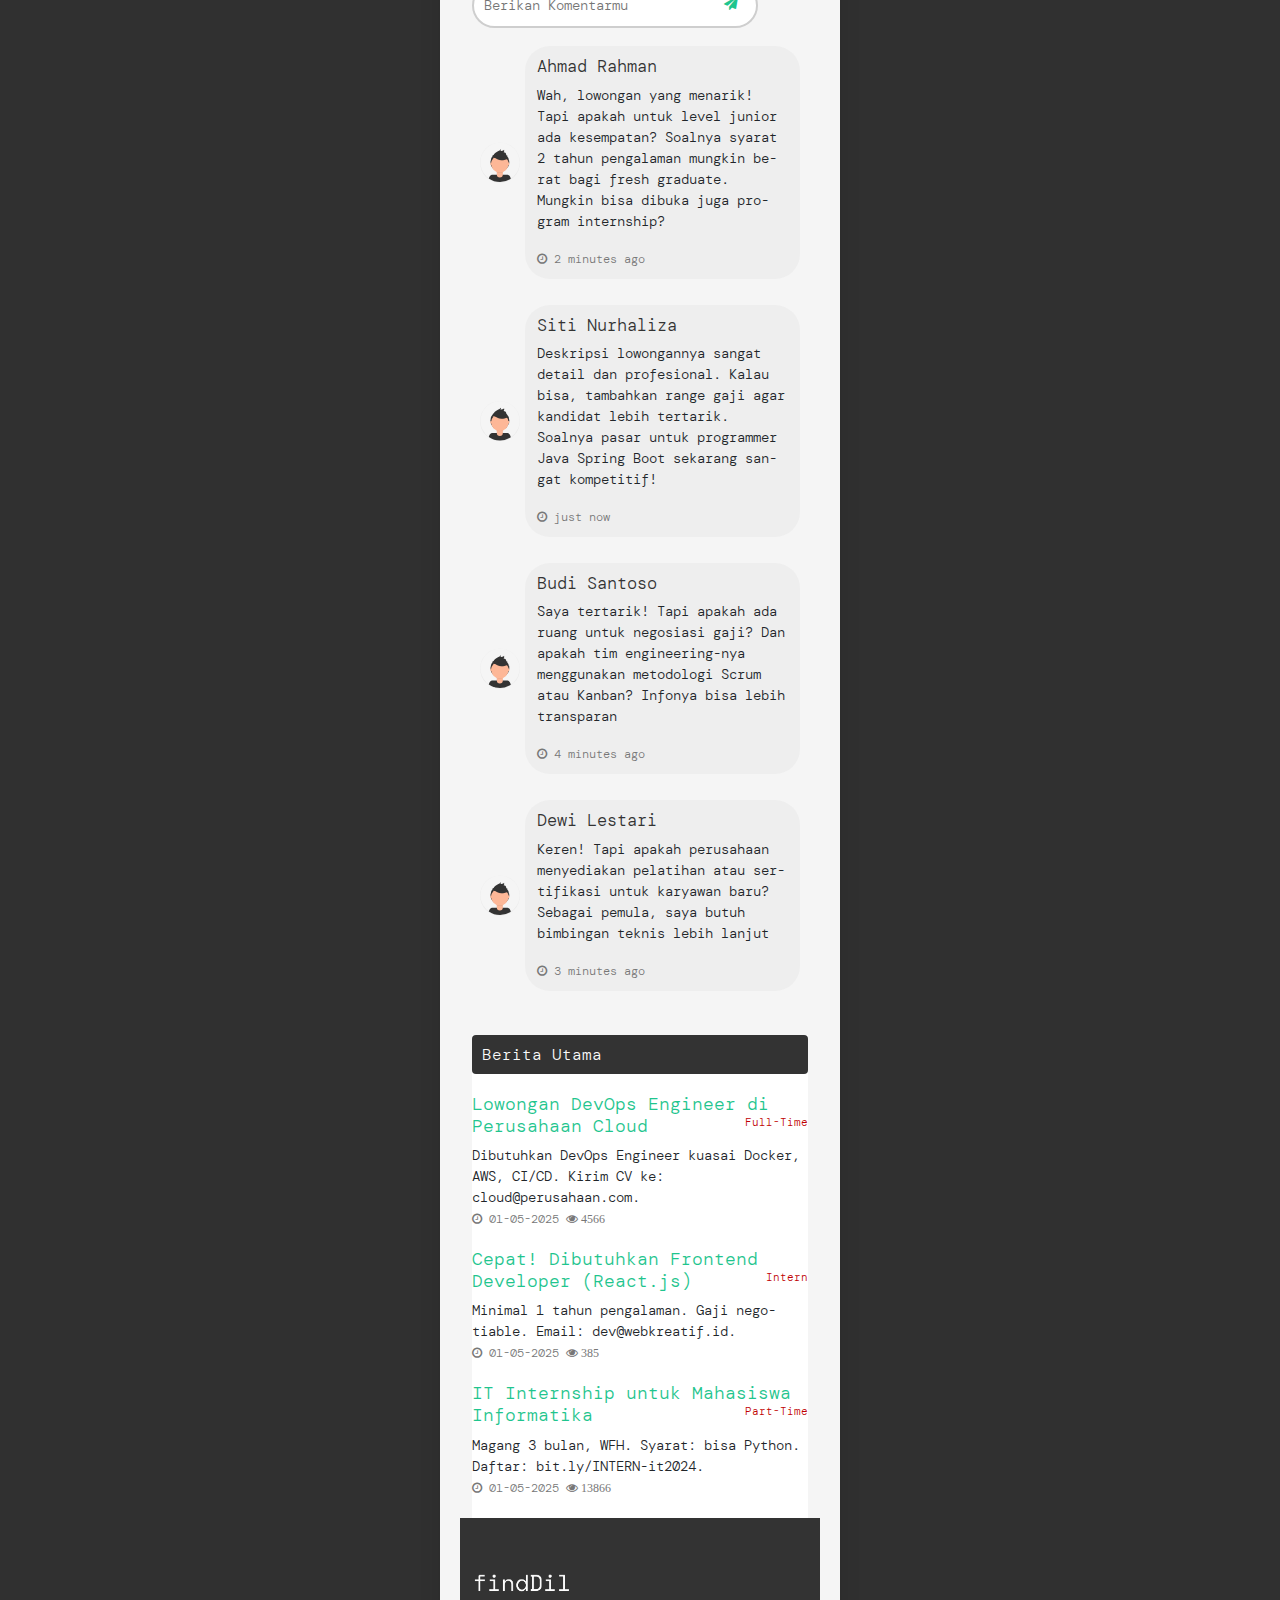
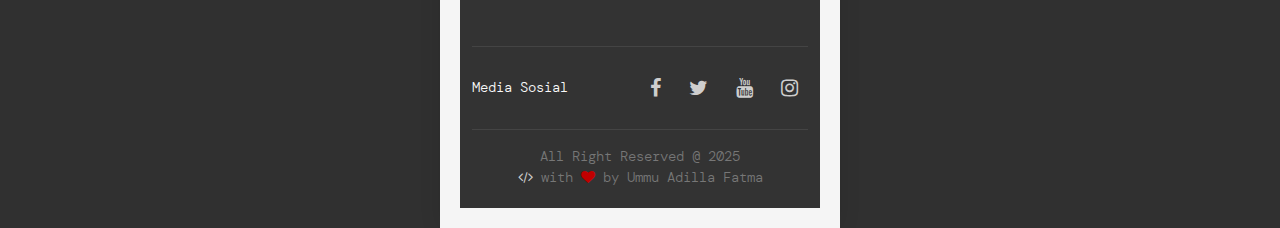
<file: pages/news8.html>
<!DOCTYPE html>
<html lang="en">

<head>
    <meta charset="UTF-8">
    <meta http-equiv="X-UA-Compatible" content="IE=edge">
    <meta name="viewport" content="width=device-width, initial-scale=1.0">
    <meta name="theme-color" content="#1FC58E">
    <link rel="stylesheet" href="../css/bootstrap.min.css">
    <link rel="stylesheet" href="../css/font-awesome.min.css">
    <link rel="stylesheet" href="../css/style.css">

    <title>Berita</title>
</head>

<body>

   <!-- start navbar section -->
   <div class="mobile-wrapper">
    <div class="content-container">
    <nav class="navbar navbar-expand-md bg-black">
        <div class="container-fluid">
            <a class="navbar-brand ps-2" href="../index.html">
                <img src="../imgs/findilrm.png" class="logo">
              </a>
            <button class="navbar-toggler ms-auto" 
                    type="button"
                    data-bs-toggle="collapse" 
                    data-bs-target="#navbarContent" 
                    aria-controls="navbarContent" 
                    aria-expanded="false" 
                    aria-label="Toggle navigation">
              <i class="fa fa-bars lighterGray"></i>
            </button>
            <div class="collapse navbar-collapse" id="navbarContent">
                <ul class="navbar-nav me-auto">
                    <li class="nav-item">
                        <a class="nav-link active" href="#"></a>
                    </li>
                </ul>

                <ul class="navbar-nav">
                    <li class="nav-item dropdown">
                        <a class="nav-link dropdown-toggle" href="#" id="navbarDropdown" role="button" data-bs-toggle="dropdown">
                            <i class="fa fa-language"></i>
                        </a>
                        <ul class="dropdown-menu dropdown-menu-end">
                            <li><a class="dropdown-item" href="#">EN</a></li>
                            <li><a class="dropdown-item" href="#">AR</a></li>
                            <li><a class="dropdown-item" href="#">DE</a></li>
                            <li><a class="dropdown-item" href="#">FR</a></li>
                        </ul>
                    </li>
                    <li class="nav-item">
                        <a href="login.html" class="nav-link">LOGIN</a>
                    </li>
                    <li class="nav-item">
                        <a href="profile.html" class="nav-link">ME

                        </a>
                    </li>
                </ul>

            </div>
        </div>
    </nav>
    <!-- end navbar section -->


    <!-- haeder -->
    <div class="searchBar  ">
        <div class="cusContainer">
            <div class="row ">
                <div class="col-md-12">
                    <div class="d-flex shadow-sm justify-content-between align-items-center breaking-news ">
                        <div class="d-flex flex-row flex-grow-1 flex-fill justify-content-center py-2 text-white px-1 news"><span class="d-flex align-items-center">Terbaru</span></div>
                        <marquee class="news-scroll" behavior="scroll" direction="left" onmouseover="this.stop();" onmouseout="this.start();"> <a href="#">AI chatbot hukum kini resmi digunakan di pengadilan Indonesia. Bantu percepat analisis kasus.</a>
                            <span class="dot"></span>
                            <a href="#">OpenAI rilis model AI terbaru, klaim lebih cepat dan hemat energi. Tersedia untuk enterprise mulai Q1 2025.</a>
                            <span class="dot"></span>
                            <a href="#">Startup lokal raih pendanaan Rp50 miliar untuk pengembangan teknologi generative AI.</a>
                            <span class="dot"></span>
                            <a href="#">Peneliti kembangkan AI pendeteksi kanker dengan akurasi 95%. Uji coba dimulai 2025.</a>
                            <span class="dot"></span>

                        </marquee>
                    </div>
                </div>
            </div>



        </div>

    </div>
    <!-- header -->

    <section class="fresh  ">
        <div class="container-fluid">

            <div class="row">
                <div class="col-lg-9 col-md-8 mt-3 ">
                    <div class="row">
                        <div class="col-lg-12 one-post">
                            <img class="ind-news" src="../imgs/k8.png" alt="">
                            <h1 class="mt-3">Cepat! Dibutuhkan Frontend Developer (React.js) - Intern</h1>
                            <p> <span class="content-time"><i class="fa fa-clock-o"></i> 18 minutes ago <i class="fa fa-eye"> 43528</i></span></p>
                            <p>Startup teknologi kreatif membuka kesempatan internship bagi Frontend Developer dengan penguasaan React.js untuk pengembangan platform digital inovatif. Kandidat harus memiliki pengalaman minimal 1 tahun dalam membangun aplikasi web modern dengan React, serta familiar dengan Redux, Hooks, dan integrasi API. Kemampuan dasar UI/UX dan version control (Git) menjadi nilai tambah.

                            </p>
                            <p>Program internship ini menawarkan gaji negotiable sesuai skill, mentorship langsung dari senior developer, serta kesempatan untuk terlibat dalam proyek nyata dengan klien ternama. Fleksibel bekerja remote/hybrid dengan durasi program 3-6 bulan dan potensi diangkat sebagai karyawan tetap.</p>
                            <p>Segera kirim CV, portofolio (GitHub/Behance), dan contoh kode React ke dev@webkreatif.id dengan subjek "FE_Intern_[Nama]". Proses rekrutmen kilat - hanya 2 tahap tes online! Bergabunglah sebelum kuota terpenuhi!</p>

                            <div class="like-share float-end mt-2 mb-2">
                                <a href="" class="" data-bs-toggle="tooltip" title="love it"><i class="fa fa-heart-o "></i></a>
                                <a id="clipcopy" href="#" class="" data-bs-toggle="tooltip" title="copy to clipboard"><i class="fa fa-clipboard"></i></a>
                                <a href="" class="" data-bs-toggle="tooltip" title="save for later"><i class="fa fa-bookmark"></i></a>
                            </div>
                        </div>
                        <hr class="ml-2 mr-2">
                    </div>

                    <div class="comment-box mt-3 mb-3">
                        <h5 class="color-black">Komentar</h5>
                        <div class="comment-input mt-4">
                            <span><i class="fa fa-send"></i></span>
                            <input type="text" name="" placeholder="Berikan Komentarmu" id="">
                        </div>
                        <div class="all-comments">
                            <div class="comment-body p-2">
                                <img src="../imgs/avatar.svg" alt="">
                                <div class="">
                                    <h6>Ahmad Rahman</h6>
                                    <p>Wah, lowongan yang menarik! Tapi apakah untuk level junior ada kesempatan? Soalnya syarat 2 tahun pengalaman mungkin berat bagi fresh graduate. Mungkin bisa dibuka juga program internship?</p>
                                    <span> <i class="fa fa-clock-o"></i> 2 minutes ago</span>
                                </div>
                            </div>
                            <div class="comment-body p-2">
                                <img src="../imgs/avatar.svg" alt="">
                                <div class="">
                                    <h6>Siti Nurhaliza</h6>
                                    <p>Deskripsi lowongannya sangat detail dan profesional. Kalau bisa, tambahkan range gaji agar kandidat lebih tertarik. Soalnya pasar untuk programmer Java Spring Boot sekarang sangat kompetitif!</p>
                                    <span> <i class="fa fa-clock-o"></i> just now </span>
                                </div>
                            </div>
                            <div class="comment-body p-2">
                                <img src="../imgs/avatar.svg" alt="">
                                <div class="">
                                    <h6>Budi Santoso</h6>
                                    <p>Saya tertarik! Tapi apakah ada ruang untuk negosiasi gaji? Dan apakah tim engineering-nya menggunakan metodologi Scrum atau Kanban? Infonya bisa lebih transparan</p>
                                    <span> <i class="fa fa-clock-o"></i>  4 minutes ago</span>
                                </div>
                            </div>
                            <div class="comment-body p-2">
                                <img src="../imgs/avatar.svg" alt="">
                                <div class="">
                                    <h6>Dewi Lestari</h6>
                                    <p>Keren! Tapi apakah perusahaan menyediakan pelatihan atau sertifikasi untuk karyawan baru? Sebagai pemula, saya butuh bimbingan teknis lebih lanjut</p>
                                    <span> <i class="fa fa-clock-o"></i>  3 minutes ago</span>
                                </div>
                            </div>
                        </div>

                    </div>
                </div>

                <!-- side bar -->
                <div class="col-lg-3 col-md-4">
                    <div class="read">
                        <h5 class="side-title">Berita Utama</h5>

                        <div class="ind-content">
                            <h6 class="content-heading"><a href="news7.html">Lowongan DevOps Engineer di Perusahaan Cloud</a> <span class="ind-cat">Full-Time</span></h6>
                            <p class="content-text">Dibutuhkan DevOps Engineer kuasai Docker, AWS, CI/CD. Kirim CV ke: cloud@perusahaan.com.</p>
                            <span class="content-time"><i class="fa fa-clock-o"></i> 01-05-2025 <i class="fa fa-eye"> 4566</i></span>

                        </div>
                        <div class="ind-content">
                            <h6 class="content-heading"><a href="#">Cepat! Dibutuhkan Frontend Developer (React.js)</a> <span class="ind-cat">Intern</span></h6>
                            <p class="content-text">Minimal 1 tahun pengalaman. Gaji negotiable. Email: dev@webkreatif.id.</p>
                            <span class="content-time"><i class="fa fa-clock-o"></i> 01-05-2025 <i class="fa fa-eye"> 385</i></span>

                        </div>
                        <div class="ind-content">
                            <h6 class="content-heading"><a href="news9.html">IT Internship untuk Mahasiswa Informatika</a> <span class="ind-cat">Part-Time</span></h6>
                            <p class="content-text">Magang 3 bulan, WFH. Syarat: bisa Python. Daftar: bit.ly/INTERN-it2024.</p>
                            <span class="content-time"><i class="fa fa-clock-o"></i> 01-05-2025 <i class="fa fa-eye"> 13866</i></span>
                        </div>
                    </div>

                </div>

            </div>




        </div>
    </section>


    <section class="footer ">
        <div class="container-fluid">
            <div class="row">
                <div class="col-sm-4">
                    <ul>
                        <li><img src="../imgs/findilrm.png" alt=""></li>
                    </ul>
                </div>
            </div>
            <hr>
            <div class="row">
                <div class="d-flex flex-wrap justify-content-between align-items-center">
                    <span>Media Sosial</span>
                    <div class="justify-content-end">
                        <a class="social" href=""><i class="fa fa-facebook"></i></a>
                        <a class="social" href=""><i class="fa fa-twitter"></i></a>
                        <a class="social" href=""><i class="fa fa-youtube"></i></a>
                        <a class="social" href=""><i class="fa fa-instagram"></i></a>
                    </div>
                </div>
            </div>
            <hr>
            <div class="row tail text-center f-size-sm">
                <p>All Right Reserved @ 2025</p>
                <p><i class="fa fa-code code"></i> with <i class="fa fa-heart heart"></i> by Ummu Adilla Fatma</p>
            </div>

        </div>

    </section>



    <div class="top">
        <a class="" id="toTop" href="#"><i class="fa fa-arrow-up  totop-btn"></i></a>
    </div>
    <div id="loading">

    </div>


    <input id='hidden' class="d-none" type="text">

</div>
</div>
    <script src="../js/popper.js"></script>
    <script src="../js/bootstrap.min.js"></script>
    <script src="../js/main.js"></script>

    <script>
        let copyContent = document.getElementById('clipcopy');
        copyContent.onclick = function() {
            let url = window.location.href;
            let input = document.getElementById('hidden');
            input.value = url;
            input.select();
            /* For mobile devices */
            input.setSelectionRange(0, 99999);
            input.select();
            document.execCommand("copy");
            /* Alert the copied text */
            alert("Copied url : " + url);
        };
    </script>
</body>

</html>
</file>
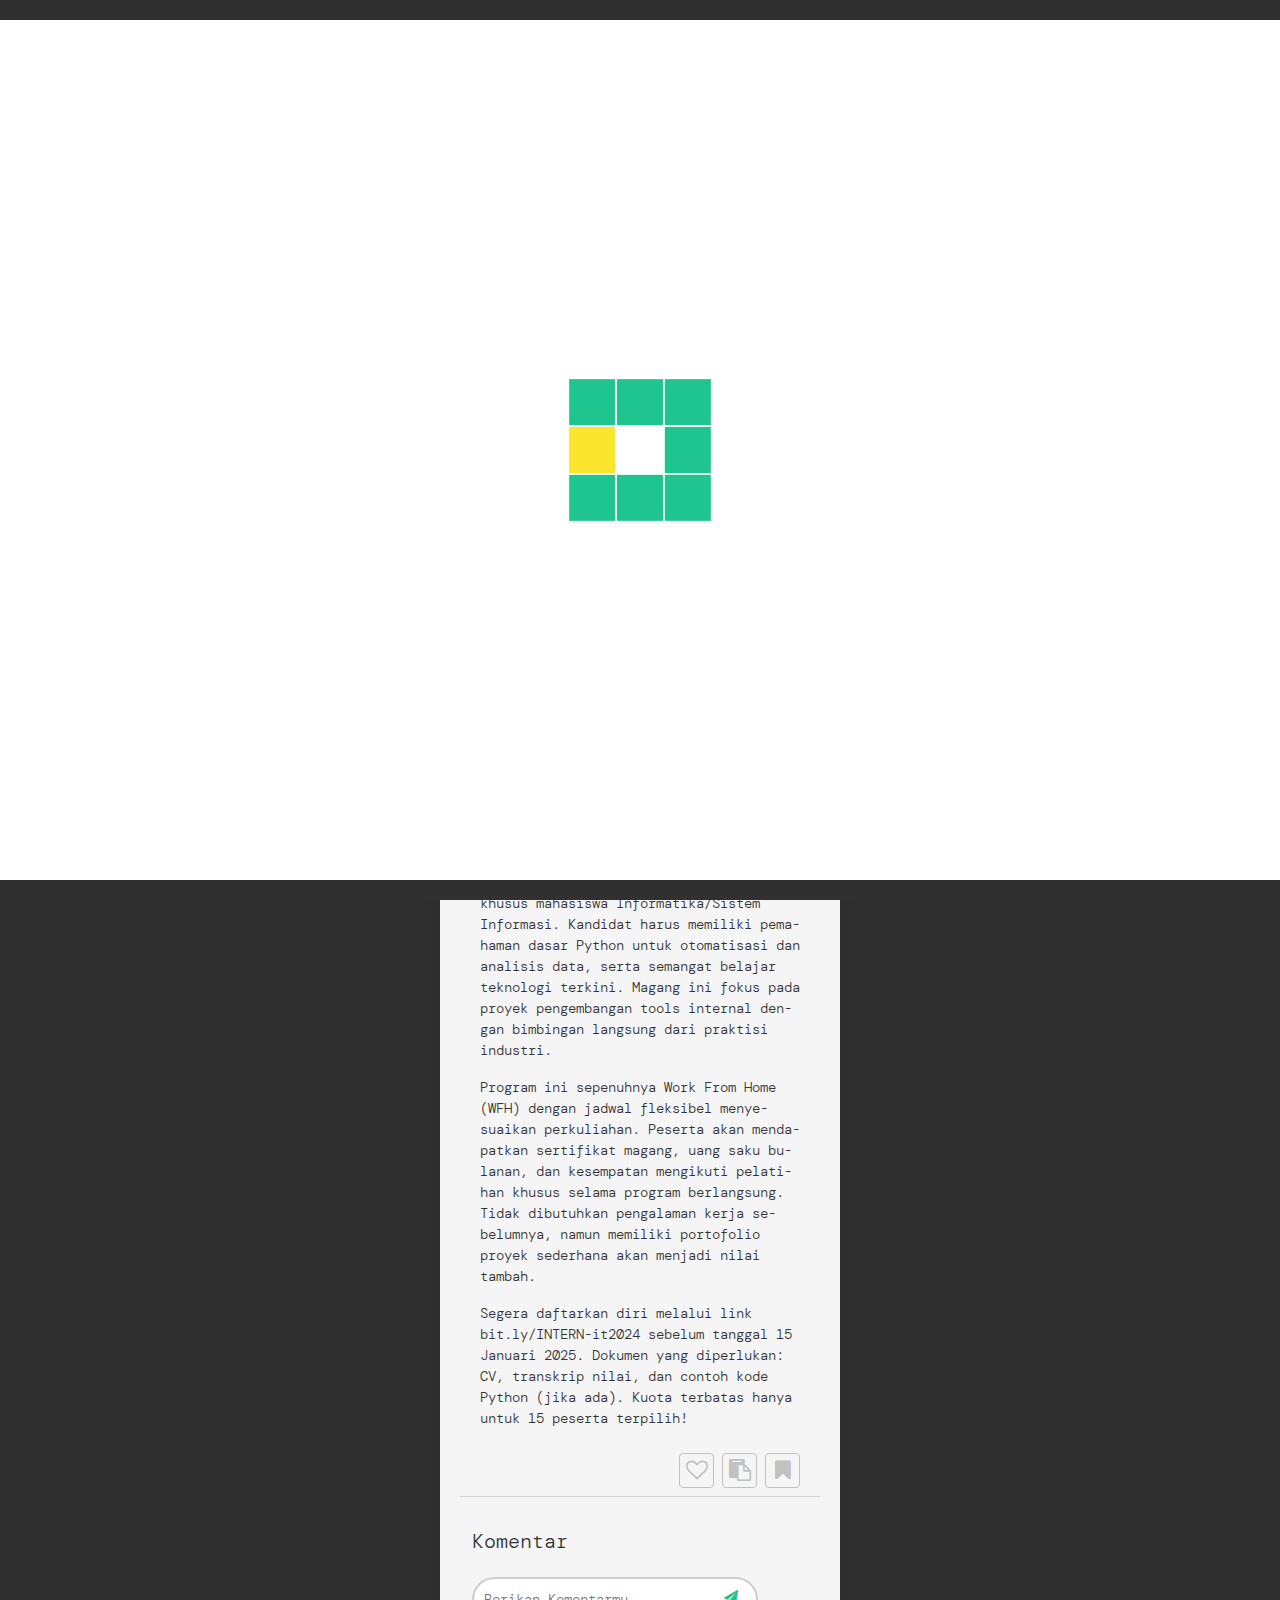
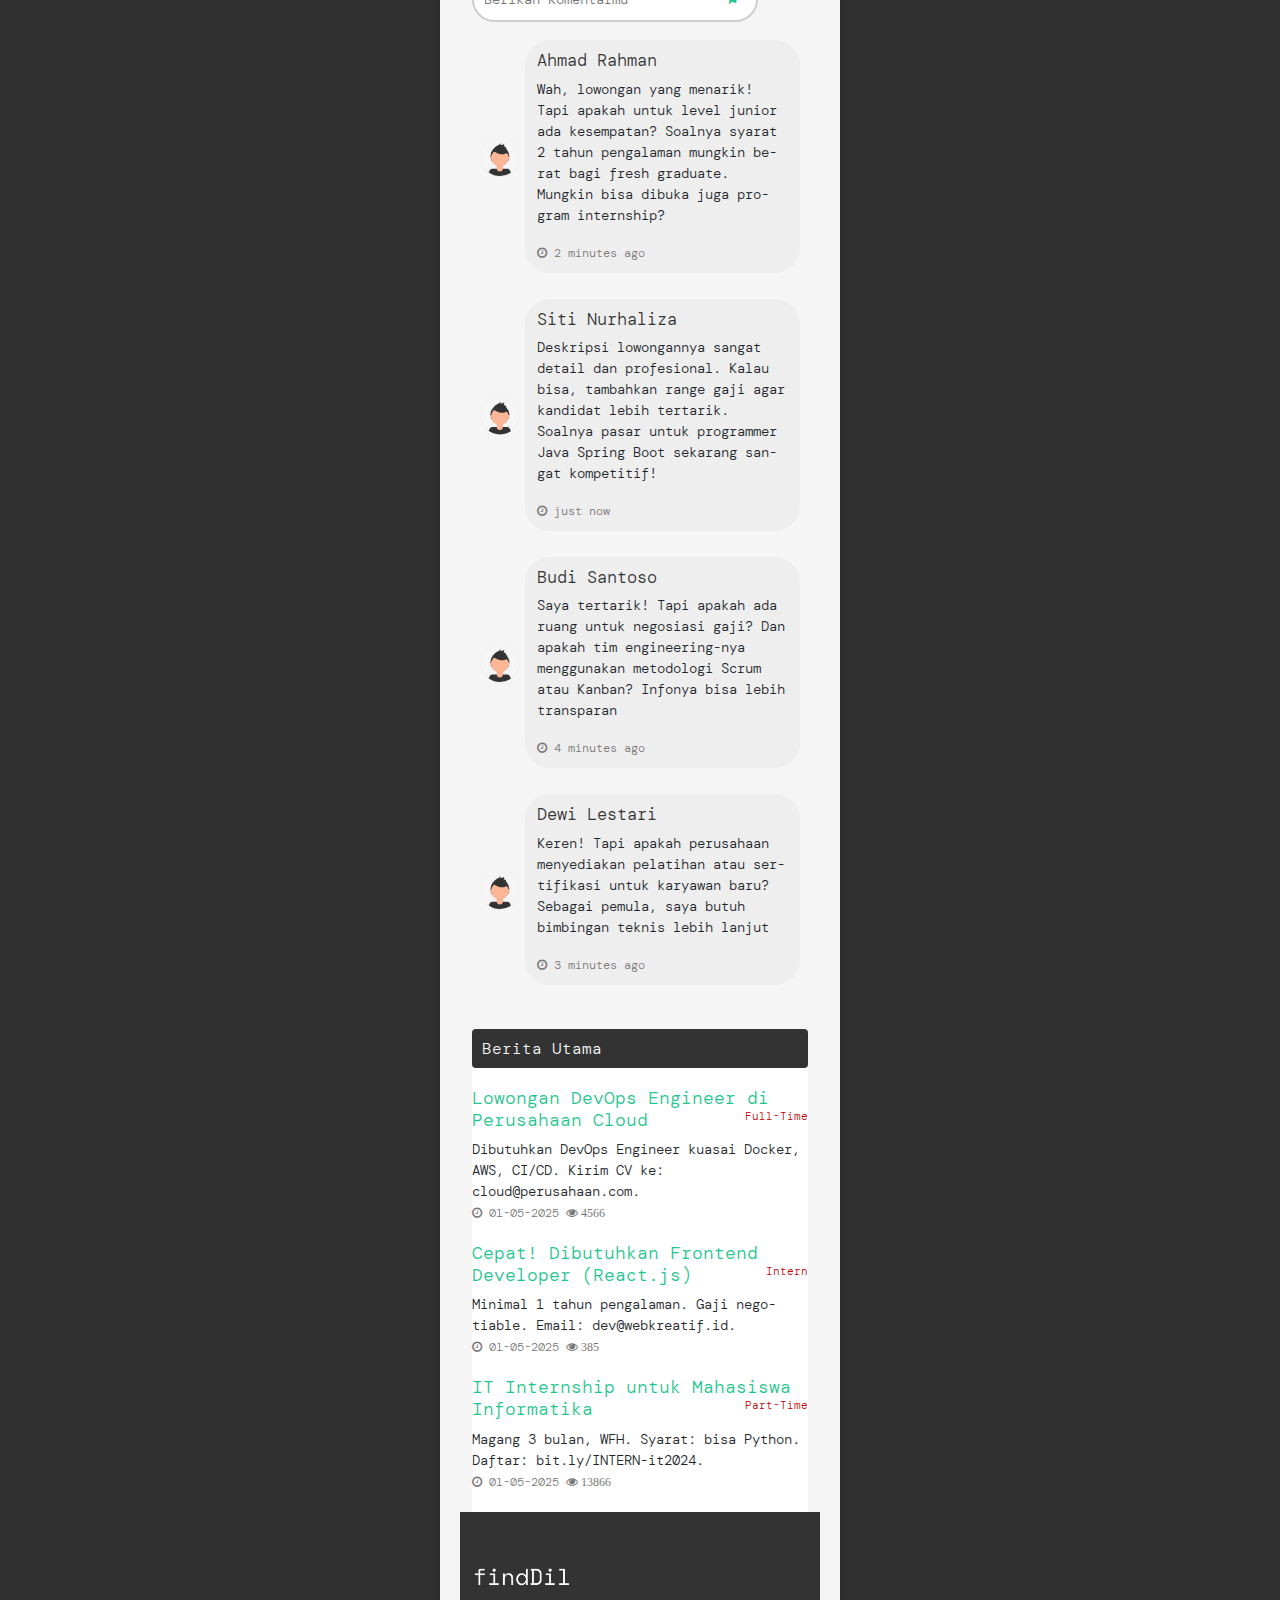
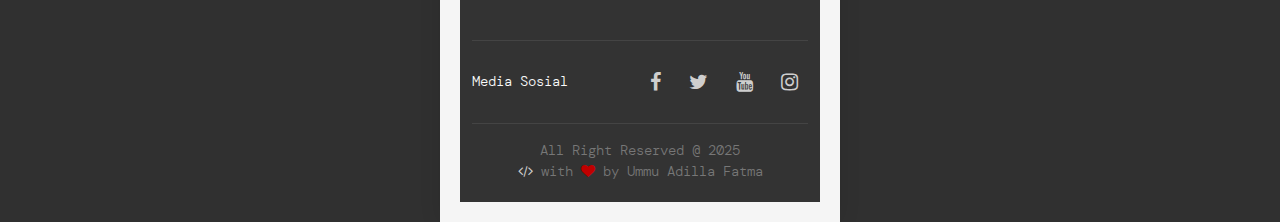
<file: pages/news9.html>
<!DOCTYPE html>
<html lang="en">

<head>
    <meta charset="UTF-8">
    <meta http-equiv="X-UA-Compatible" content="IE=edge">
    <meta name="viewport" content="width=device-width, initial-scale=1.0">
    <meta name="theme-color" content="#1FC58E">
    <link rel="stylesheet" href="../css/bootstrap.min.css">
    <link rel="stylesheet" href="../css/font-awesome.min.css">
    <link rel="stylesheet" href="../css/style.css">

    <title>Berita</title>
</head>

<body>

   <!-- start navbar section -->
   <div class="mobile-wrapper">
    <div class="content-container">
    <nav class="navbar navbar-expand-md bg-black">
        <div class="container-fluid">
            <a class="navbar-brand ps-2" href="../index.html">
                <img src="../imgs/findilrm.png" class="logo">
              </a>
            <button class="navbar-toggler ms-auto" 
                    type="button"
                    data-bs-toggle="collapse" 
                    data-bs-target="#navbarContent" 
                    aria-controls="navbarContent" 
                    aria-expanded="false" 
                    aria-label="Toggle navigation">
              <i class="fa fa-bars lighterGray"></i>
            </button>
            <div class="collapse navbar-collapse" id="navbarContent">
                <ul class="navbar-nav me-auto">
                    <li class="nav-item">
                        <a class="nav-link active" href="#"></a>
                    </li>
                </ul>

                <ul class="navbar-nav">
                    <li class="nav-item dropdown">
                        <a class="nav-link dropdown-toggle" href="#" id="navbarDropdown" role="button" data-bs-toggle="dropdown">
                            <i class="fa fa-language"></i>
                        </a>
                        <ul class="dropdown-menu dropdown-menu-end">
                            <li><a class="dropdown-item" href="#">EN</a></li>
                            <li><a class="dropdown-item" href="#">AR</a></li>
                            <li><a class="dropdown-item" href="#">DE</a></li>
                            <li><a class="dropdown-item" href="#">FR</a></li>
                        </ul>
                    </li>
                    <li class="nav-item">
                        <a href="login.html" class="nav-link">LOGIN</a>
                    </li>
                    <li class="nav-item">
                        <a href="profile.html" class="nav-link">ME

                        </a>
                    </li>
                </ul>

            </div>
        </div>
    </nav>
    <!-- end navbar section -->


    <!-- haeder -->
    <div class="searchBar  ">
        <div class="cusContainer">
            <div class="row ">
                <div class="col-md-12">
                    <div class="d-flex shadow-sm justify-content-between align-items-center breaking-news ">
                        <div class="d-flex flex-row flex-grow-1 flex-fill justify-content-center py-2 text-white px-1 news"><span class="d-flex align-items-center">Terbaru</span></div>
                        <marquee class="news-scroll" behavior="scroll" direction="left" onmouseover="this.stop();" onmouseout="this.start();"> <a href="#">AI chatbot hukum kini resmi digunakan di pengadilan Indonesia. Bantu percepat analisis kasus.</a>
                            <span class="dot"></span>
                            <a href="#">OpenAI rilis model AI terbaru, klaim lebih cepat dan hemat energi. Tersedia untuk enterprise mulai Q1 2025.</a>
                            <span class="dot"></span>
                            <a href="#">Startup lokal raih pendanaan Rp50 miliar untuk pengembangan teknologi generative AI.</a>
                            <span class="dot"></span>
                            <a href="#">Peneliti kembangkan AI pendeteksi kanker dengan akurasi 95%. Uji coba dimulai 2025.</a>
                            <span class="dot"></span>

                        </marquee>
                    </div>
                </div>
            </div>



        </div>

    </div>
    <!-- header -->

    <section class="fresh  ">
        <div class="container-fluid">

            <div class="row">
                <div class="col-lg-9 col-md-8 mt-3 ">
                    <div class="row">
                        <div class="col-lg-12 one-post">
                            <img class="ind-news" src="../imgs/k1.jpg" alt="">
                            <h1 class="mt-3">IT Internship untuk Mahasiswa Informatika (Part-Time)</h1>
                            <p> <span class="content-time"><i class="fa fa-clock-o"></i> 10 minutes ago <i class="fa fa-eye"> 43528</i></span></p>
                            <p>Perusahaan teknologi digital membuka program magang part-time selama 3 bulan khusus mahasiswa Informatika/Sistem Informasi. Kandidat harus memiliki pemahaman dasar Python untuk otomatisasi dan analisis data, serta semangat belajar teknologi terkini. Magang ini fokus pada proyek pengembangan tools internal dengan bimbingan langsung dari praktisi industri.</p>
                            <p>Program ini sepenuhnya Work From Home (WFH) dengan jadwal fleksibel menyesuaikan perkuliahan. Peserta akan mendapatkan sertifikat magang, uang saku bulanan, dan kesempatan mengikuti pelatihan khusus selama program berlangsung. Tidak dibutuhkan pengalaman kerja sebelumnya, namun memiliki portofolio proyek sederhana akan menjadi nilai tambah.</p>
                            <p>Segera daftarkan diri melalui link bit.ly/INTERN-it2024 sebelum tanggal 15 Januari 2025. Dokumen yang diperlukan: CV, transkrip nilai, dan contoh kode Python (jika ada). Kuota terbatas hanya untuk 15 peserta terpilih!</p>

                            <div class="like-share float-end mt-2 mb-2">
                                <a href="" class="" data-bs-toggle="tooltip" title="love it"><i class="fa fa-heart-o "></i></a>
                                <a id="clipcopy" href="#" class="" data-bs-toggle="tooltip" title="copy to clipboard"><i class="fa fa-clipboard"></i></a>
                                <a href="" class="" data-bs-toggle="tooltip" title="save for later"><i class="fa fa-bookmark"></i></a>
                            </div>
                        </div>
                        <hr class="ml-2 mr-2">
                    </div>

                    <div class="comment-box mt-3 mb-3">
                        <h5 class="color-black">Komentar</h5>
                        <div class="comment-input mt-4">
                            <span><i class="fa fa-send"></i></span>
                            <input type="text" name="" placeholder="Berikan Komentarmu" id="">
                        </div>
                        <div class="all-comments">
                            <div class="comment-body p-2">
                                <img src="../imgs/avatar.svg" alt="">
                                <div class="">
                                    <h6>Ahmad Rahman</h6>
                                    <p>Wah, lowongan yang menarik! Tapi apakah untuk level junior ada kesempatan? Soalnya syarat 2 tahun pengalaman mungkin berat bagi fresh graduate. Mungkin bisa dibuka juga program internship?</p>
                                    <span> <i class="fa fa-clock-o"></i> 2 minutes ago</span>
                                </div>
                            </div>
                            <div class="comment-body p-2">
                                <img src="../imgs/avatar.svg" alt="">
                                <div class="">
                                    <h6>Siti Nurhaliza</h6>
                                    <p>Deskripsi lowongannya sangat detail dan profesional. Kalau bisa, tambahkan range gaji agar kandidat lebih tertarik. Soalnya pasar untuk programmer Java Spring Boot sekarang sangat kompetitif!</p>
                                    <span> <i class="fa fa-clock-o"></i> just now </span>
                                </div>
                            </div>
                            <div class="comment-body p-2">
                                <img src="../imgs/avatar.svg" alt="">
                                <div class="">
                                    <h6>Budi Santoso</h6>
                                    <p>Saya tertarik! Tapi apakah ada ruang untuk negosiasi gaji? Dan apakah tim engineering-nya menggunakan metodologi Scrum atau Kanban? Infonya bisa lebih transparan</p>
                                    <span> <i class="fa fa-clock-o"></i>  4 minutes ago</span>
                                </div>
                            </div>
                            <div class="comment-body p-2">
                                <img src="../imgs/avatar.svg" alt="">
                                <div class="">
                                    <h6>Dewi Lestari</h6>
                                    <p>Keren! Tapi apakah perusahaan menyediakan pelatihan atau sertifikasi untuk karyawan baru? Sebagai pemula, saya butuh bimbingan teknis lebih lanjut</p>
                                    <span> <i class="fa fa-clock-o"></i>  3 minutes ago</span>
                                </div>
                            </div>
                        </div>

                    </div>
                </div>

                <!-- side bar -->
                <div class="col-lg-3 col-md-4">
                    <div class="read">
                        <h5 class="side-title">Berita Utama</h5>

                        <div class="ind-content">
                            <h6 class="content-heading"><a href="news7.html">Lowongan DevOps Engineer di Perusahaan Cloud</a> <span class="ind-cat">Full-Time</span></h6>
                            <p class="content-text">Dibutuhkan DevOps Engineer kuasai Docker, AWS, CI/CD. Kirim CV ke: cloud@perusahaan.com.</p>
                            <span class="content-time"><i class="fa fa-clock-o"></i> 01-05-2025 <i class="fa fa-eye"> 4566</i></span>

                        </div>
                        <div class="ind-content">
                            <h6 class="content-heading"><a href="news8.html">Cepat! Dibutuhkan Frontend Developer (React.js)</a> <span class="ind-cat">Intern</span></h6>
                            <p class="content-text">Minimal 1 tahun pengalaman. Gaji negotiable. Email: dev@webkreatif.id.</p>
                            <span class="content-time"><i class="fa fa-clock-o"></i> 01-05-2025 <i class="fa fa-eye"> 385</i></span>

                        </div>
                        <div class="ind-content">
                            <h6 class="content-heading"><a href="#">IT Internship untuk Mahasiswa Informatika</a> <span class="ind-cat">Part-Time</span></h6>
                            <p class="content-text">Magang 3 bulan, WFH. Syarat: bisa Python. Daftar: bit.ly/INTERN-it2024.</p>
                            <span class="content-time"><i class="fa fa-clock-o"></i> 01-05-2025 <i class="fa fa-eye"> 13866</i></span>
                        </div>
                    </div>

                </div>

            </div>




        </div>
    </section>


    <section class="footer ">
        <div class="container-fluid">
            <div class="row">
                <div class="col-sm-4">
                    <ul>
                        <li><img src="../imgs/findilrm.png" alt=""></li>
                    </ul>
                </div>
            </div>
            <hr>
            <div class="row">
                <div class="d-flex flex-wrap justify-content-between align-items-center">
                    <span>Media Sosial</span>
                    <div class="justify-content-end">
                        <a class="social" href=""><i class="fa fa-facebook"></i></a>
                        <a class="social" href=""><i class="fa fa-twitter"></i></a>
                        <a class="social" href=""><i class="fa fa-youtube"></i></a>
                        <a class="social" href=""><i class="fa fa-instagram"></i></a>
                    </div>
                </div>
            </div>
            <hr>
            <div class="row tail text-center f-size-sm">
                <p>All Right Reserved @ 2025</p>
                <p><i class="fa fa-code code"></i> with <i class="fa fa-heart heart"></i> by Ummu Adilla Fatma</p>
            </div>

        </div>

    </section>



    <div class="top">
        <a class="" id="toTop" href="#"><i class="fa fa-arrow-up  totop-btn"></i></a>
    </div>
    <div id="loading">

    </div>


    <input id='hidden' class="d-none" type="text">

</div>
</div>
    <script src="../js/popper.js"></script>
    <script src="../js/bootstrap.min.js"></script>
    <script src="../js/main.js"></script>

    <script>
        let copyContent = document.getElementById('clipcopy');
        copyContent.onclick = function() {
            let url = window.location.href;
            let input = document.getElementById('hidden');
            input.value = url;
            input.select();
            /* For mobile devices */
            input.setSelectionRange(0, 99999);
            input.select();
            document.execCommand("copy");
            /* Alert the copied text */
            alert("Copied url : " + url);
        };
    </script>
</body>

</html>
</file>
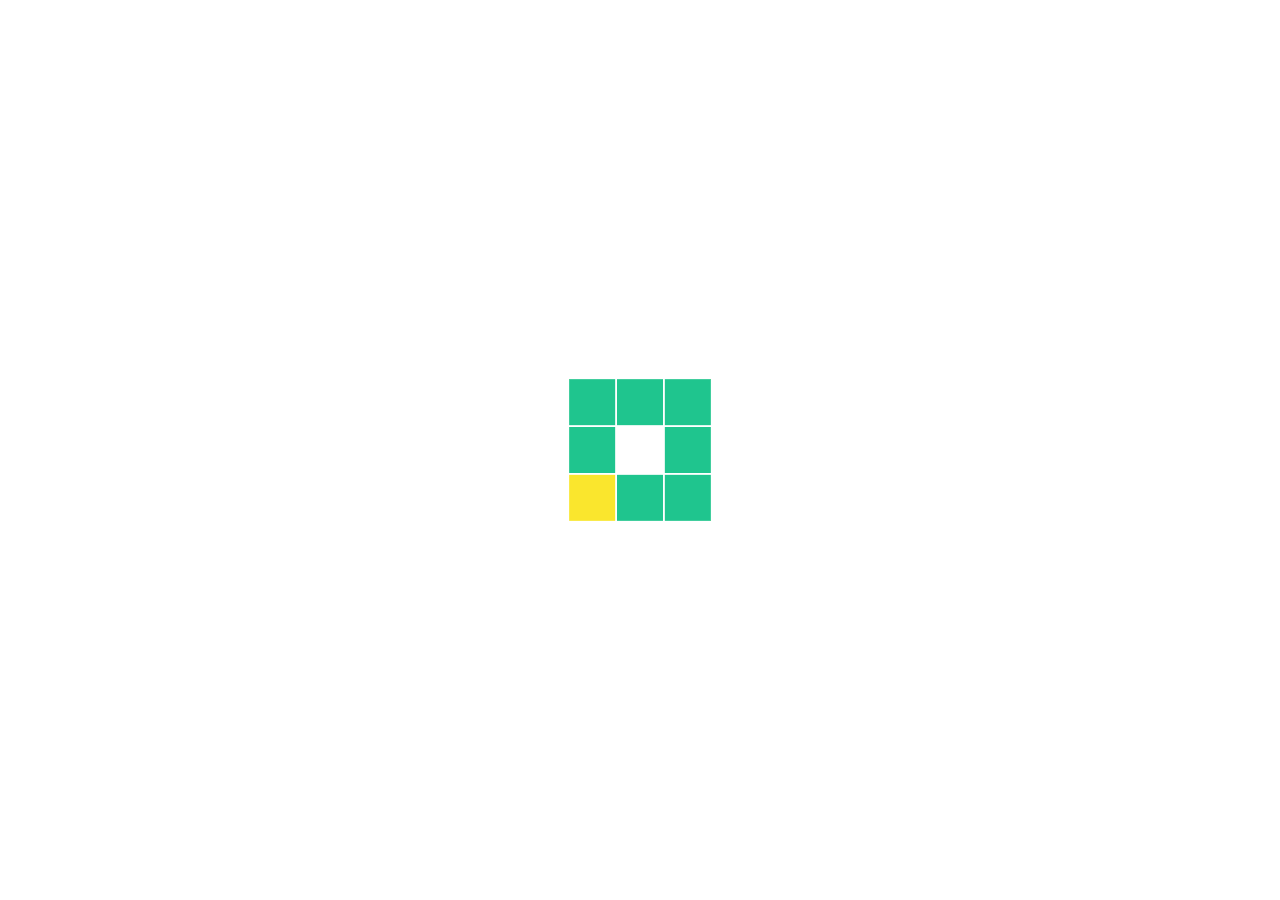
<file: pages/pageNotFound.html>
<!DOCTYPE html>
<html lang="en">

<head>
    <meta charset="UTF-8">
    <meta http-equiv="X-UA-Compatible" content="IE=edge">
    <meta name="viewport" content="width=device-width, initial-scale=1.0">
    <meta name="theme-color" content="#c00000">
    <title>404</title>
    <link rel="stylesheet" href="../css/bootstrap.min.css">
    <link rel="stylesheet" href="../css/font-awesome.min.css">
    <link rel="stylesheet" href="../css/style.css">
</head>

<body>
    <!-- start navbar section -->
    <nav class="navbar fixed-top navbar-expand-md  bg-black">
        <div class="container-fluid">
            <a href="../index.html"><img src="../logo/logo-mini.png" class="logo" alt=""></a>
            <button class="navbar-toggler" type="button" data-bs-toggle="collapse" data-bs-target="#navbarNavDropdown" aria-controls="navbarNavDropdown" aria-expanded="false" aria-label="Toggle navigation">
              <i class="fa fa-bars lighterGray menu-bar"></i>
            </button>
            <div class="collapse navbar-collapse justify-content-between " id="navbarNavDropdown">
                <ul class="navbar-nav">
                    <li class="nav-item">
                        <a class="nav-link " href="../index.html">HOME</a>
                    </li>
                    <li class="nav-item">
                        <a class="nav-link" href="#">SCIENCE</a>
                    </li>
                    <li class="nav-item">
                        <a class="nav-link" href="#">TECH</a>
                    </li>
                    <li class="nav-item">
                        <a class="nav-link" href="#">VIDEO</a>
                    </li>
                    <li class="nav-item">
                        <a class="nav-link" href="#">POLITIC</a>
                    </li>
                    <li class="nav-item">
                        <a class="nav-link" href="#">ECONOMIE</a>
                    </li>
                    <li class="nav-item">
                        <a class="nav-link" href="#">SPORTS</a>
                    </li>
                    <li class="nav-item dropdown">
                        <a class="nav-link dropdown-toggle" href="#" id="navbarDropdown" role="button" data-bs-toggle="dropdown" aria-expanded="false">
                                OTHER
                            </a>
                        <ul class="dropdown-menu" aria-labelledby="navbarDropdown">
                            <li><a class="dropdown-item" href="#">Arts</a></li>
                            <li><a class="dropdown-item" href="#">Trade</a></li>
                        </ul>
                    </li>
                </ul>

                <ul class="navbar-nav">
                    <li class="nav-item dropdown">
                        <a class="nav-link dropdown-toggle" href="#" id="navbarDropdown" role="button" data-bs-toggle="dropdown" aria-expanded="false">
                            <i class="fa fa-language"></i>
                        </a>
                        <ul class="dropdown-menu" aria-labelledby="navbarDropdown">
                            <li><a class="dropdown-item" href="#">EN</a></li>
                            <li><a class="dropdown-item" href="#">AR</a></li>
                        </ul>
                    </li>
                    <li class="nav-item">
                        <a href="login.html" class="nav-link">LOGIN</a>
                    </li>
                    <li class="nav-item">
                        <a href="profile.html" class="nav-link">ME

                        </a>
                    </li>
                </ul>

            </div>
        </div>
    </nav>
    <!-- end navbar section -->
    <div class="not-found  section d-flex justify-content-center align-items-center ">
        <div class="cusContainer ">
            <h1 class="fw700 color-warn">OOOPS</h1>
            <h6 class="pb-2 color-lGray">We couldn't find this page</h6>
            <img class="img-fluid " src="../imgs/404.svg" alt="">
        </div>
    </div>


    <div class="top">
        <a id="toTop" href="#"><i class="fa fa-arrow-up totop-btn"></i></a>
    </div>

    <div id="loading">

    </div>

    <script src="../js/popper.js"></script>
    <script src="../js/bootstrap.min.js"></script>
    <script src="../js/main.js"></script>
</body>

</html>
</file>
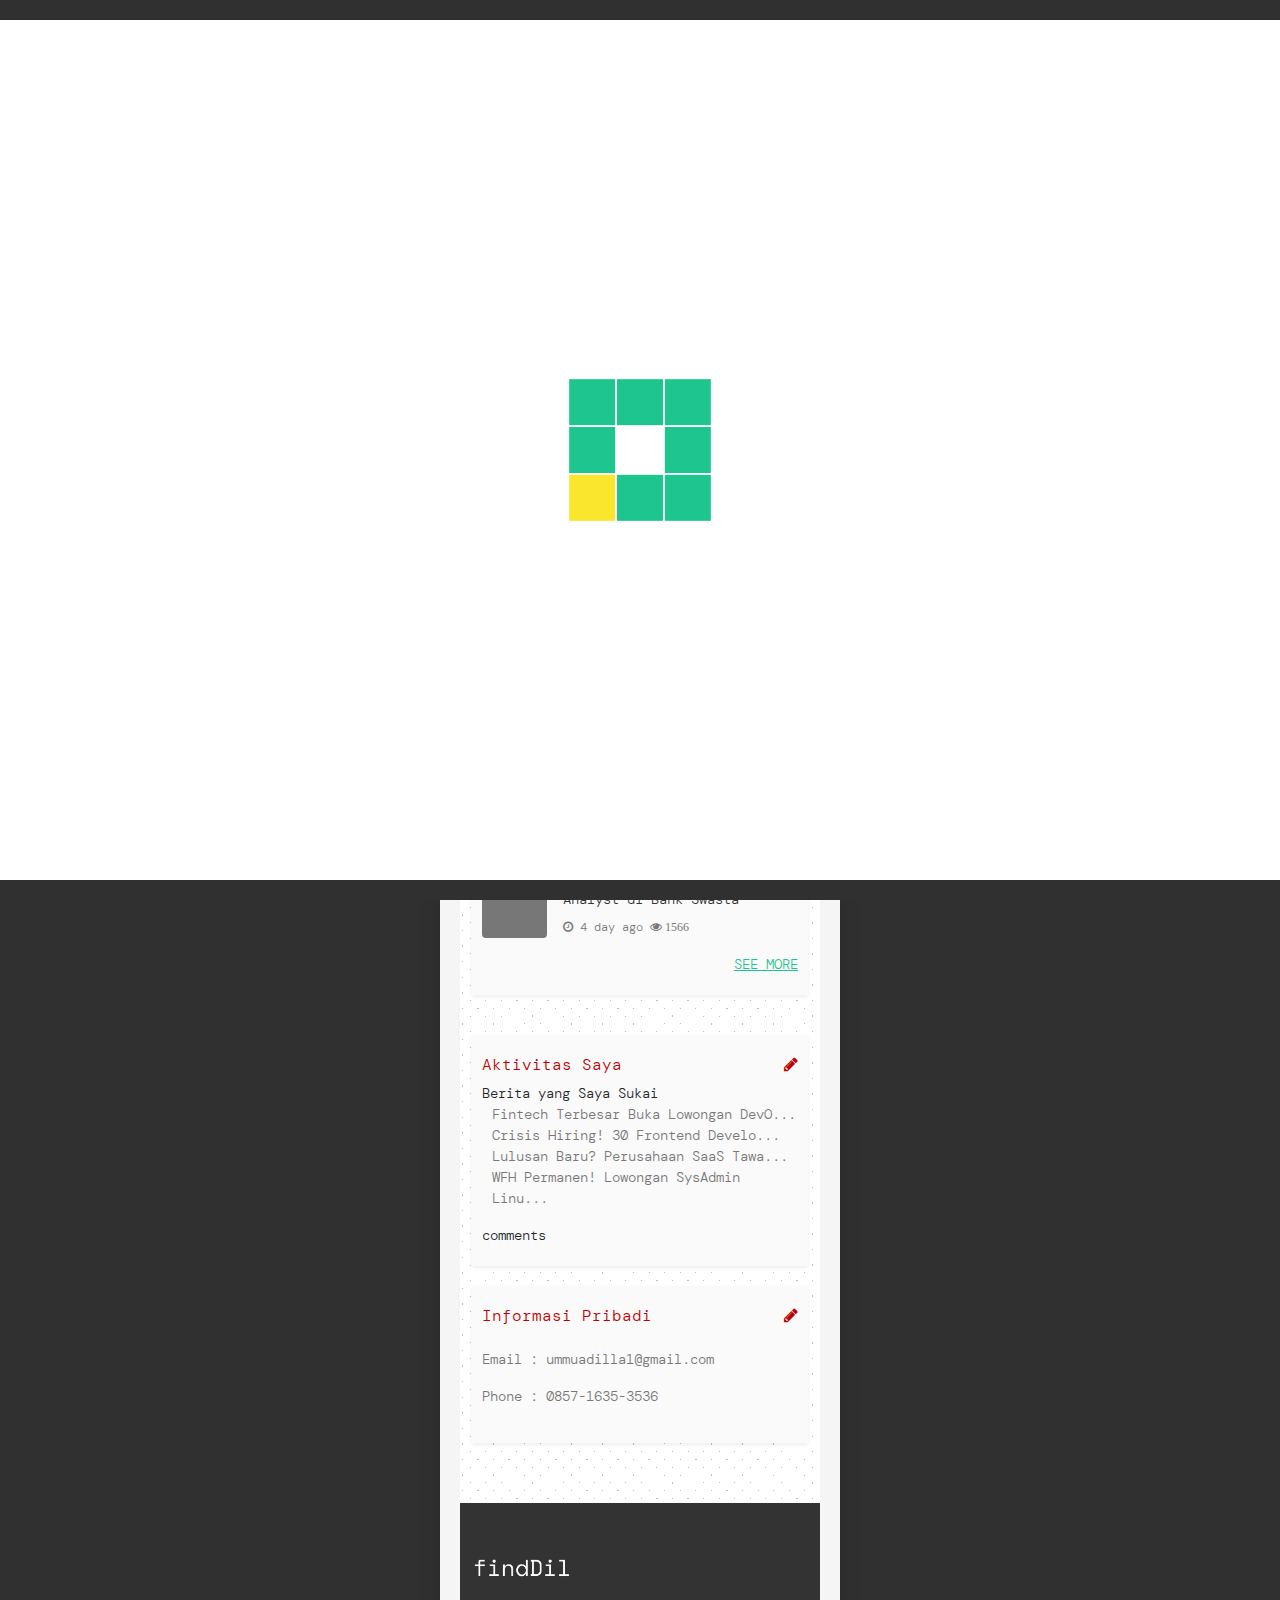
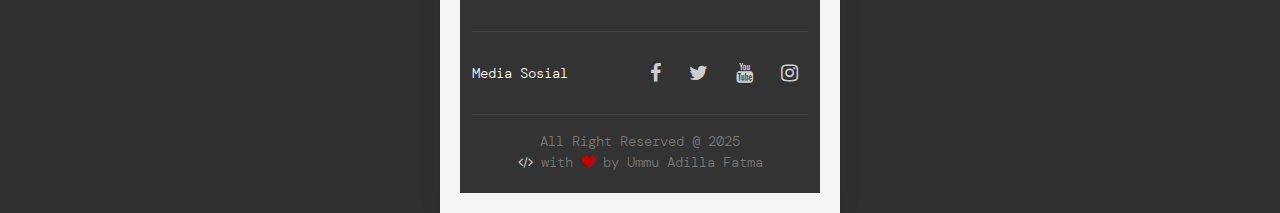
<file: pages/profile.html>
<!DOCTYPE html>
<html lang="en">

<head>
    <meta charset="UTF-8">
    <meta http-equiv="X-UA-Compatible" content="IE=edge">
    <meta name="viewport" content="width=device-width, initial-scale=1.0">
    <title>PROFILE</title>
    <meta name="theme-color" content="#1FC58E">
    <link rel="stylesheet" href="../css/bootstrap.min.css">
    <link rel="stylesheet" href="../css/font-awesome.min.css">
    <link rel="stylesheet" href="../css/style.css">
</head>

<body>
    <!-- start navbar section -->
    <div class="mobile-wrapper">
        <div class="content-container">
        <nav class="navbar navbar-expand-md bg-black">
            <div class="container-fluid">
                <a class="navbar-brand ps-2" href="../index.html">
                    <img src="../imgs/findilrm.png" class="logo">
                  </a>
                <button class="navbar-toggler ms-auto" 
                        type="button"
                        data-bs-toggle="collapse" 
                        data-bs-target="#navbarContent" 
                        aria-controls="navbarContent" 
                        aria-expanded="false" 
                        aria-label="Toggle navigation">
                  <i class="fa fa-bars lighterGray"></i>
                </button>
                <div class="collapse navbar-collapse" id="navbarContent">
                    <ul class="navbar-nav me-auto">
                        <li class="nav-item">
                            <a class="nav-link active" href="#"></a>
                        </li>
                    </ul>
    
                    <ul class="navbar-nav">
                        <li class="nav-item dropdown">
                            <a class="nav-link dropdown-toggle" href="#" id="navbarDropdown" role="button" data-bs-toggle="dropdown">
                                <i class="fa fa-language"></i>
                            </a>
                            <ul class="dropdown-menu dropdown-menu-end">
                                <li><a class="dropdown-item" href="#">EN</a></li>
                                <li><a class="dropdown-item" href="#">AR</a></li>
                                <li><a class="dropdown-item" href="#">DE</a></li>
                                <li><a class="dropdown-item" href="#">FR</a></li>
                            </ul>
                        </li>
                        <li class="nav-item">
                            <a href="login.html" class="nav-link">LOGIN</a>
                        </li>
                        <li class="nav-item">
                            <a href="profile.html" class="nav-link">ME
    
                            </a>
                        </li>
                    </ul>
    
                </div>
            </div>
        </nav>
        <!-- end navbar section -->

    <div class="profile">
        <div class="container">
            <div class="cover shadow-sm">
                <div class="edit-cover">
                    <button class="btn bg-lighterGray f-size-sm"> <i class="fa fa-camera "></i> edit cover</button>
                </div>
                <div class="avatar">
                    <img src="../imgs/avatar.svg" alt="" class="avatar-img ">
                    <span class="change-pic"><i class="fa fa-camera"></i></span>
                    <br>
                    <h4 class="text-center mt-2">Ummu Adilla</h4>
                </div>
            </div>
            <div class="information section ">
                <div class="row">
                    <div class="col-lg-8 ">
                        <div class="posts shadow-sm">
                            <h6 class="color-warn "><span class="border-left"> </span>Berita Disimpan</h6>
                            <div class="corona-content d-flex align-items-center ind-content pt-3 pb-3">
                                <div class="flex-shrink-0">
                                    <img class="corona-img " src="../imgs/card1.png" alt="">
                                </div>
                                <div class="flex-grow-1 ms-3">
                                    <a class="color-main corona-link-2 f-size-sm" href="news3.html">
                                        <h6 class="f-size-sm ">Rekrutmen Data Scientist untuk Startup HealthTech</h6>
                                    </a>
                                    <span class="content-time"><i class="fa fa-clock-o"></i> 1 day ago <i class="fa fa-eye"> 1566</i></span>
                                </div>
                            </div>
                            <div class="corona-content d-flex align-items-center ind-content pt-3 pb-3">
                                <div class="flex-shrink-0">
                                    <img class="corona-img " src="../imgs/card4.png" alt="">
                                </div>
                                <div class="flex-grow-1 ms-3">
                                    <a class="color-main corona-link-2 f-size-sm" href="news4.html">
                                        <h6 class="f-size-sm ">Dibutuhkan Web Developer untuk Proyek E-Government</h6>
                                    </a>
                                    <span class="content-time"><i class="fa fa-clock-o"></i> 4 day ago <i class="fa fa-eye"> 1566</i></span>
                                </div>
                            </div>
                            <div class="corona-content d-flex align-items-center ind-content pt-3 pb-3">
                                <div class="flex-shrink-0">
                                    <img class="corona-img " src="../imgs/card2.png" alt="">
                                </div>
                                <div class="flex-grow-1 ms-3">
                                    <a class="color-main corona-link-2 f-size-sm" href="news5.html">
                                        <h6 class="f-size-sm ">Lowongan Cyber Security Analyst di Bank Swasta</h6>
                                    </a>
                                    <span class="content-time"><i class="fa fa-clock-o"></i> 4 day ago <i class="fa fa-eye"> 1566</i></span>
                                </div>
                            </div>
                            <a class="color-main f-size-sm float-end" href="">SEE MORE</a>
                            <br>

                        </div>
                    </div>
                    <div class="col-lg-4 ">

                        <div class="activity shadow-sm">
                            <h6 class="color-warn">Aktivitas Saya<span class="float-end pointer"><i class="fa fa-pencil"></i></span></h6>
                            <p class="f-size-sm ">Berita yang Saya Sukai</p>
                            <ul class="f-sixe-sm">
                                <li>
                                    <a href="">Fintech Terbesar Buka Lowongan DevO...</a>
                                </li>
                                <li>
                                    <a href="">Crisis Hiring! 30 Frontend Develo...</a>
                                </li>
                                <li>
                                    <a href="">Lulusan Baru? Perusahaan SaaS Tawa...</a>
                                </li>
                                <li>
                                    <a href="">WFH Permanen! Lowongan SysAdmin Linu...</a>
                                </li>
                            </ul>
                            <p class="f-size-sm">comments</p>
                        </div>
                        <div class="info shadow-sm">
                            <h6 class="color-warn">Informasi Pribadi<span class="float-end pointer"><i class="fa fa-pencil"></i></span></h6>
                            <div class="info-field mt-4 color-dGray f-size-sm">
                                <p>Email : ummuadilla1@gmail.com</p>
                                <p>Phone : 0857-1635-3536</p>
                            </div>
                        </div>
                    </div>
                </div>
            </div>
        </div>
    </div>



    <section class="footer ">
        <div class="container-fluid">
            <div class="row">
                <div class="col-sm-4">
                    <ul>
                        <li><img src="../imgs/findilrm.png" alt=""></li>
                    </ul>
                </div>
            </div>
            <hr>
            <div class="row">
                <div class="d-flex flex-wrap justify-content-between align-items-center">
                    <span>Media Sosial</span>
                    <div class="justify-content-end">
                        <a class="social" href=""><i class="fa fa-facebook"></i></a>
                        <a class="social" href=""><i class="fa fa-twitter"></i></a>
                        <a class="social" href=""><i class="fa fa-youtube"></i></a>
                        <a class="social" href=""><i class="fa fa-instagram"></i></a>
                    </div>
                </div>
            </div>
            <hr>
            <div class="row tail text-center f-size-sm">
                <p>All Right Reserved @ 2025</p>
                <p><i class="fa fa-code code"></i> with <i class="fa fa-heart heart"></i> by Ummu Adilla Fatma</p>
            </div>

        </div>

    </section>
    <div class="top">
        <a id="toTop" href="#"><i class="fa fa-arrow-up totop-btn"></i></a>
    </div>
    <div id="loading">

    </div>
</div>
</div>
    <script src="../js/popper.js"></script>
    <script src="../js/bootstrap.min.js"></script>
    <script src="../js/main.js"></script>
</body>

</html>
</file>
<file: css/style.css>
/* start style.css
    1-5-2021
*/
    /* css varibles */
    
     :root {
        --mainColor: #1FC58E;
        --secColor: #fae62d;
        --cusBlack: #333;
        --darkGray: #777;
        --lightGray: rgb(206, 206, 206);
        --lighterGray: #fafafa;
        --warning: #c00000;
        --sectionP: 40px;
        --sFont: 14px;
        --fw700: 700;
        --a: #71eea6;
        --b: rgb(87, 104, 243);
        --c: rgb(12, 19, 15);
        --d: rgb(223, 245, 236);
        --e: rgb(86, 111, 111);
    }
    
    * {
        box-sizing: border-box;
    }

    .content-container {
        padding: 20px;
        position: relative;
        z-index: 1;
        background: #f5f5f5;
        min-height: calc(100vh - 40px); /* Account for padding */
      }

    /* Apply mobile styles regardless of screen size */
    .mobile-wrapper {
    width: 400px;
    margin: 0 auto;
    font-size: 14px; /* Smaller text for mobile */
    background: #f5f5f5; /* Light grey background */
    min-height: 100vh;
    position: relative;
    overflow: hidden;
    box-shadow: 0 0 20px rgba(0,0,0,0.1);
    }
  
  /* Fix text overflow */
    .mobile-wrapper * {
    word-wrap: break-word;
    hyphens: auto;
    }

    .mobile-wrapper .row {
        flex-direction: column;
    }

    .mobile-wrapper [class^="col-"] {
        width: 100% !important;
    }

    .mobile-wrapper::before,
.mobile-wrapper::after {
  content: "";
  position: fixed;
  left: 0;
  right: 0;
  height: 20px;
  background: #303030;
  z-index: 2;
}

.mobile-wrapper::before {
  top: 0;
}

.mobile-wrapper::after {
  bottom: 0;
}

   

  

      
    
    
    @font-face {
        font-family: myFont;
        src: url('../fonts/DMMono-Light.ttf')
    }
    
    html,
    body {
        background-color: #303030;
        font-family: myFont;
        scroll-behavior: smooth;
    }
    
     ::selection {
        /* Change highlight background color to cusBlack */
        background: var(--cusBlack);
        /* Change highlight text color to mainC0lor */
        color: var(--mainColor);
    }
    
    .totop-btn {
        display: none;
        position: fixed;
        bottom: 15px;
        right: 15px;
        padding: 10px;
        background: #1FC58E;
        border-radius: 50%;
        color: #FFF;
        transition: .4s;
    }
    
    .totop-btn:hover {
        bottom: 17px;
        right: 17px;
        padding: 12px;
        color: var(--secColor);
    }
    
    .pointer {
        cursor: pointer;
    }
    
    .bg-main {
        background-color: var(--mainColor)
    }
    
    .color-main {
        color: var(--mainColor);
    }
    
    .bg-sec {
        background-color: var(--secColor)
    }
    
    .bg-black {
        background-color: var(--cusBlack)
    }
    
    .color-black {
        color: var(--cusBlack)
    }
    
    .bg-dGray {
        background-color: var(--darkGray)
    }
    
    .color-dGray {
        color: var(--darkGray)
    }
    
    .bg-lGray {
        background-color: var(--lightGray)
    }
    
    .color-lGray {
        color: var(--lightGray)
    }
    
    .bg-warn {
        background-color: var(--warning)
    }
    
    .color-warn {
        color: var(--warning);
    }
    
    .bg-lighterGray {
        background-color: var(--lighterGray);
    }
    
    .lighterGray {
        color: var(--lighterGray);
    }
    
    .section {
        padding-top: var(--sectionP);
        padding-bottom: var(--sectionP);
    }
    
    .radius-5 {
        border-radius: 5px;
    }
    
    .f-size-sm {
        font-size: 14px;
    }
    
    .slide-overlay {
        background-color: rgba(51, 51, 51, .80);
        position: absolute;
        left: 0;
        right: 0;
        bottom: 0;
    }
    
    .fw700 {
        font-weight: var(--fw700);
    }
    /* start navbar style */
    
    nav .logo {
        width: 100px;
        height: auto;
    }
    
    .menu-bar {
        font-size: 25px;
    }
    
    nav ul:first-child {
        margin-left: 40px;
    }
    
    @media (max-width:768px) {
        nav ul,
        .dropdown-menu {
            text-align: center;
        }
        nav ul:first-child {
            margin-left: inherit;
        }
        nav ul:first-child li {
            padding: 5px 0;
        }
    }
    
    nav ul li a {
        color: var(--lightGray);
        font-size: 13px;
        transition: .5s;
    }
    
    nav ul li a:hover {
        color: var(--mainColor);
        transition: .5s;
    }
    /* header */
    
    .searchBar {
        margin-top: 55px;
        background: var(--lighterGray);
        padding: 20px 0;
    }
    
   
    
    .searchBar input {
        line-height: 2;
    }
    
    .search-btn {
        background-color: var(--mainColor);
        color: var(--cusBlack);
    }
    
    .search-btn i {
        color: var(--lighterGray);
    }
    
    .dropdown-menu {
        background-color: var(--cusBlack);
    }
    
    .dropdown-menu a {
        color: var(--lightGray);
    }
    
   
    /* header */
    /* braeking news */
    
    .news {
        width: 160px;
        background-color: var(--warning);
    }
    
    .breaking-news {
        background-color: #FFF;
        border-radius: 4px;
    }
    
    .breaking-news div:first-child {
        border-top-left-radius: 4px;
        border-bottom-left-radius: 4px;
    }
    
    .news-scroll a {
        text-decoration: none;
        color: var(--cusBlack);
        line-height: 2;
    }
    
    .dot {
        height: 6px;
        width: 6px;
        margin-left: 3px;
        margin-right: 3px;
        margin-top: 2px !important;
        background-color: var(--warning);
        border-radius: 50%;
        display: inline-block
    }
    /* braeking news */
    /* fresh */
    
    .main-shortcut a {
        display: inline-block;
        padding: 6px 12px;
        text-decoration: none;
        color: var(--lighterGray);
        border-radius: 4px;
        font-size: 13px;
        margin-bottom: 10px;
    }
    
    .main-shortcut a:first-child {
        background-color: var(--mainColor);
    }
    
    .main-shortcut a:nth-child(2) {
        background-color: var(--warning);
    }
    
    
    /* fresh */
    
    .cat {
        position: absolute;
        background: var(--warning);
        color: #FFF;
        font-size: 10px;
        margin-top: 10px;
        padding: 3px 6px;
        border-top-right-radius: 15px;
        border-bottom-right-radius: 15px;
        cursor: pointer;
        transition: all .4s ease-in-out;
    }
    
    .card:hover .cat {
        padding-left: 30px;
    }
    /* fresh */

    /* Page wrapper */

    .page-wrapper {
        padding-left: 10px;
        padding-right: 10px;
        max-width: 1500px;   /* Optional: for centered layout */
        margin: 0 auto;
    }
    

    /* side bar */
    
    .read {
        background: #FFF;
    }
    
    .side-title {
        color: var(--lighterGray);
        font-size: 16px;
        padding: 10px 0 10px 10px;
        margin: 20px 0;
        background: var(--cusBlack);
        border-radius: 4px;
    }
    
    hr {
        background: var(--darkGray);
    }
    
    .ind-content {
        padding: 0 0 20px 0;
    }
    
    .ind-content .content-heading {
        font-size: 18px;
    }
    
    .ind-content .content-heading a {
        text-decoration: none;
        color: var(--mainColor);
    }
    
    .ind-content .content-heading span {
        font-size: 11px;
        float: right;
        color: var(--warning);
        font-weight: 200;
    }
    
    .ind-content .content-text {
        font-size: var(--sFont);
        margin-bottom: 0;
    }
    
    span.content-time {
        font-size: 12px;
        color: var(--darkGray);
    }
    
    .corona-img {
        width: 65px;
        border-radius: 4px;
    }
    
    @media(max-width:288px) {
        .corona-img {
            width: 55px;
        }
    }
    
    .corona-link {
        text-decoration: none;
        transition: .5s;
    }
    
    .corona-link-2 {
        text-decoration: none;
        color: #333;
        transition: .5s;
    }
    
    .corona-link:hover {
        color: var(--warning);
    }
    
    .corona-link-2:hover {
        color: var(--mainColor);
    }
    /* side bar */
    /* start latest news */
    
    .cus-card-body {
        flex: 1 1 auto;
        padding: .5rem .5rem;
    }
    
    .latest .card h6 {
        font-size: 20px;
        color: #000;
    }
    
    .latest .card {
        border: none;
    }
    
    .latest .card p {
        color: var(--darkGray);
        margin-bottom: 0;
    }
    
    .latest .card p span a {
        text-decoration: none;
        color: var(--cusBlack);
    }
    
    .latest .card p span a:hover {
        color: #000;
    }
    
    .latest .latest-title {
        padding: 10px 0;
        background: var(--lighterGray);
        border-radius: 4px;
    }
    
    .border-left {
        border-left: 8px solid;
    }
    
    span.border-left {
        margin-right: 10px;
    }
    /* end latest news */
    /* start get the newsletter section */
    
    .newsletter {
        background: var(--cusBlack);
    }
    
    .newsletter .newsletter-title {
        color: #FFF;
        font-weight: bold;
    }
    
    .newsletter form input {
        margin: 30px 0;
        outline: none;
        border: 1px solid var(--lightGray);
        border-radius: .25rem;
        line-height: 2;
        width: 100%;
        padding: 5px 10px;
    }
    
    .newsletter form button {
        outline: 0;
        background: var(--mainColor);
        transition: .5s;
        color: var(--lighterGray);
    }
    
    .newsletter form button:hover {
        color: var(--secColor);
    }
    
    .newsletter form button:hover i {
        transition: .5s;
        transform: rotate(360deg);
    }
    /* end get the newsletter section */
    /* start download app section */
    
    section.app .store {
        display: flex;
        justify-content: center;
    }
    
    section.app .store img {
        width: 170px;
        height: auto;
    }
    /* end download app section */
    
    section.footer {
        background-color: var(--cusBlack);
        padding: 20px 0;
        color: var(--lighterGray);
    }
    
    section.footer ul {
        list-style: none;
        padding-left: 0;
    }
    
    section.footer ul li a {
        text-decoration: none;
        font-size: var(--sFont);
        color: var(--lightGray);
        transition: .5s;
    }
    
    section.footer ul li a:hover {
        color: var(--mainColor);
    }
    
    section.footer ul li img {
        width: 100px;
        padding-top: 20px;
    }
    
    section.footer .social {
        display: inline-block;
        padding: 10px;
        color: var(--lightGray);
        font-size: 20px;
        transition: .4s;
    }
    
    section.footer .social:hover {
        color: var(--mainColor);
    }
    
    .tail {
        color: var(--darkGray);
    }
    
    .tail p {
        margin-bottom: 0;
    }
    
    .tail .code,
    .tail p a {
        color: var(--lightGray);
    }
    
    .tail .heart {
        color: var(--warning);
    }
    
    .tail p a {
        text-decoration: none;
    }
    /* Carousel Images */
    
    /* Ensure the carousel container is centered and has a max-width */
.carousel-slide {
    max-width: 1200px; /* Adjust based on your design */
    margin: 0 auto;
    position: relative; /* Needed for absolute child positioning */
  }
  
  /* Position buttons relative to the carousel (not viewport) */
  .carousel-control-prev,
  .carousel-control-next {
    z-index: 1000; /* Higher than any other element */
    position: absolute;
    top: 50%;
    transform: translateY(-50%);
    width: 3rem;
    height: 3rem;
    z-index: 3;
    background-color: rgba(0, 0, 0, 0.5);
    border-radius: 50%;
    border: none;
    opacity: 0.8;
  }
  
  /* Adjust button positions to hug the image edges */
  .carousel-control-prev {
    left: 10px; /* Closer to the left edge of the carousel */
  }
  
  .carousel-control-next {
    right: 10px; /* Closer to the right edge of the carousel */
  }

  .carousel-inner {
    z-index: 1; /* Lower than buttons */
}
.carousel-caption {
    z-index: 2; /* Lower than buttons */
}



    /* start login and signup */
    
    .login {
        margin-top: 55px;
        padding: 60px 0;
        background-image: linear-gradient(112.5deg, rgb(214, 214, 214) 0%, rgb(214, 214, 214) 10%, rgb(195, 195, 195) 10%, rgb(195, 195, 195) 53%, rgb(176, 176, 176) 53%, rgb(176, 176, 176) 55%, rgb(157, 157, 157) 55%, rgb(157, 157, 157) 60%, rgb(137, 137, 137) 60%, rgb(137, 137, 137) 88%, rgb(118, 118, 118) 88%, rgb(118, 118, 118) 91%, rgb(99, 99, 99) 91%, rgb(99, 99, 99) 100%), linear-gradient(157.5deg, rgb(214, 214, 214) 0%, rgb(214, 214, 214) 10%, rgb(195, 195, 195) 10%, rgb(195, 195, 195) 53%, rgb(176, 176, 176) 53%, rgb(176, 176, 176) 55%, rgb(157, 157, 157) 55%, rgb(157, 157, 157) 60%, rgb(137, 137, 137) 60%, rgb(137, 137, 137) 88%, rgb(118, 118, 118) 88%, rgb(118, 118, 118) 91%, rgb(99, 99, 99) 91%, rgb(99, 99, 99) 100%), linear-gradient(135deg, rgb(214, 214, 214) 0%, rgb(214, 214, 214) 10%, rgb(195, 195, 195) 10%, rgb(195, 195, 195) 53%, rgb(176, 176, 176) 53%, rgb(176, 176, 176) 55%, rgb(157, 157, 157) 55%, rgb(157, 157, 157) 60%, rgb(137, 137, 137) 60%, rgb(137, 137, 137) 88%, rgb(118, 118, 118) 88%, rgb(118, 118, 118) 91%, rgb(99, 99, 99) 91%, rgb(99, 99, 99) 100%), linear-gradient(90deg, rgb(195, 195, 195), rgb(228, 228, 228));
        background-blend-mode: overlay, overlay, overlay, normal;
    }
    
    .login-bar {
        padding: 35px 10px;
        background-color: #FFF;
    }
    
    .social-login ul {
        padding-left: 0;
        list-style: none;
    }
    
    .social-login li {
        padding: 10px 0;
        text-align: center;
        width: 70%;
    }
    
    .social-login a {
        display: block;
        text-decoration: none;
        padding: 12px;
        border-radius: 25px;
        color: var(--lighterGray);
        font-size: var(--sFont);
    }
    
    @media(max-width:280px) {
        .social-login a {
            font-size: 13px;
            padding: 10px;
        }
    }
    
    a.facebook {
        background-color: #4267B2;
    }
    
    a.twitter {
        background-color: #1DA1F2;
    }
    
    a.google {
        background-color: #DB4437;
    }
    
    .loginform input {
        width: 70%;
        border-radius: 25px;
        outline: none;
        border: 2px solid var(--lightGray);
        line-height: 2.3;
        padding: 5px 10px;
        margin: 10px auto;
        font-size: var(--sFont);
        color: var(--cusBlack);
        box-sizing: border-box;
        transition: .3s ease-in-out;
    }
    
    .loginform input[type=email]:focus,
    .loginform input[type=password]:focus,
    .loginform input[type=text]:focus {
        outline: none;
        border-color: 2px solid var(--mainColor);
    }
    
    .login-submit {
        color: var(--lighterGray);
        background-color: var(--mainColor);
        border: none;
        outline: none;
        padding: 8px 20px;
        border-radius: 25px;
        transition: .5s;
        font-size: 14px;
    }
    
    .login-submit:hover {
        color: var(--secColor);
    }
    
    .or {
        position: absolute;
        top: 50%;
        left: 50%;
        text-align: center;
        padding: 7px;
        transform: translate(-50%, -50%);
        color: var(--darkGray);
        background-color: #FFF;
        border-radius: 50%;
    }
    
    .line {
        border-bottom: 1px solid var(--lightGray);
        width: 50%;
    }
    
    a.signup-shortcut {
        color: var(--mainColor);
        text-decoration: none;
    }
    
    .loginform input.check {
        width: auto;
        display: inline;
    }
    
    label.accept {
        font-size: var(--sFont);
        display: inline;
    }
    
    label.accept span {
        color: var(--mainColor);
    }
    
    @media(max-width:507px) {
        .loginform input {
            width: 90%;
        }
        .social-login li {
            width: 90%;
        }
    }
    
    @media(max-width:507px) {
        .loginform input,
        .social-login li {
            width: 100%;
        }
    }
    /* end login */
    /* page 404 */
    
    .not-found {
        height: calc(100vh - 55px);
        margin-top: 55px;
        background-image: linear-gradient(134deg, rgba(1, 1, 1, 0.02) 0%, rgba(1, 1, 1, 0.02) 16%, transparent 16%, transparent 76%, rgba(58, 58, 58, 0.02) 76%, rgba(58, 58, 58, 0.02) 100%), linear-gradient(215deg, rgba(166, 166, 166, 0.02) 0%, rgba(166, 166, 166, 0.02) 33%, transparent 33%, transparent 79%, rgba(111, 111, 111, 0.02) 79%, rgba(111, 111, 111, 0.02) 100%), linear-gradient(303deg, rgba(215, 215, 215, 0.02) 0%, rgba(215, 215, 215, 0.02) 7%, transparent 7%, transparent 90%, rgba(192, 192, 192, 0.02) 90%, rgba(192, 192, 192, 0.02) 100%), linear-gradient(302deg, rgba(113, 113, 113, 0.02) 0%, rgba(113, 113, 113, 0.02) 34%, transparent 34%, transparent 73%, rgba(65, 65, 65, 0.02) 73%, rgba(65, 65, 65, 0.02) 100%), linear-gradient(90deg, rgb(255, 255, 255), rgb(255, 255, 255));
    }
    /* page 404 */
    /* start profile */
    
    .profile {
        background-image: repeating-linear-gradient(45deg, rgb(255, 255, 255) 0px, rgb(255, 255, 255) 10px, transparent 10px, transparent 11px), repeating-linear-gradient(135deg, rgb(255, 255, 255) 0px, rgb(255, 255, 255) 10px, transparent 10px, transparent 11px), linear-gradient(90deg, rgb(155, 214, 162), rgb(155, 214, 162));
    }
    
    .profile .cover {
        position: relative;
        margin-top: 54px;
        height: 250px;
        background-image: url(../imgs/cover.png);
        background-position: center;
        background-repeat: no-repeat;
    }
    
    .profile .cover .edit-cover {
        position: absolute;
        bottom: 5%;
        right: 10px;
        opacity: .8;
    }
    
    @media (max-width:655px) {
        .profile .cover .edit-cover {
            top: 5%;
            right: 12px;
        }
    }
    
    .profile .cover .avatar {
        position: absolute;
        top: 68%;
        left: 50%;
        transform: translate(-50%, 0%);
        border-radius: 50%;
    }
    
    .profile .cover .avatar .avatar-img {
        width: 180px;
        height: auto;
        transition: .4s;
    }
    
    .profile .cover .avatar .avatar-img:hover {
        width: 190px;
        height: auto;
    }
    
    .profile .cover .avatar .change-pic {
        position: absolute;
        top: 50%;
        right: -4%;
        background-color: #FFF;
        padding: 7px;
        line-height: 14px;
        font-size: 14px;
        border-radius: 50%;
        cursor: pointer;
    }
    
    .profile .information {
        margin-top: 150px;
    }
    
    .profile .information .posts,
    .profile .information .info,
    .profile .information .activity {
        background-color: var(--lighterGray);
        padding: 20px 10px;
        margin: 20px 0;
    }
    
    .activity p {
        margin-bottom: 0;
    }
    
    .activity ul {
        list-style: none;
        padding-left: 10px;
    }
    
    .activity ul li a {
        font-size: var(--sFont);
        color: var(--darkGray);
        transition: .5s;
        text-decoration: none;
    }
    
    .activity ul li a:hover {
        color: var(--cusBlack);
    }
    /* end profile */
    /* one news  */
    
    img.ind-news {
        height: 300px;
        width: 100%;
        border-radius: 4px;
    }
    
    .one-post h5 {
        font-weight: var(--fw700);
        color: var(--cusBlack);
    }
    
    .one-post {
        padding: 0px 20px;
    }
    
    .one-post p {
        color: var(--cusBlack);
    }
    
    .like-share a {
        font-size: 22px;
        text-decoration: none;
        transition: .4s;
        color: #C1C1C1;
        border-radius: 4px;
        border: 1px solid;
        width: 35px;
        height: auto;
        text-align: center;
        display: inline-block;
    }
    
    .like-share a:first-child:hover {
        color: var(--warning);
    }
    
    .like-share a:nth-child(2):hover {
        color: var(--mainColor);
    }
    
    .like-share a:last-child:hover {
        color: var(--cusBlack);
    }
    /* one news */
    /* page loading */
    
    .body {
        display: none;
    }
    
    #loading {
        display: block;
        position: fixed;
        top: 0;
        bottom: 0;
        left: 0;
        right: 0;
        z-index: 2000;
        width: 100%;
        height: 100vh;
        background-color: rgba(255, 255, 255, 1);
        background-image: url("../imgs/loader.gif");
        background-repeat: no-repeat;
        background-position: center;
    }
    /* page loading */
    /* start review news demo */
    
    .body-overlay {
        left: 0;
        top: 0;
        bottom: 0;
        right: 0;
        width: 100%;
        height: 100vh;
        background-color: #333;
        opacity: 0.9;
        display: none;
    }
    
    .news-review {
        display: none;
        z-index: 3000;
        top: 8%;
        left: 10%;
        bottom: 2%;
        right: 10%;
        overflow-y: scroll;
        background-color: var(--lighterGray);
        opacity: 1;
        width: 80%;
        height: auto;
        box-sizing: border-box;
    }
    
    @media(max-width:588px) {
        .news-review {
            position: fixed;
            display: none;
            z-index: 3000;
            top: 8%;
            left: 2%;
            bottom: 2%;
            right: 2%;
            overflow-y: scroll;
            background-color: var(--lighterGray);
            opacity: 1;
            width: 96%;
            height: auto;
            box-sizing: border-box;
        }
    }
    
    .news-review .close {
        display: block;
        position: absolute;
        right: 0px;
        font-size: 30px;
        padding: 10px;
        cursor: pointer;
        transition: .4s;
        color: var(--cusBlack);
    }
    
    .show-review {
        color: var(--lightGray);
        cursor: pointer;
        transition: .4s;
    }
    
    .show-review:hover {
        color: var(--mainColor);
    }
    /* start review news demo */
    /* start scroll bar customization */
    /* width */
    
     ::-webkit-scrollbar {
        width: 8px;
        transition: .4s;
    }
    /* Track */
    
     ::-webkit-scrollbar-track {
        background: var(--lightGray);
    }
    /* Handle */
    
     ::-webkit-scrollbar-thumb {
        background: var(--mainColor);
    }
    /* Handle on hover */
    
     ::-webkit-scrollbar-thumb:hover {
        background: var(--darkGray);
    }
    /* end scroll bar customization */
    /* start comment form for one news */
    
    .comment-box .comment-input {
        position: relative;
        width: 85%;
    }
    
    .comment-box .comment-input input {
        width: 100%;
        padding: 10px;
        border-radius: 25px;
        outline: none;
        border: 2px solid var(--lightGray);
        font-size: var(--sFont);
        color: var(--cusBlack);
        box-sizing: border-box;
        transition: .3s ease-in-out;
    }
    
    .comment-box .comment-input input:focus {
        border-color: var(--mainColor);
    }
    
    .comment-box .comment-input span {
        position: absolute;
        right: 10px;
        color: var(--mainColor);
        padding: 10px;
        cursor: pointer;
    }
    
    .comment-box .all-comments .comment-body {
        margin: 10px 0;
        display: flex;
    }
    
    .comment-box .all-comments .comment-body div {
        margin-left: 5px;
        padding: 10px 12px;
        background-color: #eee;
        border-radius: 25px;
    }
    
    .comment-box .all-comments .comment-body div h6 {
        color: var(--cusBlack);
        font-size: 17px;
    }
    
    .comment-box .all-comments .comment-body div p {
        font-size: var(--sFont);
    }
    
    .comment-box .all-comments .comment-body div span {
        font-size: 12px;
        color: var(--darkGray);
    }
    
    .comment-box .all-comments .comment-body img {
        width: 40px;
        height: auto;
    }
    
    @media(max-width:490px) {
        .comment-box .comment-input {
            width: 100%;
        }
    }
    /* end comment form */
</file>
